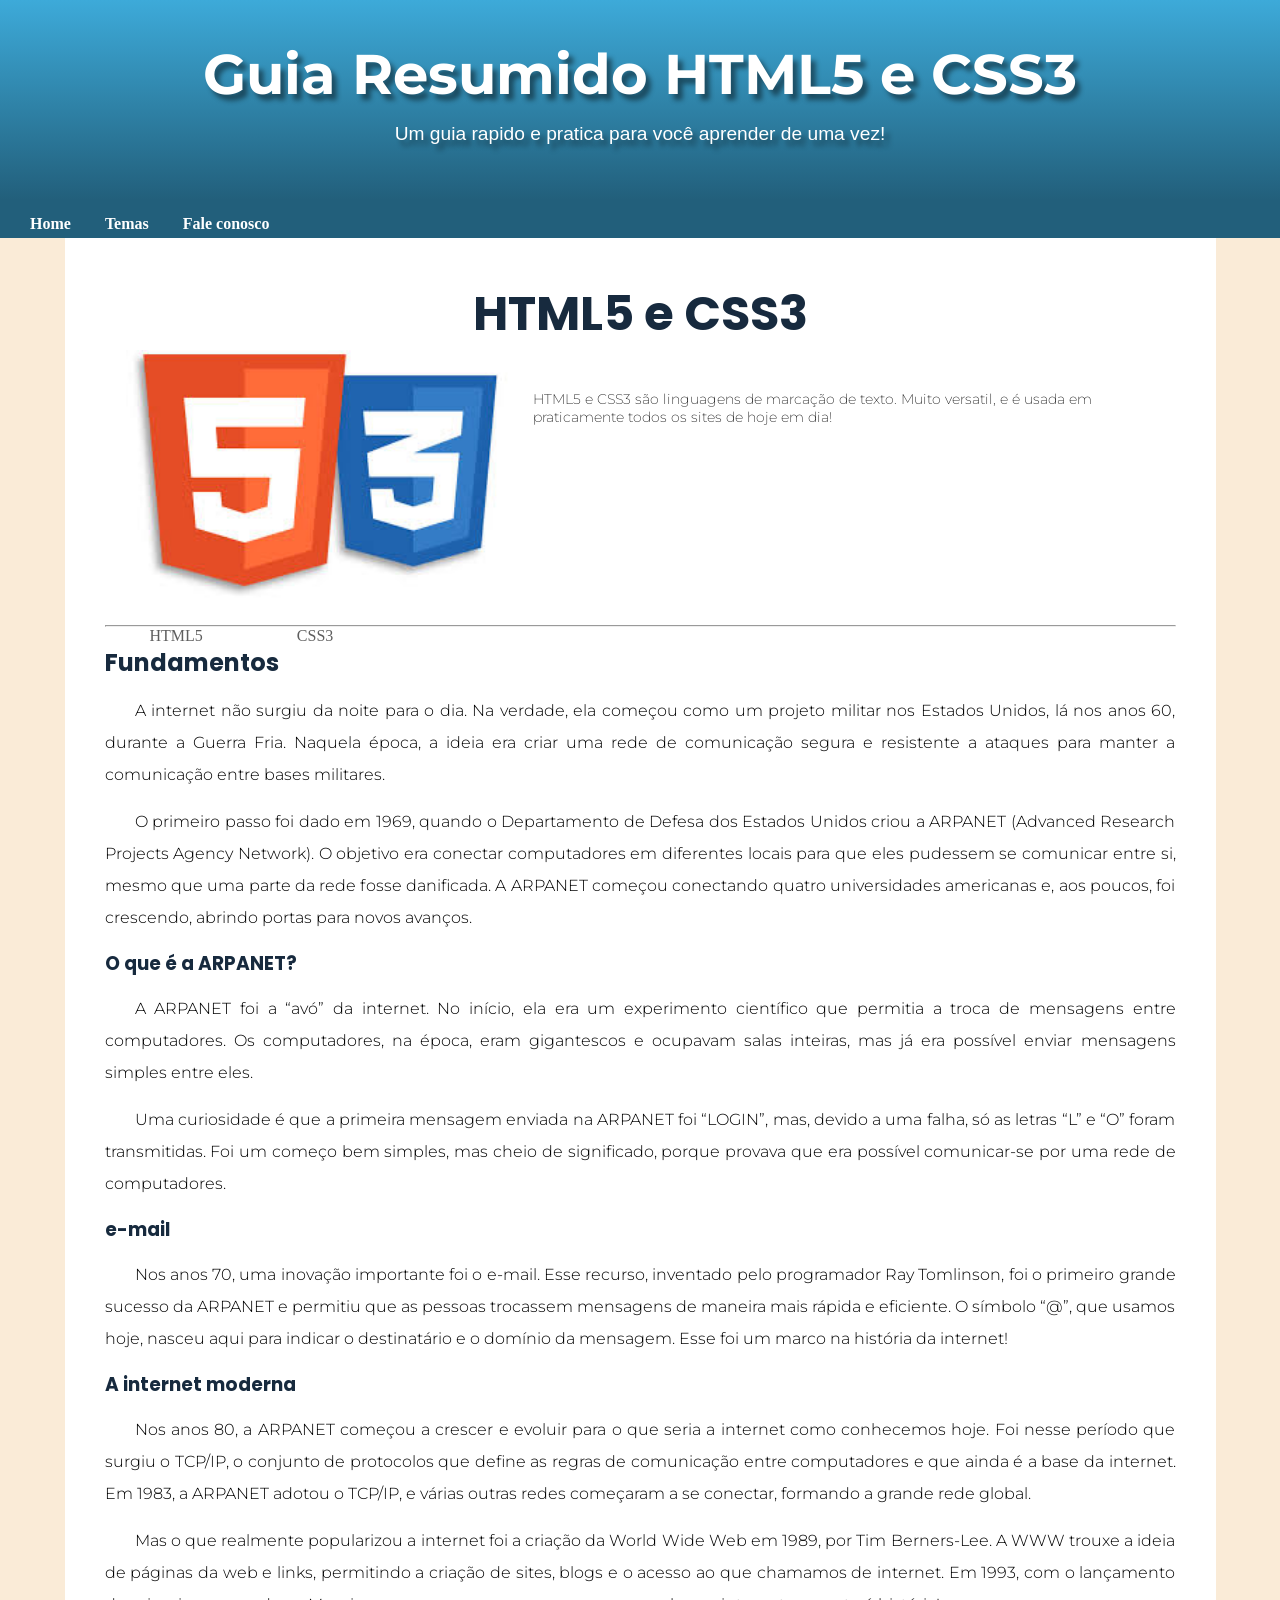
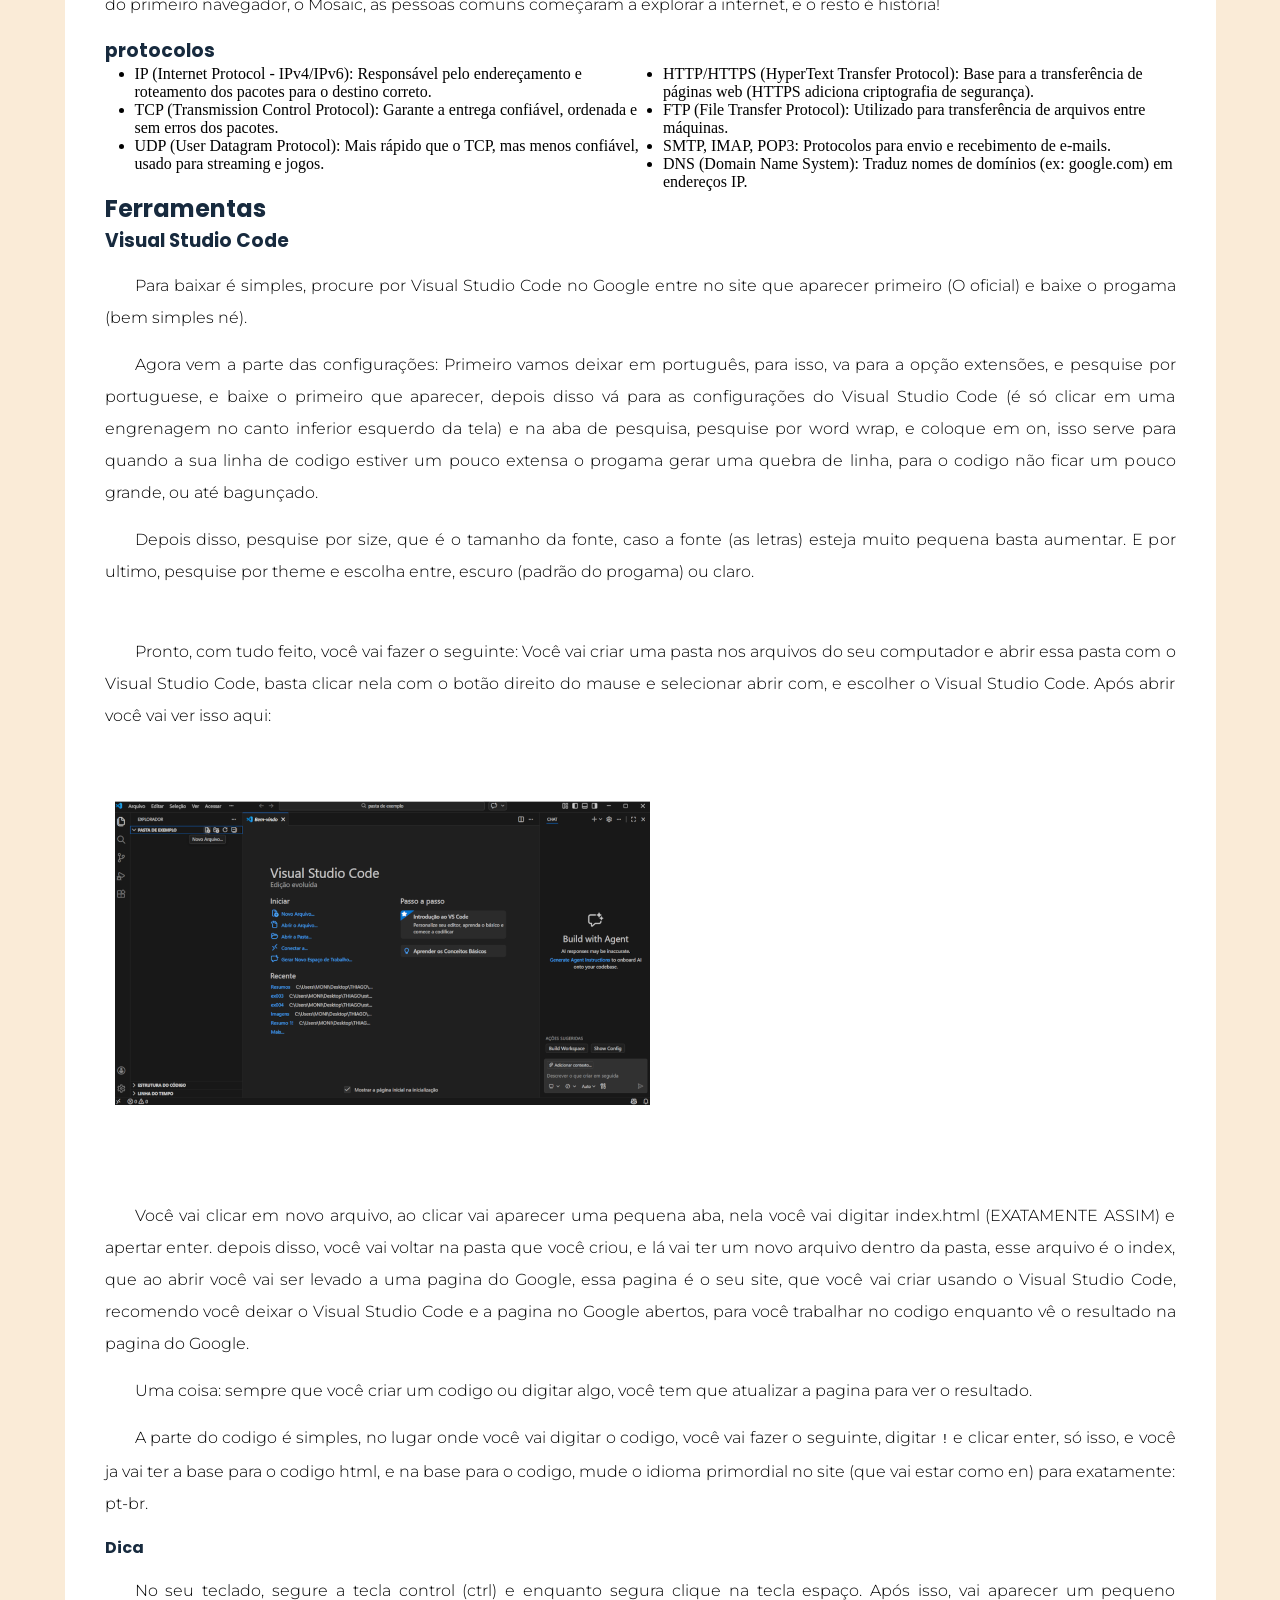
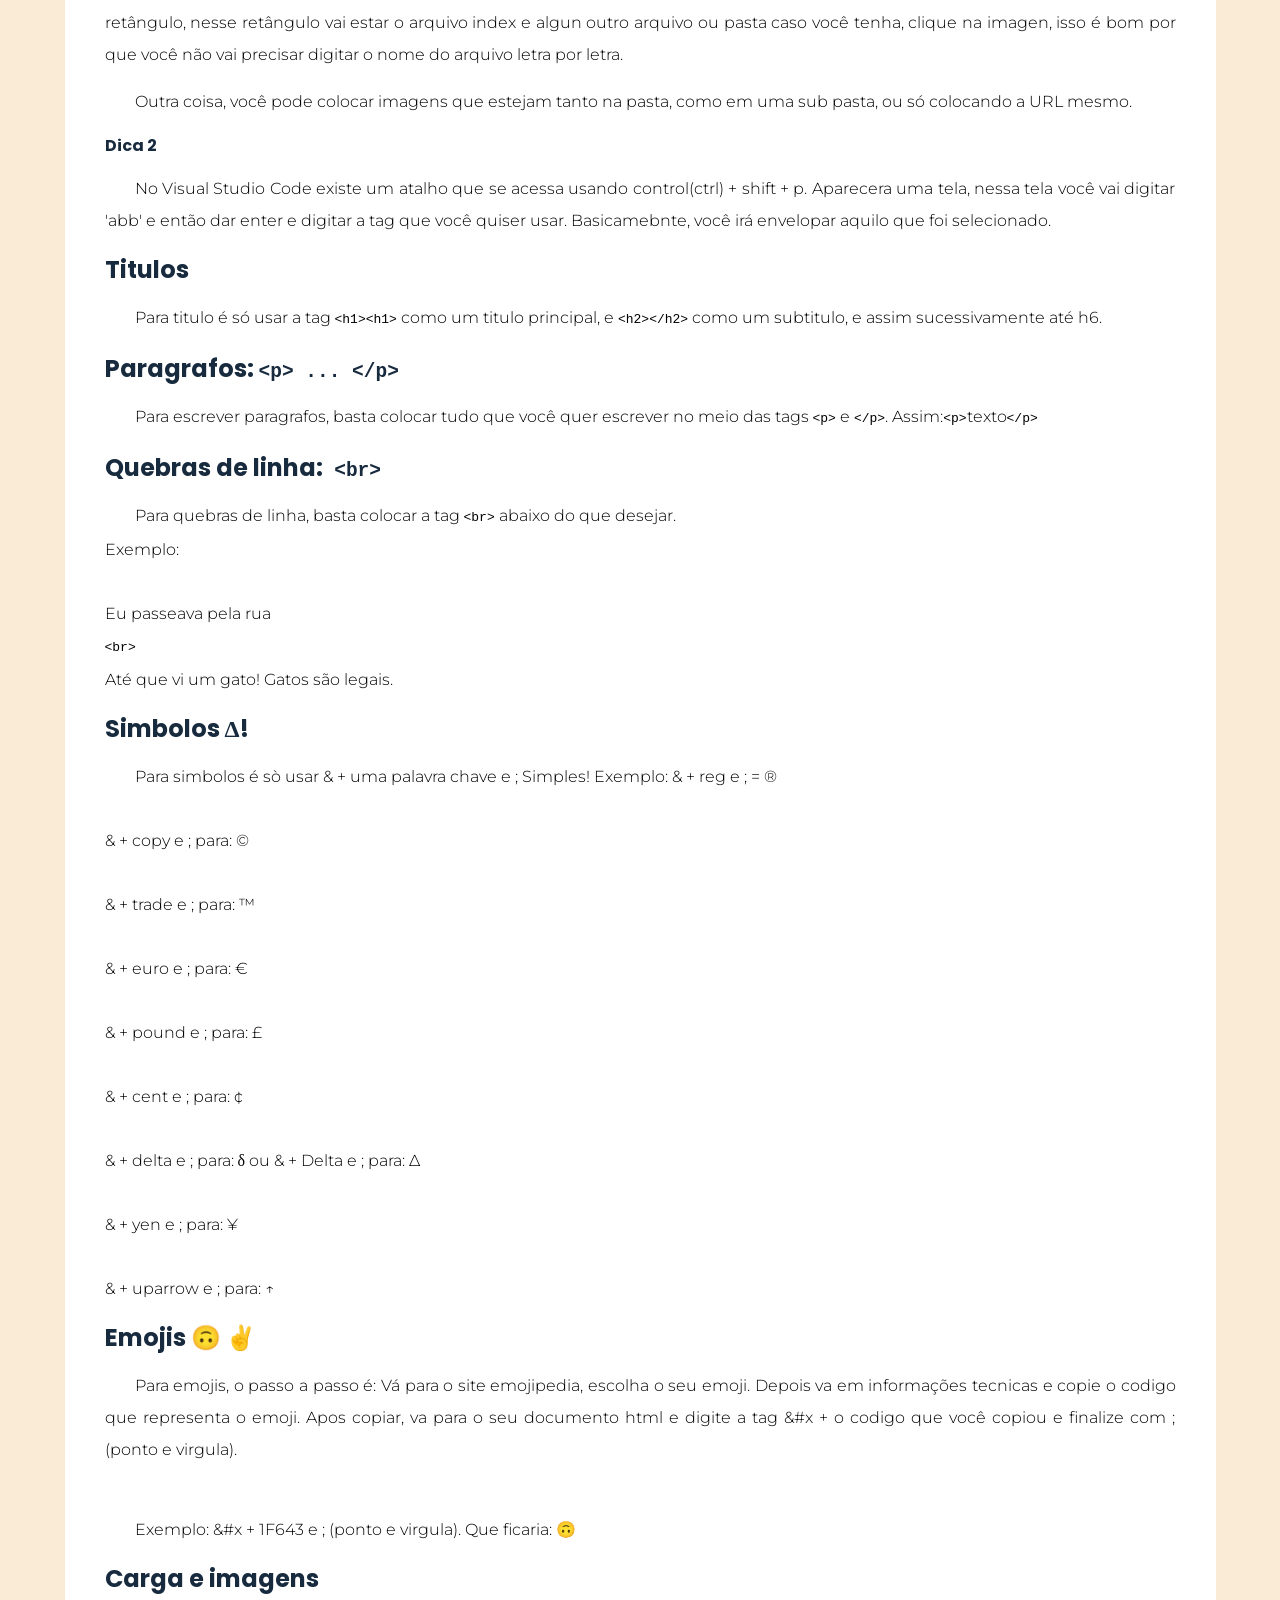
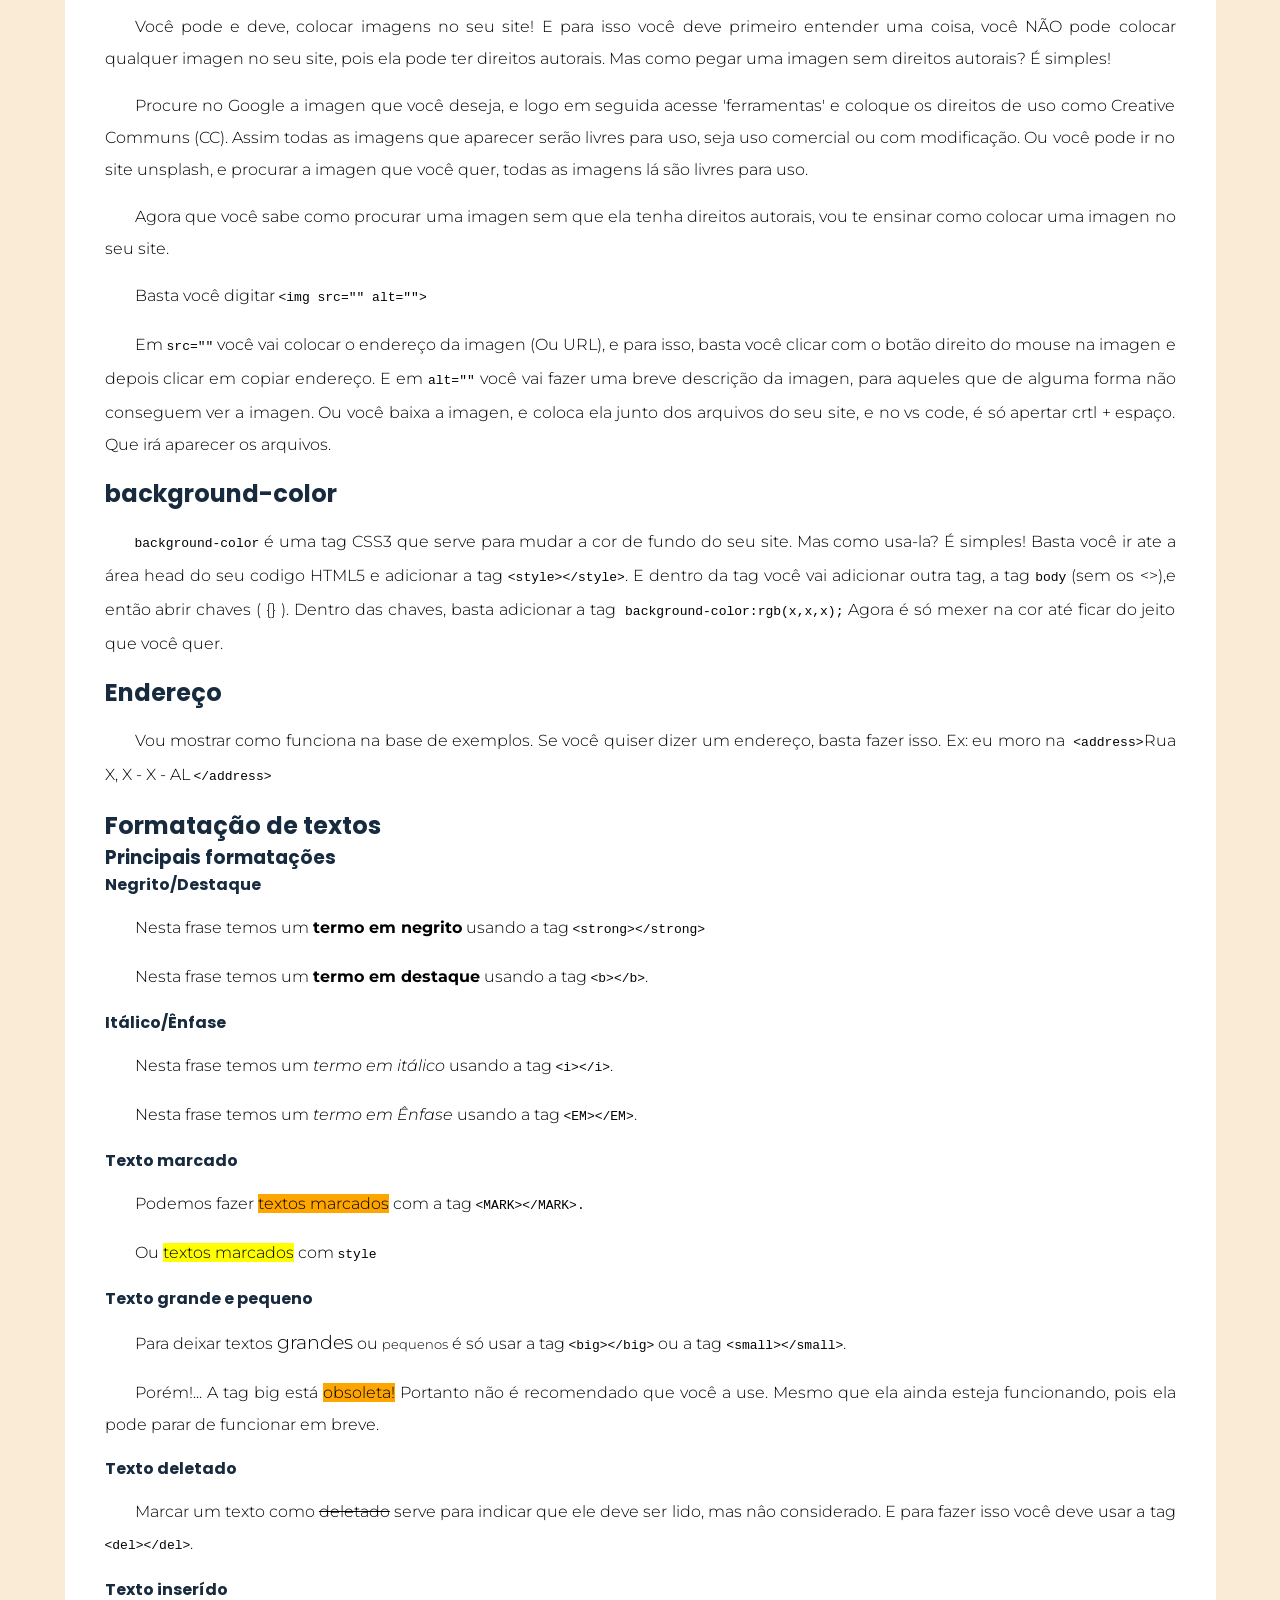
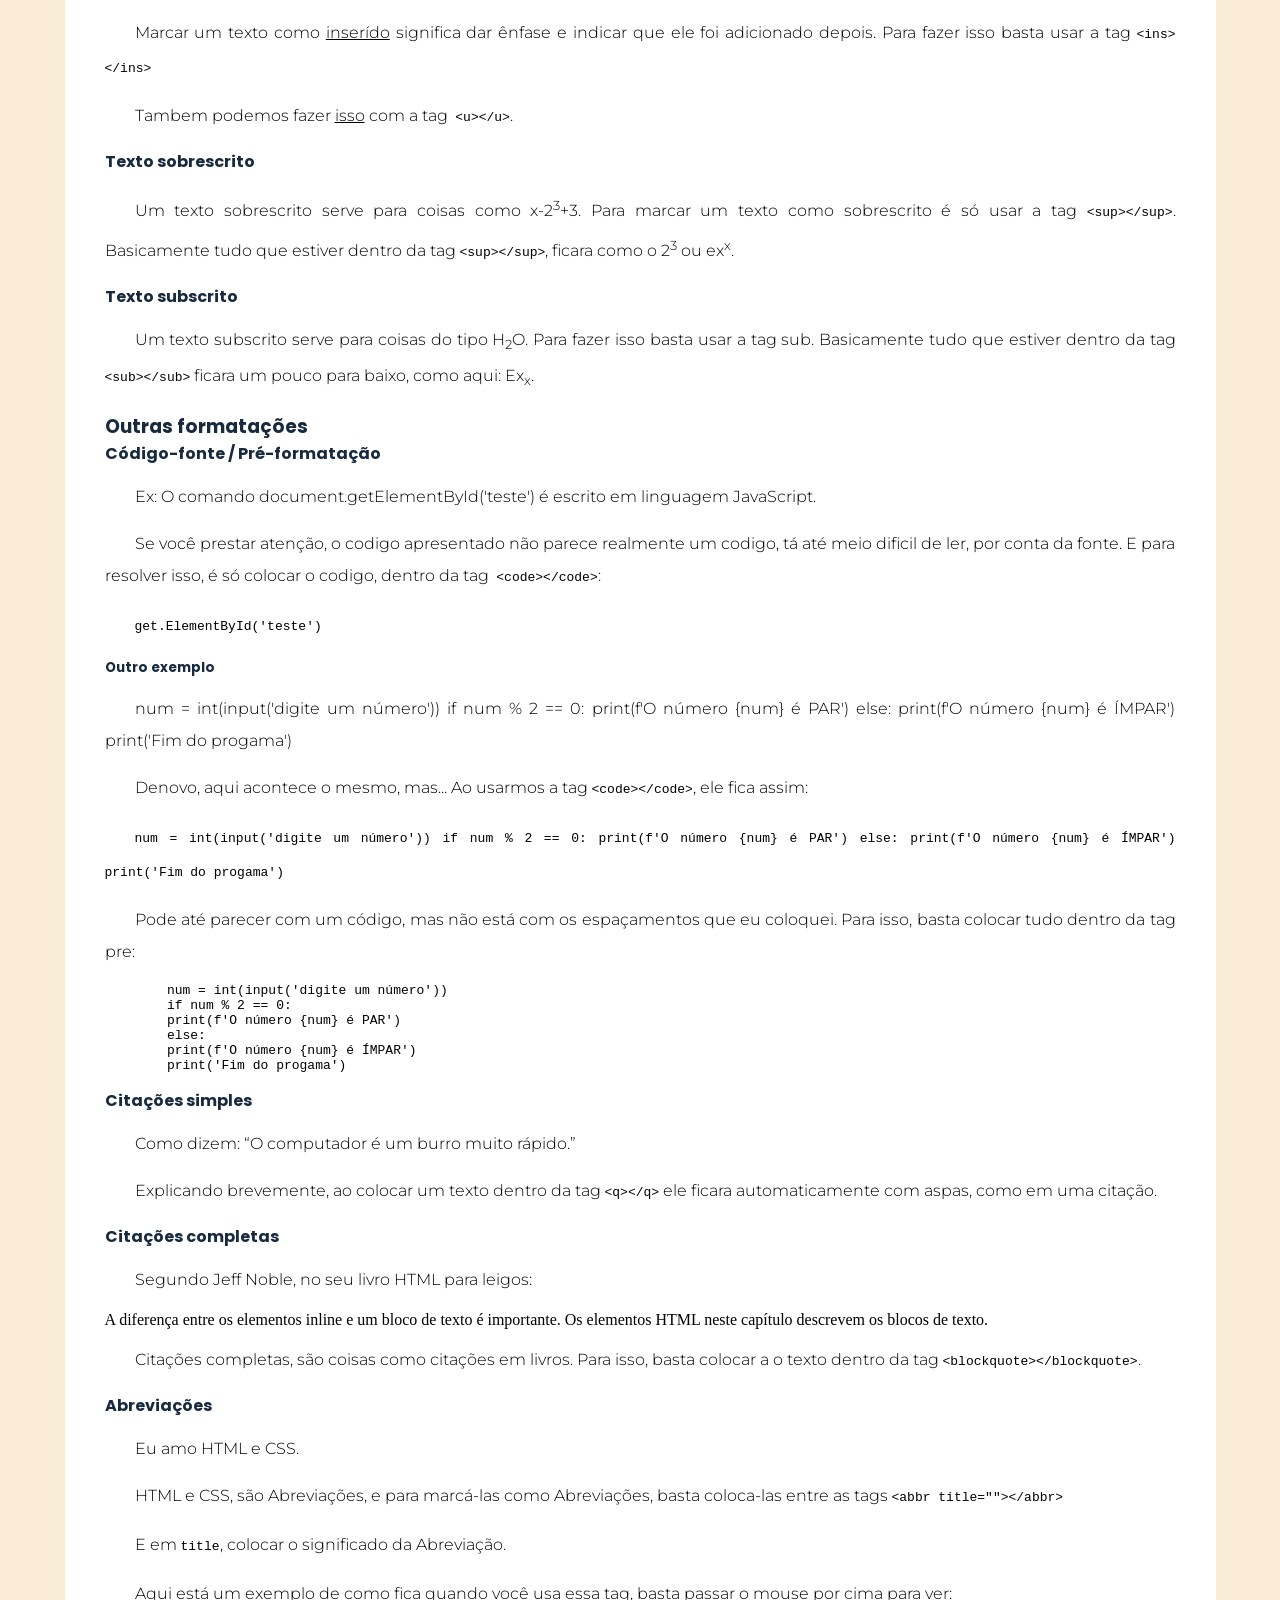
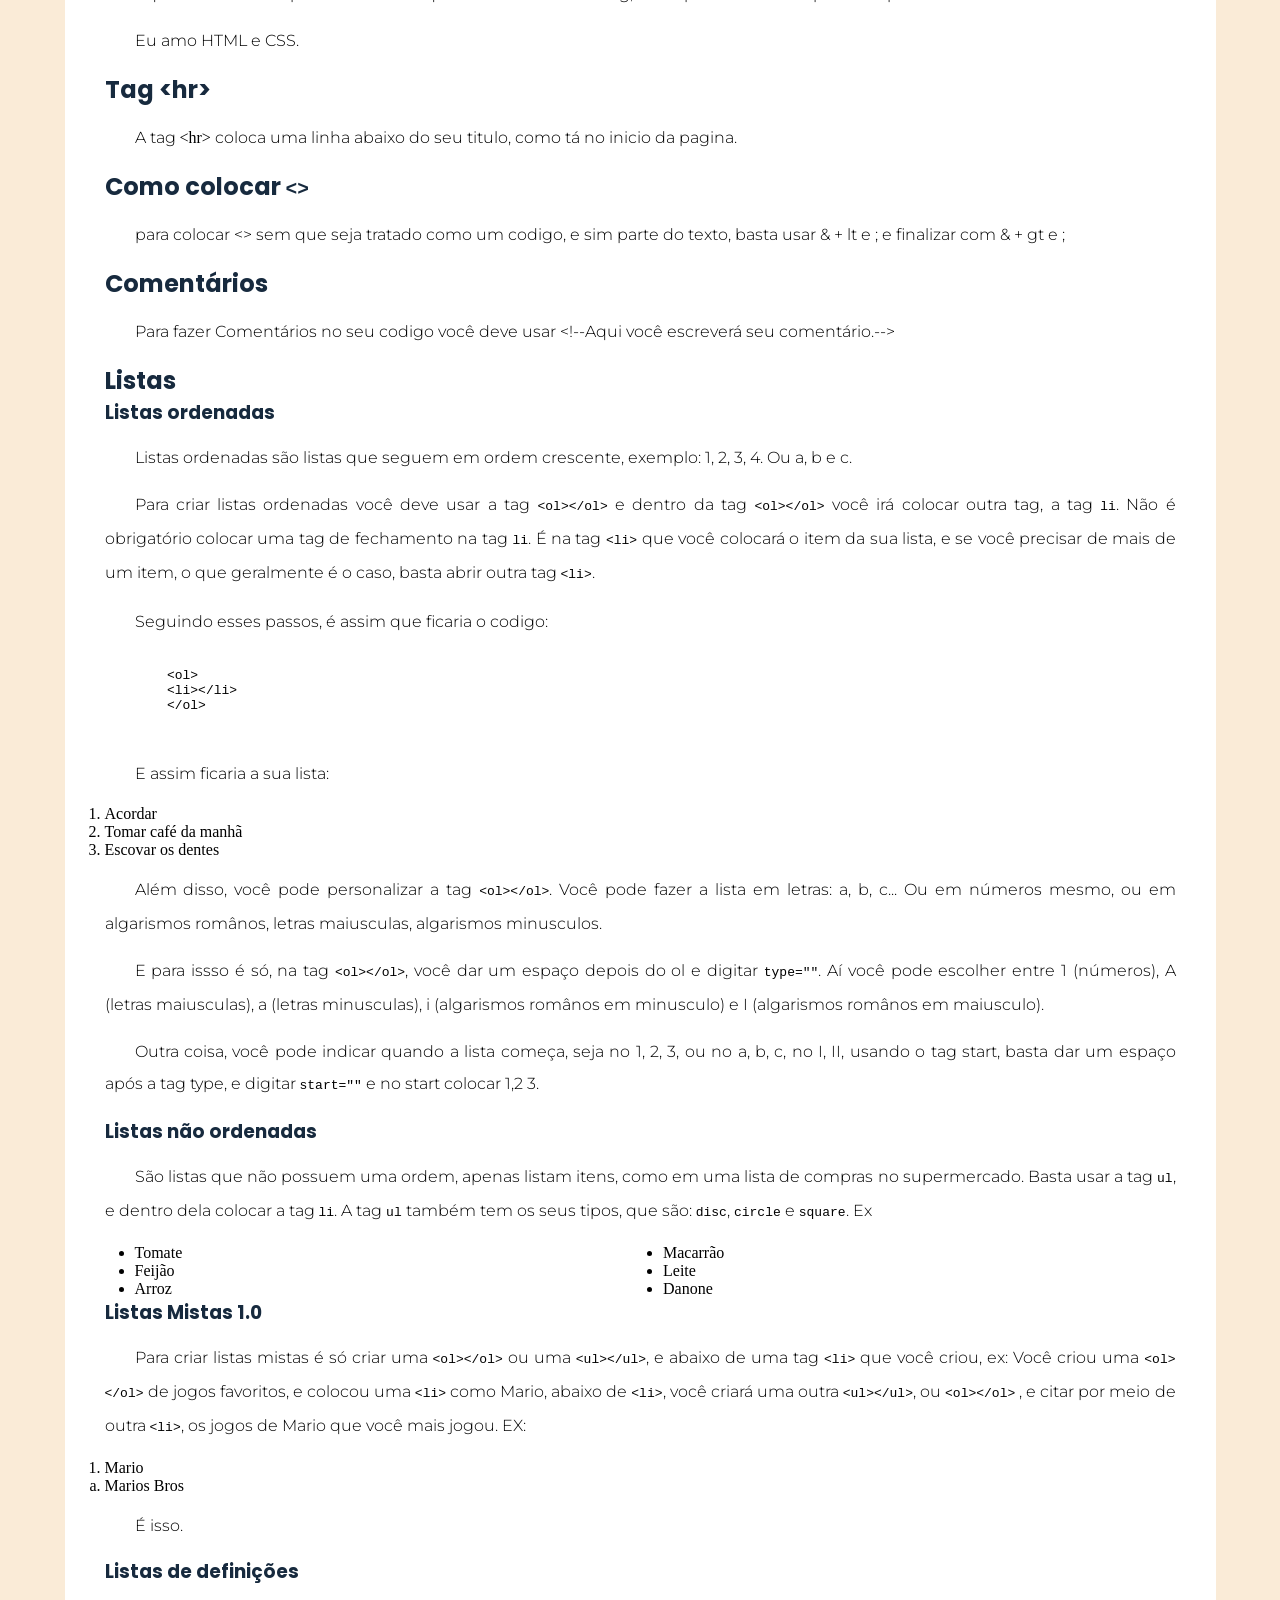
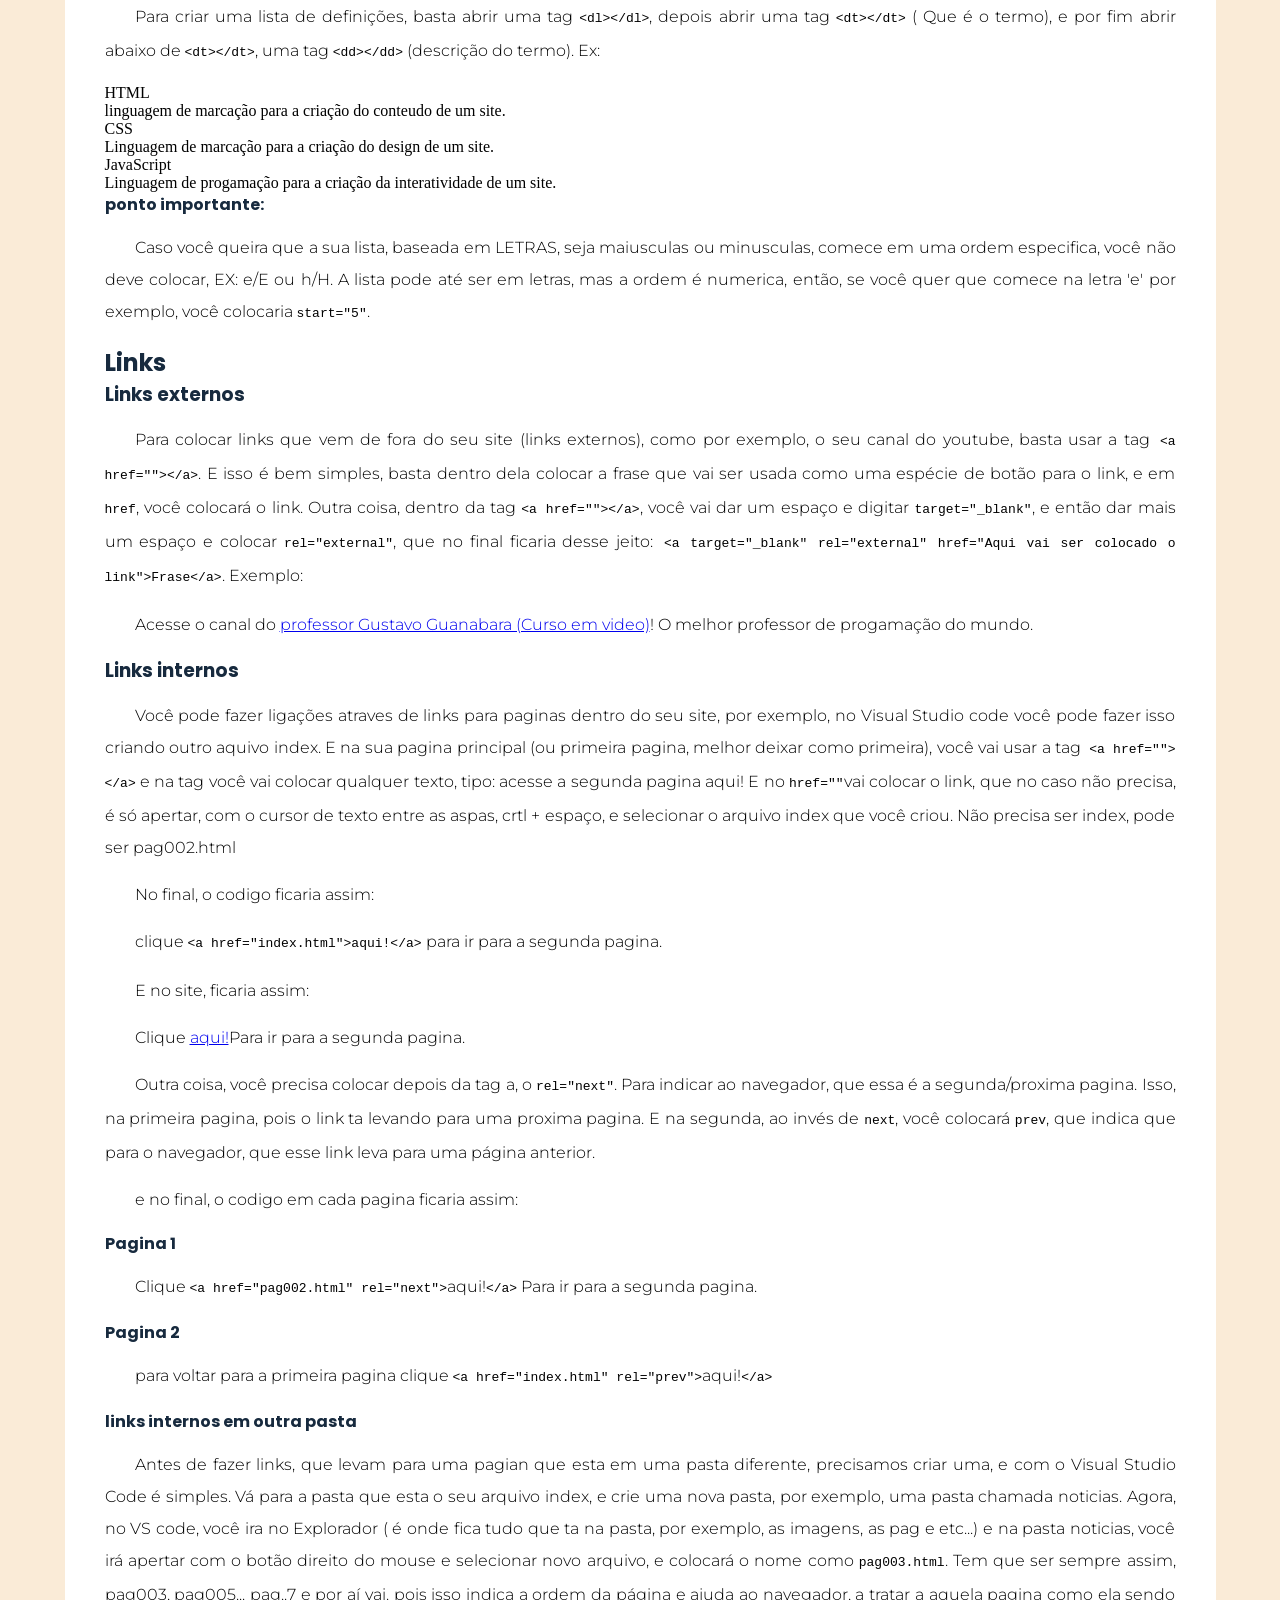
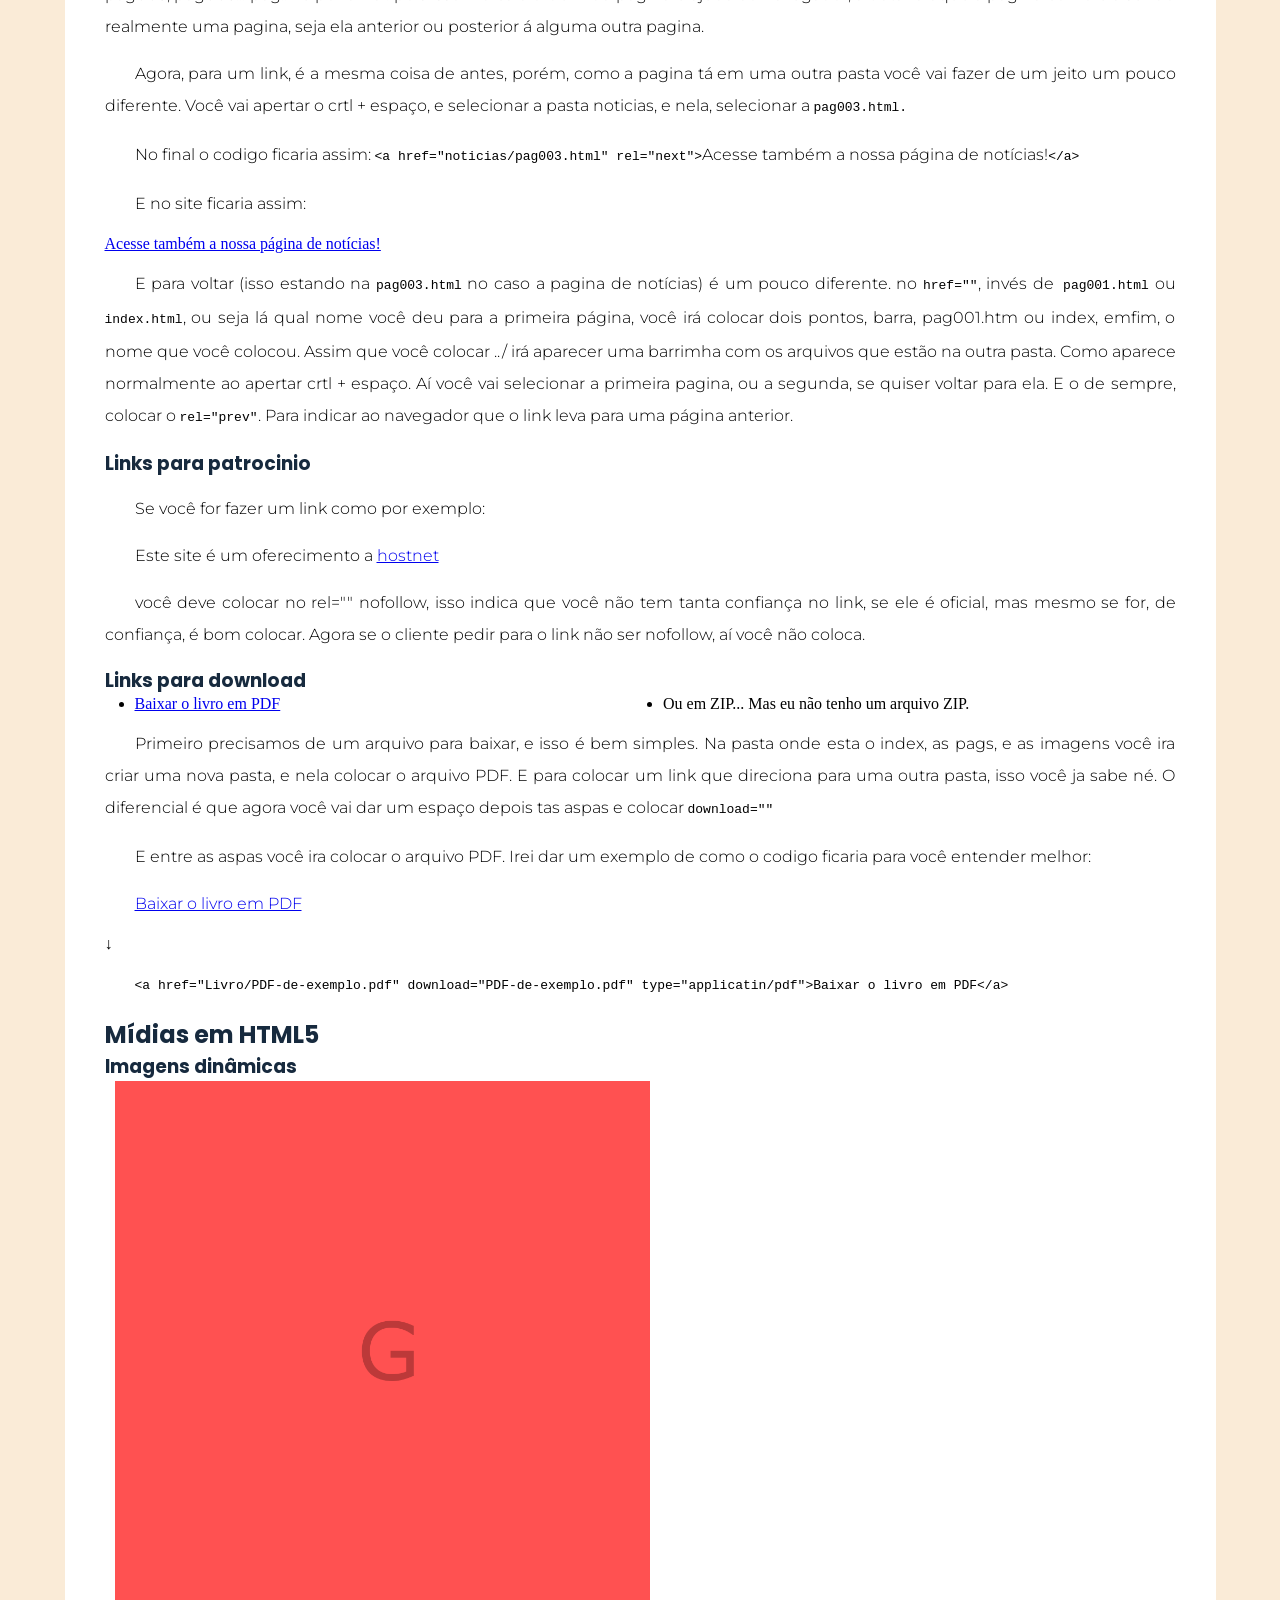
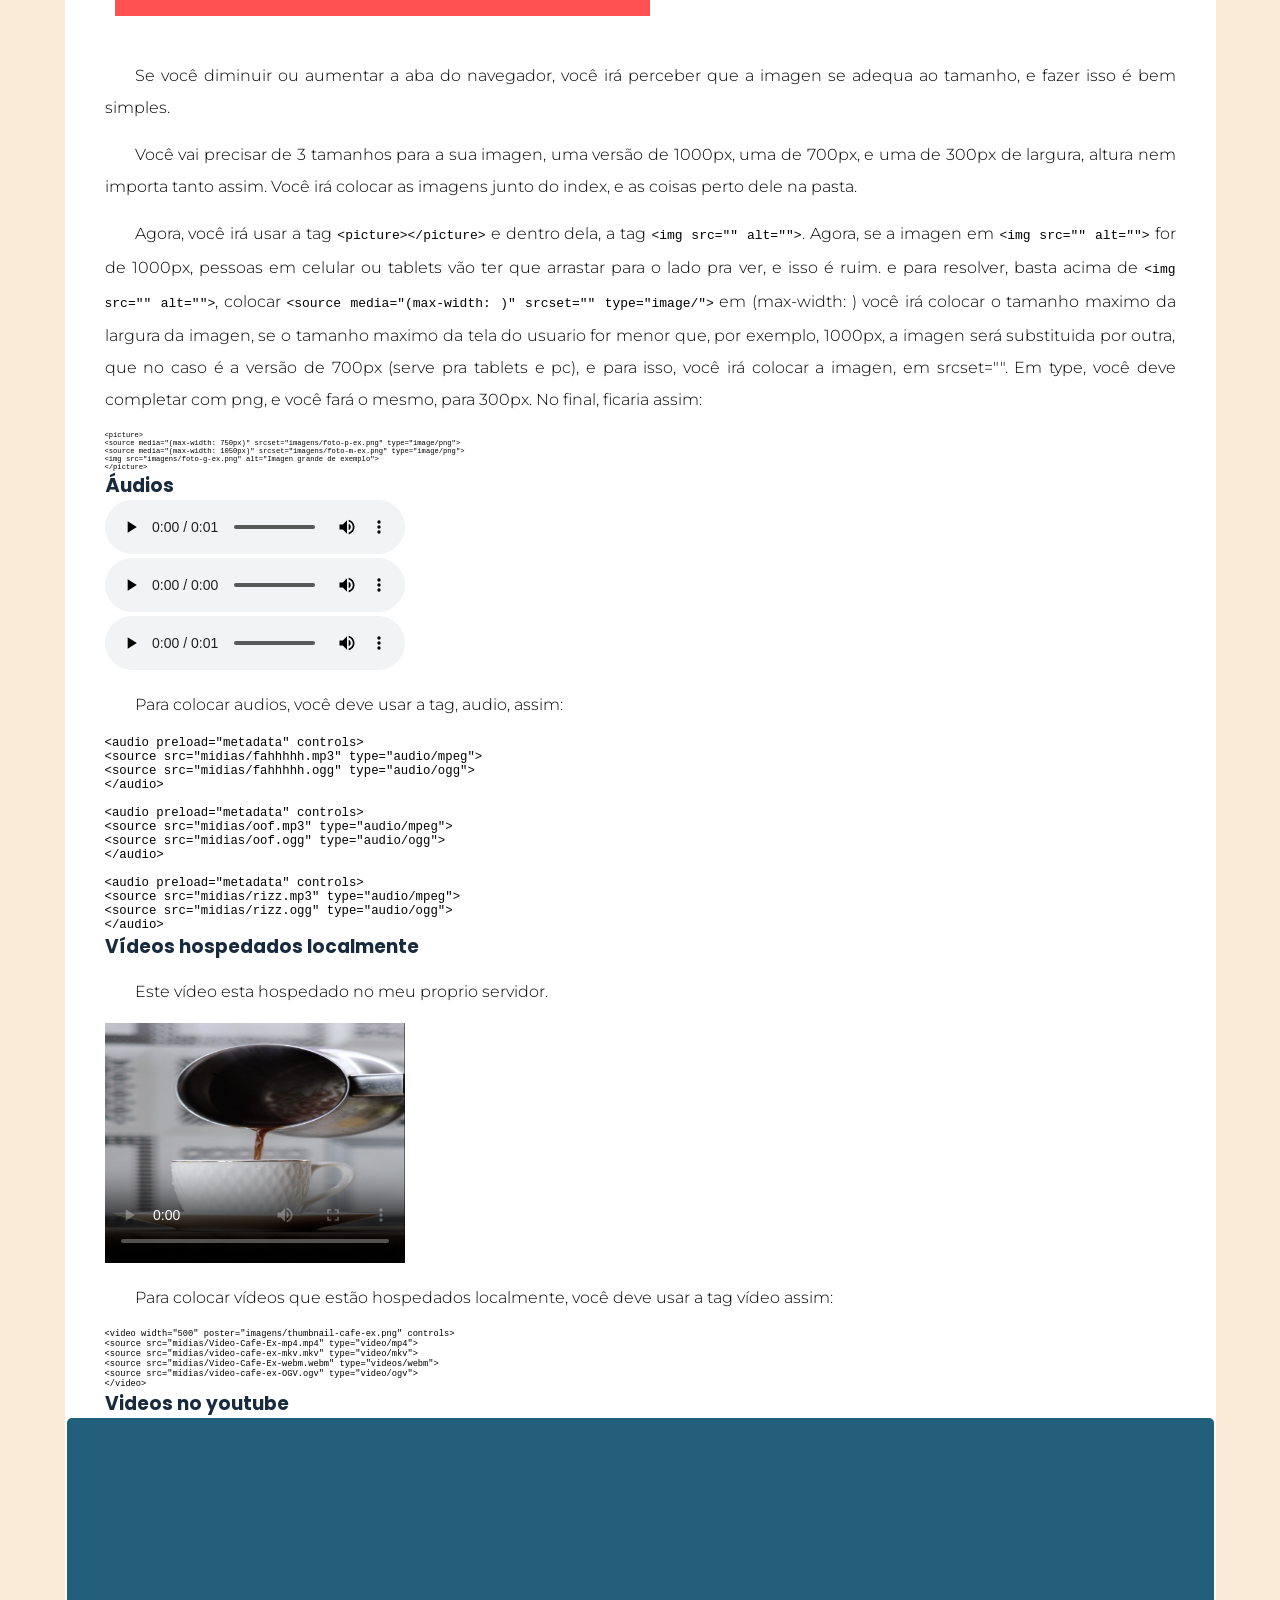
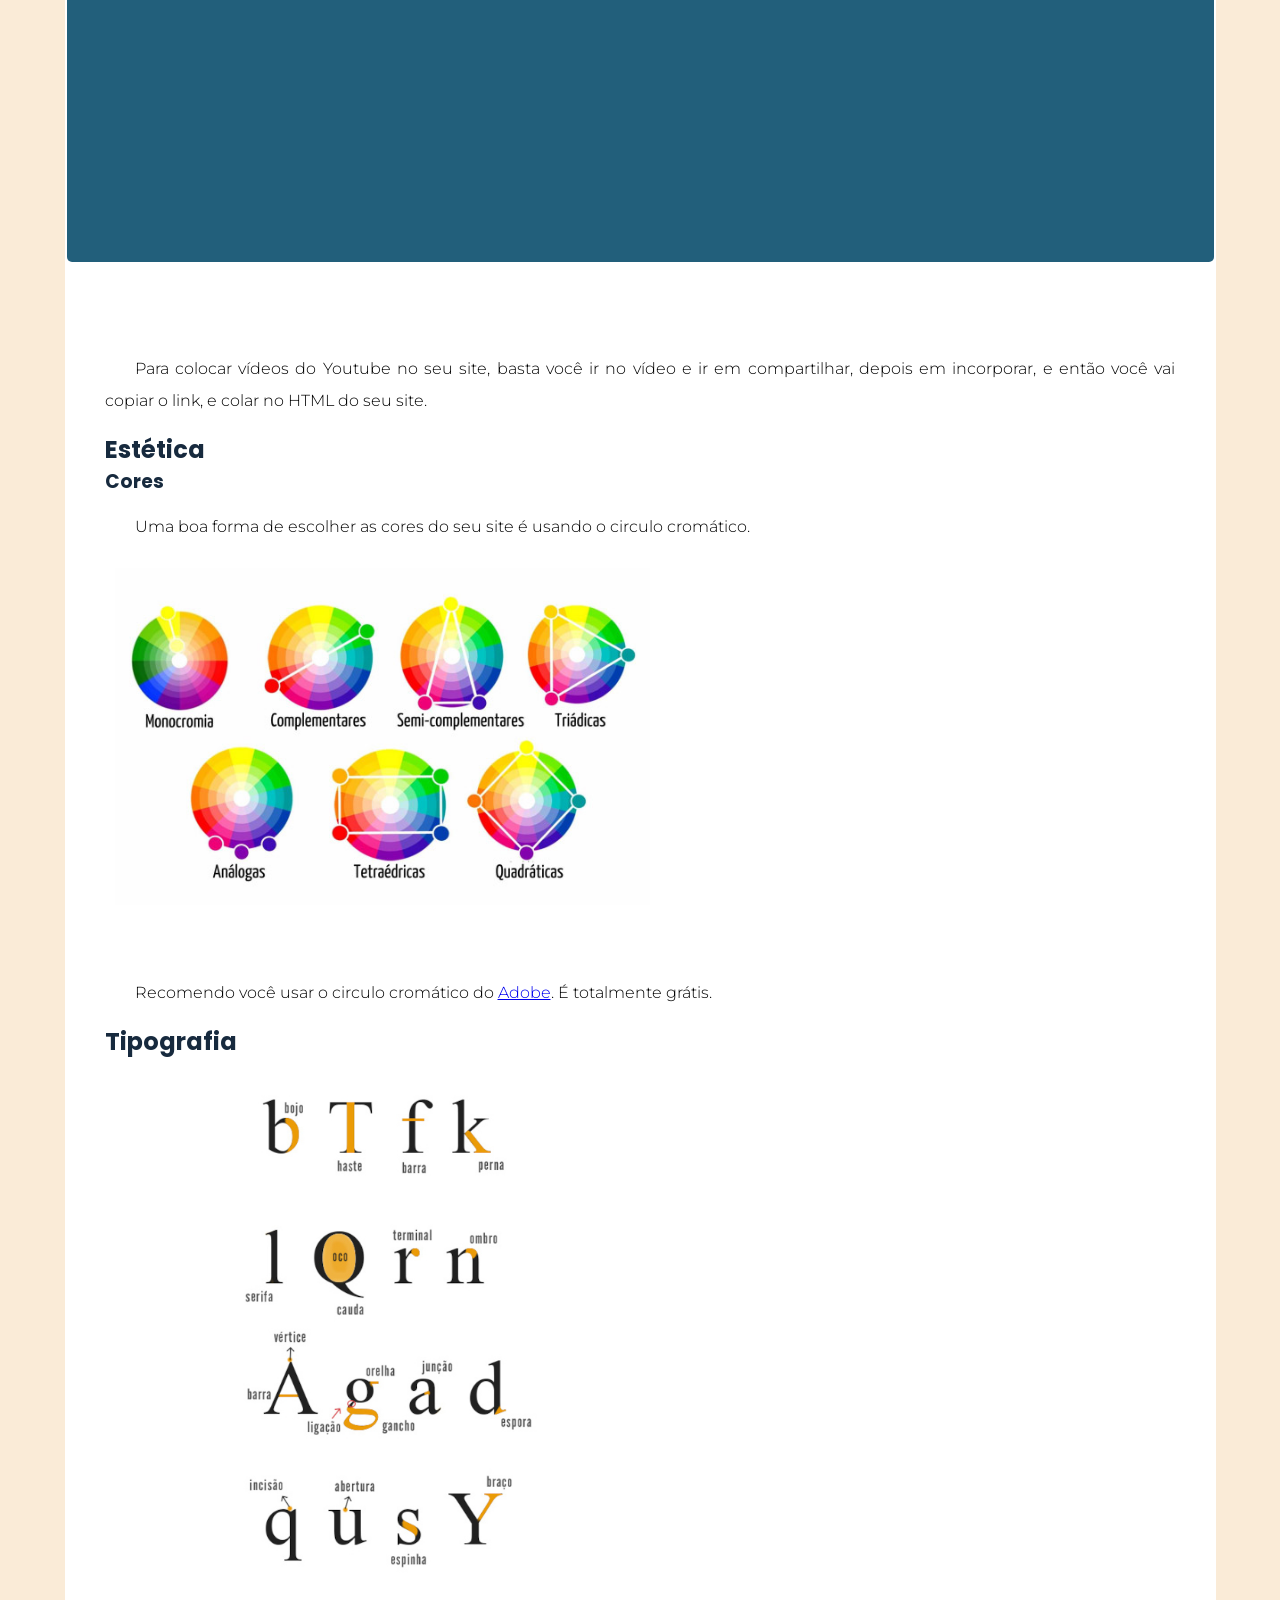
<file: index.html>
<!DOCTYPE html>
<html lang="pt-br">
<head>
    <meta charset="UTF-8">
    <meta name="viewport" content="width=device-width, initial-scale=1.0">
    <link rel="stylesheet" href="estilo/estilo.css">
    <link rel="shortcut icon" href="imagens/face_nerd_emo_emoticon_emoji_icon_209625.ico" type="image/x-icon">
    <title>Site de teste</title>
</head>
<body>
    <header>
        <h1>Guia Resumido HTML5 e CSS3</h1>
        <p>Um guia rapido e pratica para você aprender de uma vez!</p>
    </header>
    <nav>
        <a href="#">Home</a>
        <a href="#">Temas</a>
        <a href="#">Fale conosco</a>
    </nav>
    <main>
        <article>
            <h1 class="titulo-principal"><abbr title="HyperText Markup Language">HTML5</abbr> e <abbr title="Cascading style sheets">CSS3</abbr></h1>
                    
                    <div class="imagen-flex">
                        <img src="imagens/html5-e-css3.jpg" alt="Imagen da logo do html5 e css3">
                        <p>HTML5 e CSS3 são linguagens de marcação de texto. Muito versatil, e é usada em praticamente todos os sites de hoje em dia!</p>
                    </div> 
            <hr>
                     <div class="assunto-ou-tema"><a href="">HTML5</a> <a href="">CSS3</a></div>
            <h2>Fundamentos</h2>
                <p>A internet não surgiu da noite para o dia. Na verdade, ela começou como um projeto militar nos Estados Unidos, lá nos anos 60, durante a Guerra Fria. Naquela época, a ideia era criar uma rede de comunicação segura e resistente a ataques para manter a comunicação entre bases militares.</p>

            <p>O primeiro passo foi dado em 1969, quando o Departamento de Defesa dos Estados Unidos criou a ARPANET (Advanced Research Projects Agency Network). O objetivo era conectar computadores em diferentes locais para que eles pudessem se comunicar entre si, mesmo que uma parte da rede fosse danificada. A ARPANET começou conectando quatro universidades americanas e, aos poucos, foi crescendo, abrindo portas para novos avanços.</p>

            <h3>O que é a ARPANET?</h3>
            <p>A ARPANET foi a “avó” da internet. No início, ela era um experimento científico que permitia a troca de mensagens entre computadores. Os computadores, na época, eram gigantescos e ocupavam salas inteiras, mas já era possível enviar mensagens simples entre eles.</p>

            <p>Uma curiosidade é que a primeira mensagem enviada na ARPANET foi “LOGIN”, mas, devido a uma falha, só as letras “L” e “O” foram transmitidas. Foi um começo bem simples, mas cheio de significado, porque provava que era possível comunicar-se por uma rede de computadores.</p>

            <h3>e-mail</h3>
            <p>Nos anos 70, uma inovação importante foi o e-mail. Esse recurso, inventado pelo programador Ray Tomlinson, foi o primeiro grande sucesso da ARPANET e permitiu que as pessoas trocassem mensagens de maneira mais rápida e eficiente. O símbolo “@”, que usamos hoje, nasceu aqui para indicar o destinatário e o domínio da mensagem. Esse foi um marco na história da internet!</p>

            <h3>A internet moderna</h3>
            <p>Nos anos 80, a ARPANET começou a crescer e evoluir para o que seria a internet como conhecemos hoje. Foi nesse período que surgiu o TCP/IP, o conjunto de protocolos que define as regras de comunicação entre computadores e que ainda é a base da internet. Em 1983, a ARPANET adotou o TCP/IP, e várias outras redes começaram a se conectar, formando a grande rede global.</p>

            <p>Mas o que realmente popularizou a internet foi a criação da World Wide Web em 1989, por Tim Berners-Lee. A WWW trouxe a ideia de páginas da web e links, permitindo a criação de sites, blogs e o acesso ao que chamamos de internet. Em 1993, com o lançamento do primeiro navegador, o Mosaic, as pessoas comuns começaram a explorar a internet, e o resto é história!</p>

            <h3>protocolos</h3>
            <ul>
                <li>IP (Internet Protocol - IPv4/IPv6): Responsável pelo endereçamento e roteamento dos pacotes para o destino correto.</li>
                <li>TCP (Transmission Control Protocol): Garante a entrega confiável, ordenada e sem erros dos pacotes.</li>
                <li>UDP (User Datagram Protocol): Mais rápido que o TCP, mas menos confiável, usado para streaming e jogos.</li>
                <li>HTTP/HTTPS (HyperText Transfer Protocol): Base para a transferência de páginas web (HTTPS adiciona criptografia de segurança).</li>
                <li>FTP (File Transfer Protocol): Utilizado para transferência de arquivos entre máquinas.</li>
                <li>SMTP, IMAP, POP3: Protocolos para envio e recebimento de e-mails.</li>
                <li>DNS (Domain Name System): Traduz nomes de domínios (ex: google.com) em endereços IP. </li>

            </ul>
                <h2>Ferramentas</h2>
                <h3>Visual Studio Code</h3>
                <p>Para baixar é simples, procure por Visual Studio Code no Google entre no site que aparecer primeiro (O oficial) e baixe o progama (bem simples né).</p>
            <p>Agora vem a parte das configurações: Primeiro vamos deixar em português, para isso, va para a opção extensões, e pesquise por portuguese, e baixe o primeiro que aparecer, depois disso vá para as configurações do Visual Studio Code (é só clicar em uma engrenagem no canto inferior esquerdo da tela) e na aba de pesquisa, pesquise por word wrap, e coloque em on, isso serve para quando a sua linha de codigo estiver um pouco extensa o progama gerar uma quebra de linha, para o codigo não ficar um pouco grande, ou até bagunçado. </p>
            <p>Depois disso, pesquise por size, que é o tamanho da fonte, caso a fonte (as letras) esteja muito pequena basta aumentar. E por ultimo, pesquise por theme e escolha entre, escuro (padrão do progama) ou claro.</p>
            <br>
            <p> Pronto, com tudo feito, você vai fazer o seguinte: Você vai criar uma pasta nos arquivos do seu computador e abrir essa pasta com o Visual Studio Code, basta clicar nela com o botão direito do mause e selecionar abrir com, e escolher o Visual Studio Code. Após abrir você vai ver isso aqui:</p> 
            <br><br><br>                 
                        <picture>
            <source media="(max-width: 750px)" srcset="imagens/imagen-exemplo-p.png" type="image/png">
            <source media="(max-width: 1050px)" srcset="imagens/imagen-exemplo-m.png" type="image/png">
            <img src="imagens/imagen-exemplo-g.png" alt="">
            </picture></p>
                <br><br>
            <p>Você vai clicar em novo arquivo, ao clicar vai aparecer uma pequena aba, nela você vai digitar index.html (EXATAMENTE ASSIM) e apertar enter. depois disso, você vai voltar na pasta que você criou, e lá vai ter um novo arquivo dentro da pasta, esse arquivo é o index, que ao abrir você vai ser levado a uma pagina do Google, essa pagina é o seu site, que você vai criar usando o Visual Studio Code, recomendo você deixar o Visual Studio Code e a pagina no Google abertos, para você trabalhar no codigo enquanto vê o resultado na pagina do Google.</p>
            <p>Uma coisa: sempre que você criar um codigo ou digitar algo, você tem que atualizar a pagina para ver o resultado.</p>
            <p>A parte do codigo é simples, no lugar onde você vai digitar o codigo, você vai fazer o seguinte, digitar <code>!</code> e clicar enter, só isso, e você ja vai ter a base para o codigo html, e na base para o codigo, mude o idioma primordial no site (que vai estar como en) para exatamente: pt-br.</p>
        <h4>Dica</h4>
            <p> No seu teclado, segure a tecla control (ctrl) e enquanto segura clique na tecla espaço. Após isso, vai aparecer um pequeno retângulo, nesse retângulo vai estar o arquivo index e algun outro arquivo ou pasta caso você tenha, clique na imagen, isso é bom por que você não vai precisar digitar o nome do arquivo letra por letra.</p>
            <p>Outra coisa, você pode colocar imagens que estejam tanto na pasta, como em uma sub pasta, ou só colocando a URL mesmo.</p>
        <h4>Dica 2</h4>
            <p>No Visual Studio Code existe um atalho que se acessa usando control(ctrl) + shift + p. Aparecera uma tela, nessa tela você vai digitar 'abb' e então dar enter e digitar a tag que você quiser usar. Basicamebnte, você irá envelopar aquilo que foi selecionado. </p>
                <h2>Titulos</h2>
            <p>Para titulo é só usar a tag <code>&lt;h1&gt;&lt;h1&gt;</code> como um titulo principal, e <code>&lt;h2&gt;&lt;/h2&gt;</code> como um subtitulo, e assim sucessivamente até h6.</p>



        <h2>Paragrafos: <code>&lt;p&gt; ... &lt;/p&gt;</code> </h2>
            <p>Para escrever paragrafos, basta colocar tudo que você quer escrever no meio das tags <code>&lt;p&gt;</code> e <code>&lt;/p&gt;</code>. Assim:<code>&lt;p&gt;</code>texto<code>&lt;/p&gt;</code></p>



        <h2>Quebras de linha:<code> &lt;br&gt;</code></h2>
            <p>Para quebras de linha, basta colocar a tag <code>&lt;br&gt;</code> abaixo do que desejar. <br>Exemplo: <br>
            <br>
            Eu passeava pela rua
            <br>
            <code>&lt;br&gt;</code> <br>
            Até que vi um gato! Gatos são legais.</p>



        <h2>Simbolos &Delta;!</h2>
            <p>Para simbolos é sò usar & + uma palavra chave e ; Simples! Exemplo: & + reg e ; =  &reg;  <br> <br>
            & + copy e ; para: &copy;
            <br><br>
            & + trade e ; para: &trade;
            <br><br>
            & + euro e ; para: &euro;
            <br><br>
            & + pound e ; para: &pound;
            <br><br>
            & + cent e ; para: &cent;
            <br><br>
            & + delta e ; para: &delta;  ou & + Delta e ; para: &Delta;
            <br><br>
            & + yen e ; para: &yen;
            <br><br>
            & + uparrow e ; para: &uparrow;
            </p>



        <h2>Emojis &#x1F643; &#x270C;</h2>
            <p>Para emojis, o passo a passo é: Vá para o site emojipedia, escolha o seu emoji. Depois va em informações tecnicas e copie o codigo que representa o emoji. Apos copiar, va para o seu documento html e digite a tag &#x + o codigo que você copiou e finalize com ; (ponto e virgula).</p>
            <br>
            <p> Exemplo: &#x + 1F643 e ; (ponto e virgula). Que ficaria: &#x1F643;</p>



        <h2>Carga e imagens</h2>
            <p>Você pode e deve, colocar imagens no seu site! E para isso você deve primeiro entender uma coisa, você NÃO pode colocar qualquer imagen no seu site, pois ela pode ter direitos autorais. Mas como pegar uma imagen sem direitos autorais? É simples!</p>
            <p> Procure no Google a imagen que você deseja, e logo em seguida acesse 'ferramentas' e coloque os direitos de uso como Creative Communs (CC). Assim todas as imagens que aparecer serão livres para uso, seja uso comercial ou com modificação. Ou você pode ir no site unsplash, e procurar a imagen que você quer, todas as imagens lá são livres para uso.</p>
            <p>Agora que você sabe como procurar uma imagen sem que ela tenha direitos autorais, vou te ensinar como colocar uma imagen no seu site.</p>
            <p> Basta você digitar <code>&lt;img src="" alt=""&gt;</code></p>
            <p>Em <code>src=""</code> você vai colocar o endereço da imagen (Ou URL), e para isso, basta você clicar com o botão direito do mouse na imagen e depois clicar em copiar endereço. E em <code>alt=""</code> você vai fazer uma breve descrição da imagen, para aqueles que de alguma forma não conseguem ver a imagen. Ou você baixa a imagen, e coloca ela junto dos arquivos do seu site, e no vs code, é só apertar crtl + espaço. Que irá aparecer os arquivos.</p>



        <h2>background-color</h2>
            <p><code>background-color</code> é uma tag CSS3 que serve para mudar a cor de fundo do seu site. Mas como usa-la? É simples! Basta você ir ate a área head do seu codigo HTML5 e adicionar a tag <code>&lt;style&gt;&lt;/style&gt;</code>. E dentro da tag você vai adicionar outra tag, a tag <code>body</code> (sem os &lt;&gt;),e então abrir chaves ( {} ). Dentro das chaves, basta adicionar a tag<code> background-color:rgb(x,x,x);</code> Agora é só mexer na cor até ficar do jeito que você quer.
            </p>



        <h2>Endereço</h2>
            <p>Vou mostrar como funciona na base de exemplos. Se você quiser dizer um endereço, basta fazer isso. Ex: eu moro na<code> &lt;address&gt;</code>Rua X, X - X - AL <code>&lt;/address&gt;</code></p>


        <h2>Formatação de textos</h2>
        <h3>Principais formatações</h3>
            
        <h4>Negrito/Destaque</h4>
            <p>Nesta frase temos um <strong>termo em negrito</strong> usando a tag <code>&lt;strong&gt;&lt;/strong&gt;</code></p>
            <p>Nesta frase temos um <b>termo em destaque</b> usando a tag <code>&lt;b&gt;&lt;/b&gt;</code>.</p>

        <h4>Itálico/Ênfase</h4>
            <p>Nesta frase temos um <i>termo em itálico</i> usando a tag <code>&lt;i&gt;&lt;/i&gt;</code>.</p>
            <p>Nesta frase temos um <EM>termo em Ênfase</EM> usando a tag <code>&lt;EM&gt;&lt;/EM&gt;</code>.</p>

        <h4>Texto marcado</h4>
            <p>Podemos fazer <mark style="background-color: orange;">textos marcados</mark> com a tag <code>&lt;MARK&gt;&lt;/MARK&gt;.</code></p>
            <p>Ou <mark>textos marcados</mark> com <code>style</code></p>

        <h4>Texto grande e pequeno</h4>
        <p>Para deixar textos <big>grandes</big> ou <small>pequenos</small> é só usar a tag <code>&lt;big&gt;&lt;/big&gt;</code> ou a tag <code>&lt;small&gt;&lt;/small&gt;</code>.</p>
        <p>Porém!... A tag big está <MARK style="background-color: orange;">obsoleta!</MARK> Portanto não é recomendado que você a use. Mesmo que ela ainda esteja funcionando, pois ela pode parar de funcionar em breve. </p>

        <h4>Texto deletado </h4>
            <p>Marcar um texto como <del>deletado</del> serve para indicar que ele deve ser lido, mas nâo considerado. E para fazer isso você deve usar a tag <code>&lt;del&gt;&lt;/del&gt;</code>.</p>

        <h4>Texto inserído</h4>
            <p>Marcar um texto como <ins>inserído</ins> significa dar ênfase e indicar que ele foi adicionado depois. Para fazer isso basta usar a tag <code>&lt;ins&gt;&lt;/ins&gt;</code></p>
        <p>Tambem podemos fazer <u>isso</u> com a tag<code> &lt;u&gt;&lt;/u&gt;</code>.</P>

        <h4>Texto sobrescrito</h4>
        <p>Um texto sobrescrito serve para coisas como x-2<sup>3</sup>+3. Para marcar um texto como sobrescrito é só usar a tag <code>&lt;sup&gt;&lt;/sup&gt;</code>. Basicamente tudo que estiver dentro da tag <code>&lt;sup&gt;&lt;/sup&gt;</code>, ficara como o 2<sup>3</sup> ou ex<sup>x</sup>.</p>

        <h4>Texto subscrito</h4>
        <p>Um texto subscrito serve para coisas do tipo H<sub>2</sub>O. Para fazer isso basta usar a tag sub. Basicamente tudo que estiver dentro da tag <code>&lt;sub&gt;&lt;/sub&gt;</code> ficara um pouco para 
        baixo, como aqui: Ex<sub>x</sub>.</p>

        <h3>Outras formatações</h3>

        <h4>Código-fonte / Pré-formatação</h4>
            <p>Ex: O comando document.getElementById('teste') é escrito em linguagem JavaScript.</p>
            <p>Se você prestar atenção, o codigo apresentado não parece realmente um codigo, tá até meio dificil de ler, por conta da fonte. E para resolver isso, é só colocar o codigo, dentro da tag<code> &lt;code&gt;</code><code>&lt;/code&gt;</code>:</p>
            <p><code>get.ElementById('teste')</code></p>

        <h5>Outro exemplo</h5>
            <p>
        num = int(input('digite um número'))
        if num % 2 == 0:
        print(f'O número {num} é PAR')
        else:
        print(f'O número {num} é ÍMPAR')
        print('Fim do progama')
            </p>
            <p>Denovo, aqui acontece o mesmo, mas... Ao usarmos a tag <code> &lt;code&gt;</code><code>&lt;/code&gt;</code>, ele fica assim:</p>
            <p><code>
        num = int(input('digite um número'))
        if num % 2 == 0:
        print(f'O número {num} é PAR')
        else:
        print(f'O número {num} é ÍMPAR')
        print('Fim do progama')
        </code></p>
            <p>Pode até parecer com um código, mas não está com os espaçamentos que eu coloquei. Para isso, basta colocar tudo dentro da tag pre:</p>
        
        <pre>
        num = int(input('digite um número'))
        if num % 2 == 0:
        print(f'O número {num} é PAR')
        else:
        print(f'O número {num} é ÍMPAR')
        print('Fim do progama')                                              
        </pre>

        <h4>Citações simples</h4>
            <p>Como dizem: <q>O computador é um burro muito rápido.</q></p>
            <p>Explicando brevemente, ao colocar um texto dentro da tag <code>&lt;q&gt;&lt;/q&gt;</code> ele ficara automaticamente com aspas, como em uma citação.</p>
        <h4>Citações completas</h4>
            <p>Segundo Jeff Noble, no seu livro HTML para leigos:</p>
            <blockquote> <!--Dentro de blockquote, você pode colocar cite,  para mostar ao navegador, colocando a url, o livro a qual você refere.-->
            <p>A diferença entre os elementos inline e um bloco de texto é importante. Os elementos HTML neste capítulo descrevem os blocos de texto.</p>
            </blockquote>
            <p>Citações completas, são coisas como citações em livros. Para isso, basta colocar a o texto dentro da tag <code>&lt;blockquote&gt;&lt;/blockquote&gt;</code>.</p>
        <h4>Abreviações</h4>
            <p>Eu amo HTML e CSS.</p>
            <p>HTML e CSS, são Abreviações, e para marcá-las como Abreviações, basta coloca-las entre as tags <code>&lt;abbr title=""&gt;&lt;/abbr&gt;</code></p>
            <p>E em <code>title</code>, colocar o significado da Abreviação.</p>
            <p>Aqui está um exemplo de como fica quando você usa essa tag, basta passar o mouse por cima para ver:</p>
            <p>Eu amo <abbr title="HyperText Markup Language">HTML</abbr> e <abbr title="Cascading Style Sheets">CSS</abbr>.</p>

                <h2>Tag &lt;hr&gt;</h2>
            <p>A tag<code style="font-family: 'Times New Roman', Times, serif;"> &lt;hr&gt;</code> coloca uma linha abaixo do seu titulo, como tá no inicio da pagina.</p>
        <h2>Como colocar <code>&lt;&gt;</code></h2>
            <p>para colocar &lt;&gt; sem que seja tratado como um codigo, e sim parte do texto, basta usar & + lt e ; e finalizar com & + gt e ;</p>
        <h2>Comentários</h2>
            <p>Para fazer Comentários no seu codigo você deve usar
            &lt;!--Aqui você escreverá seu comentário.--&gt;
            </p>
        <h2>Listas</h2>
        <h3>Listas ordenadas</h3>
            <p>Listas ordenadas são listas que seguem em ordem crescente, exemplo: 1, 2, 3, 4. Ou a, b e c.</p>
            <p>Para criar listas ordenadas você deve usar a tag <code>&lt;ol&gt;&lt;/ol&gt;</code> e dentro da tag <code>&lt;ol&gt;&lt;/ol&gt;</code> você irá colocar outra tag, a tag <code>li</code>. Não é obrigatório colocar uma tag de fechamento na tag <code>li</code>. É na tag <code>&lt;li&gt;</code> que você colocará o item da sua lista, e se você precisar de mais de um item, o que geralmente é o caso, basta abrir outra tag <code>&lt;li&gt;</code>.</p>
            <p>Seguindo esses passos, é assim que ficaria o codigo:</p>
        
        <pre>
        <code>
        &lt;ol&gt;
        &lt;li&gt;&lt;/li&gt;
        &lt;/ol&gt;
        </code>
        </pre>
            <p>E assim ficaria a sua lista:</p>
                <ol type="" start="1">
                <li>Acordar</li>
                <li>Tomar café da manhã</li>
                <li>Escovar os dentes</li>
                </ol>
            <p>Além disso, você pode personalizar a tag <code>&lt;ol&gt;&lt;/ol&gt;</code>. Você pode fazer a lista em letras: a, b, c... Ou em números mesmo, ou em algarismos românos, letras maiusculas, algarismos minusculos.</p>
            <p>E para issso é só, na tag <code>&lt;ol&gt;&lt;/ol&gt;</code>, você dar um espaço depois do ol e digitar <code>type=""</code>. Aí você pode escolher entre 1 (números), A (letras maiusculas), a (letras minusculas), i (algarismos românos em minusculo) e I (algarismos românos em maiusculo).</p>
            <p>Outra coisa, você pode indicar quando a lista começa, seja no 1, 2, 3, ou no a, b, c, no I, II, usando o tag start, basta dar um espaço após a tag type, e digitar <code>start=""</code> e no start colocar 1,2 3.</p>
        <h3>Listas não ordenadas</h3>
                <p>São listas que não possuem uma ordem, apenas listam itens, como em uma lista de compras no supermercado. Basta usar a tag <code>ul</code>, e dentro dela colocar a tag <code>li</code>. A tag <code>ul</code> também tem os seus tipos, que são: <code>disc</code>, <code>circle</code> e <code>square</code>. Ex</p>
                <ul>
                <li>Tomate</li>
                <li>Feijão</li>
                <li>Arroz</li>
                <li>Macarrão</li>
                <li>Leite</li>
                <li>Danone</li>
                </ul>
            <h3>Listas Mistas 1.0</h3>
                <p>Para criar listas mistas é só criar uma <code>&lt;ol&gt;&lt;/ol&gt;</code> ou uma <code>&lt;ul&gt;&lt;/ul&gt;</code>, e abaixo de uma tag <code>&lt;li&gt;</code> que você criou, ex: Você criou uma <code>&lt;ol&gt;&lt;/ol&gt;</code> de jogos favoritos, e colocou uma <code>&lt;li&gt;</code> como Mario, abaixo de <code>&lt;li&gt;</code>, você criará uma outra <code>&lt;ul&gt;&lt;/ul&gt;</code>, ou <code>&lt;ol&gt;&lt;/ol&gt;</code> , e citar por meio de outra <code>&lt;li&gt;</code>, os jogos de Mario que você mais jogou. EX:</p>
                <ol>
                <li>Mario</li>
                <ol type="a">
                <li>Marios Bros</li>
                </ol>
                </ol>
                <p>É isso.</p>
            <h3>Listas de definições</h3>  
            <p>Para criar uma lista de definições, basta abrir uma tag <code>&lt;dl&gt;&lt;/dl&gt;</code>, depois abrir uma tag <code>&lt;dt&gt;&lt;/dt&gt;</code> ( Que é o termo), e por fim abrir abaixo de <code>&lt;dt&gt;&lt;/dt&gt;</code>, uma tag <code>&lt;dd&gt;&lt;/dd&gt;</code> (descrição do termo). Ex:</p>
                <dl>
                    <dt>HTML</dt>
                        <dd>linguagem de marcação para a criação do conteudo de um site.</dd>
                    <dt>CSS</dt>
    <dd>Linguagem de marcação para a criação do design de um site.</dd>
                    <dt>JavaScript</dt>
                        <dd>Linguagem de progamação para a criação da interatividade de um site.</dd>
                </dl>
        <h4>ponto importante:</h4>
            <p>Caso você queira que a sua lista, baseada em LETRAS, seja maiusculas ou minusculas, comece em uma ordem especifica, você não deve colocar, EX: e/E ou h/H. A lista pode até ser em letras, mas a ordem é numerica, então, se você quer que comece na letra 'e' por exemplo, você colocaria <code>start="5"</code>.
            </p> 
                <h2>Links</h2>
                <h3>Links externos</h3>
            <p>Para colocar links que vem de fora do seu site (links externos), como por exemplo, o seu canal do youtube, basta usar a tag<code> &lt;a href=""&gt;&lt;/a&gt;</code>. E isso é bem simples, basta dentro dela colocar a frase que vai ser usada como uma espécie de botão para o link, e em <code>href</code>, você colocará o link. Outra coisa, dentro da tag <code> &lt;a href=""&gt;&lt;/a&gt;</code>, você vai dar um espaço e digitar <code>target="_blank"</code>, e então dar mais um espaço e colocar <code>rel="external"</code>, que no final ficaria desse jeito:<code> &lt;a target="_blank" rel="external" href="Aqui vai ser colocado o link"&gt;Frase&lt;/a&gt;</code>. Exemplo:</p>
            <p>Acesse o canal do <a target="_blank" rel="external" href="https://www.youtube.com/@cursoemvideo" class="progamaçao">professor Gustavo Guanabara (Curso em video)</a>! O melhor professor de progamação do mundo.</p>
        <h3>Links internos</h3>
            <p>Você pode fazer ligações atraves de links para paginas dentro do seu site, por exemplo, no Visual Studio code você pode fazer isso criando outro aquivo index. E na sua pagina principal (ou primeira pagina, melhor deixar como primeira), você vai usar a tag<code> &lt;a href=""&gt;&lt;/a&gt;</code> e na tag você vai colocar qualquer texto, tipo: acesse a segunda pagina aqui! E no <code>href=""</code>vai colocar o link, que no caso não precisa, é só apertar, com o cursor de texto entre as aspas, crtl + espaço, e selecionar o arquivo index que você criou. Não precisa ser index, pode ser pag002.html</p>
            <p>No final, o codigo ficaria assim:</p>
            <p>clique <code>&lt;a href="index.html"&gt;aqui!&lt;/a&gt;</code> para ir para a segunda pagina.</p>
            <P>E no site, ficaria assim:</P>
            <p>Clique <a href="pag002.html" rel="next">aqui!</a>Para ir para a segunda pagina.</p>
            <P>Outra coisa, você precisa colocar depois da tag a, o <code>rel="next"</code>. Para indicar ao navegador, que essa é a segunda/proxima pagina. Isso, na primeira pagina, pois o link ta levando para uma proxima pagina. E na segunda, ao invés de <code>next</code>, você colocará <code>prev</code>, que indica que para o navegador, que esse link leva para uma página anterior.</P>
            <p>e no final, o codigo em cada pagina ficaria assim:</p>
        <h4>Pagina 1</h4>
            <p>Clique <code>&lt;a href="pag002.html" rel="next"&gt;</code>aqui!<code>&lt;/a&gt;</code> Para ir para a segunda pagina.</p>
        <h4>Pagina 2</h4>
            <p>para voltar para a primeira pagina clique <code>&lt;a href="index.html" rel="prev"&gt;</code>aqui!<code>&lt;/a&gt;</code></p>
        <h4>links internos em outra pasta</h4>
            <p>Antes de fazer links, que levam para uma pagian que esta em uma pasta diferente, precisamos criar uma, e com o Visual Studio Code é simples. Vá para a pasta que esta o seu arquivo index, e crie uma nova pasta, por exemplo, uma pasta chamada noticias. Agora, no VS code, você ira no Explorador ( é onde fica tudo que ta na pasta, por exemplo, as imagens, as pag e etc...) e na pasta noticias, você irá apertar com o botão direito do mouse e selecionar novo arquivo, e colocará o nome como <code>pag003.html</code>. Tem que ser sempre assim, pag003, pag005... pag..7 e por aí vai. pois isso indica a ordem da página e ajuda ao navegador, a tratar a aquela pagina como ela sendo realmente uma pagina, seja ela anterior ou posterior á alguma outra pagina.</p>
            <p>Agora, para um link, é a mesma coisa de antes, porém, como a pagina tá em uma outra pasta você vai fazer de um jeito um pouco diferente. Você vai apertar o crtl + espaço, e selecionar a pasta noticias, e nela, selecionar a <code>pag003.html.</code></p>
            <p>No final o codigo ficaria assim: <code>&lt;a href="noticias/pag003.html" rel="next"&gt;</code>Acesse também a nossa página de notícias!<code>&lt;/a&gt;</p></code>
            <p>E no site ficaria assim:</p>
            <a href="noticias/pag003.html" rel="next" class="noticias">Acesse também a nossa página de notícias!</a>
            <p>E para voltar (isso estando na <code>pag003.html</code> no caso a pagina de notícias) é um pouco diferente. no <code>href=""</code>, invés de<code> pag001.html</code> ou <code>index.html</code>, ou seja lá qual nome você deu para a primeira página, você irá colocar dois pontos, barra, pag001.htm ou index, emfim, o nome que você colocou. Assim que você colocar ../ irá aparecer uma barrimha com os arquivos que estão na outra pasta. Como aparece normalmente ao apertar crtl + espaço. Aí você vai selecionar a primeira pagina, ou a segunda, se quiser voltar para ela. E o de sempre, colocar o <code>rel="prev"</code>. Para indicar ao navegador que o link leva para uma página anterior.</p>
        <h3>Links para patrocinio</h3>
            <p>Se você for fazer um link como por exemplo:</p>
            <p>Este site é um oferecimento a <a href="https://www.hostnet.com.br" rel="nofollow" target="_blank" class="links-externos-ou-nao">hostnet</a></p>
            <p>você deve colocar no rel="" nofollow, isso indica que você não tem tanta confiança no link, se ele é oficial, mas mesmo se for, de confiança, é bom colocar. Agora se o cliente pedir para o link não ser nofollow, aí você não coloca.</p>
        <h3>Links para download</h3>
                <ul>
                <li><a href="Livro/PDF-de-exemplo.pdf" target="_blank" download="PDF-de-exemplo.pdf" type="application/pdf" class="download">Baixar o livro em PDF</a></li>
                <li>Ou em ZIP... Mas eu não tenho um arquivo ZIP.</li>
                </ul>
            <p>Primeiro precisamos de um arquivo para baixar, e isso é bem simples. Na pasta onde esta o index, as pags, e as imagens você ira criar uma nova pasta, e nela colocar o arquivo PDF. E para colocar um link que direciona para uma outra pasta, isso você ja sabe né. O diferencial é que agora você vai dar um espaço depois tas aspas e colocar <code>download=""</code> </p>
            <p> E entre as aspas você ira colocar o arquivo PDF. Irei dar um exemplo de como o codigo ficaria para você entender melhor:</p>
            <p><a href="Livro/PDF-de-exemplo.pdf" download="PDF-de-exemplo.pdf" type="application/pdf" class="download">Baixar o livro em PDF</a></p>
            &DownArrow;
            <p><code>&lt;a href="Livro/PDF-de-exemplo.pdf" download="PDF-de-exemplo.pdf" type="applicatin/pdf"&gt;Baixar o livro em PDF&lt;/a&gt;</code></p>
                <h2>Mídias em HTML5</h2>
        <h3>Imagens dinâmicas</h3>
            <picture>
                <source media="(max-width: 800px)" srcset="/imagens/foto-p-ex.png" type="image/png">
                <source media="(max-width: 1100px)" srcset="/imagens/foto-m-ex.png" type="image/png">
                <img src="imagens/foto-g-ex.png" alt="Imagen grande de exemplo">
            </picture>
            <p>Se você diminuir ou aumentar a aba do navegador, você irá perceber que a imagen se adequa ao tamanho, e fazer isso é bem simples.</p>
            <p>Você vai precisar de 3 tamanhos para a sua imagen, uma versão de 1000px, uma de 700px, e uma de 300px de largura, altura nem importa tanto assim. Você irá colocar as imagens junto do index, e as coisas perto dele na pasta.</p>
            <p>Agora, você irá usar a tag <code>&lt;picture&gt;&lt;/picture&gt;</code> e dentro dela, a tag <code>&lt;img src="" alt=""&gt;</code>. Agora, se a imagen em <code>&lt;img src="" alt=""&gt;</code> for de 1000px, pessoas em celular ou tablets vão ter que arrastar para o lado pra ver, e isso é ruim. e para resolver, basta acima de <code>&lt;img src="" alt=""&gt;</code>, colocar <code>&lt;source media="(max-width: )" srcset="" type="image/"&gt;</code> em (max-width: ) você irá colocar o tamanho maximo da largura da imagen, se o tamanho maximo da tela do usuario for menor que, por exemplo, 1000px, a imagen será substituida por outra, que no caso é a versão de 700px (serve pra tablets e pc), e para isso, você irá colocar a imagen, em srcset="". Em type, você deve completar com png, e você fará o mesmo, para 300px. No final, ficaria assim:  </p>
<pre style="font-size: 0.55em;">
&lt;picture&gt;
&lt;source media="(max-width: 750px)" srcset="imagens/foto-p-ex.png" type="image/png"&gt;
&lt;source media="(max-width: 1050px)" srcset="imagens/foto-m-ex.png" type="image/png"&gt;
&lt;img src="imagens/foto-g-ex.png" alt="Imagen grande de exemplo"&gt;
&lt;/picture&gt;
</pre>
        <h3>Áudios</h3>
            <audio preload="metadata" controls>
                <source src="midias/fahhhhh.mp3" type="audio/mpeg">
                <source src="midias/fahhhhh.ogg" type="audio/ogg">
            </audio>
                <br>
            <audio preload="metadata" controls>
                <source src="midias/oof.mp3" type="audio/mpeg">      <!--você pode colocar o loop, depois de controls, para tocar em loop-->
                <source src="midias/oof.ogg" type="audio/ogg">
            </audio>
                <br>
            <audio preload="metadata" controls>
                <source src="midias/rizz.mp3" type="audio/mpeg">
                <source src="midias/rizz.ogg" type="audio/ogg">
            </audio>
            <p>Para colocar audios, você deve usar a tag, audio, assim:</p>
<pre style="font-size: 0.95em;">
&lt;audio preload="metadata" controls&gt;
&lt;source src="midias/fahhhhh.mp3" type="audio/mpeg"&gt;
&lt;source src="midias/fahhhhh.ogg" type="audio/ogg"&gt;
&lt;/audio&gt;
        
&lt;audio preload="metadata" controls&gt;
&lt;source src="midias/oof.mp3" type="audio/mpeg"&gt;
&lt;source src="midias/oof.ogg" type="audio/ogg"&gt;
&lt;/audio&gt;
        
&lt;audio preload="metadata" controls&gt;
&lt;source src="midias/rizz.mp3" type="audio/mpeg"&gt;
&lt;source src="midias/rizz.ogg" type="audio/ogg"&gt;
&lt;/audio&gt;
</pre>
        <h3>Vídeos hospedados localmente</h3>
            <p>Este vídeo esta hospedado no meu proprio servidor.</p>
            <video preload="metadata" width="300px" poster="../imagens/thumbnail-cafe-ex.png" controls>
                <source src="midias/Video-Cafe-Ex-mp4.mp4" type="video/mp4">
                <source src="midias/Video-Cafe-Ex-webm.webm" type="videos/webm">
                <source src="midias/video-cafe-ex-OGV.ogv" type="video/ogv">
            </video>
            <p>Para colocar vídeos que estão hospedados localmente, você deve usar a tag vídeo assim:</p>
<pre style="font-size: 0.67em;">
&lt;video width="500" poster="imagens/thumbnail-cafe-ex.png" controls&gt;
&lt;source src="midias/Video-Cafe-Ex-mp4.mp4" type="video/mp4"&gt;
&lt;source src="midias/video-cafe-ex-mkv.mkv" type="video/mkv"&gt;
&lt;source src="midias/Video-Cafe-Ex-webm.webm" type="videos/webm"&gt;
&lt;source src="midias/video-cafe-ex-OGV.ogv" type="video/ogv"&gt;
&lt;/video&gt;
</pre>
        <h3>Videos no youtube</h3>
            <div class="video"><iframe width="700" height="400" src="https://www.youtube.com/embed/XstzCMoG0Sk?si=gspe6PTMhA9x2PPt" title="YouTube video player" frameborder="0" allow="accelerometer; autoplay; clipboard-write; encrypted-media; gyroscope; picture-in-picture; web-share" referrerpolicy="strict-origin-when-cross-origin" allowfullscreen></iframe></div>
          
                <br><br>
            <p>Para colocar vídeos do Youtube no seu site, basta você ir no vídeo e ir em compartilhar, depois em incorporar, e então você vai copiar o link, e colar no HTML do seu site.</p>
                <h2>Estética</h2>
                <h3>Cores</h3>
            <p>Uma boa forma de escolher as cores do seu site é usando o circulo cromático.</p>
            <picture>
                <source media="(max-width: 700px)" srcset="imagens/CIRCULO-CROMATICO-14-300.jpg" type="image/jpg">
                <img src="imagens/CIRCULO-CROMATICO-14-original.jpg" alt="">
            </picture>
            <br><br>
            <p>Recomendo você usar o circulo cromático do <a href="https://color.adobe.com/pt/create/color-wheel" rel="external" target="_blank" >Adobe</a>. É totalmente grátis.</p>
        
        
        <h2>Tipografia</h2>
            <picture>
                <source media="(max-width: 780px)" srcset="imagens/tipografia-anatomia-01-300.jpg" type="image/jpg">
                <img src="imagens/tipografia-anatomia-01-700.jpg" alt="">
            </picture>
        <h4>Fontes</h4>
        <p>Fontes são muito importantes no seu site, e devem ser escolhidas com bastante atenção. Pois não adianta ter um site com um ótimo conteudo, mas ter uma apresentação que deixa a desejar. Então, na minha atual opnião, eu recomendo você utilizar a fonte Arial, Helvetica, sans-serif para tiltulos e subtitulos, e a fonte 'Times New Roman', Times, serif para paragráfos. Para colocar fontes é só você usar a tag <code>font-family</code>.</p>
                <h2>Shorthand</h2>
                <p>Shorthand é uma tecnica que ajuda você a encurtar o seu codigo css. Por exemplo, para usa-la em fontes (caso você tenha varias tags fontes) você deve usar a tag <code>font:</code>, e nela, colocar as suas tags font nesta ordem: font-style &rightarrow; font-weight &rightarrow; font-size &rightarrow; font-family. Se você tem, por exemplo, em um h1 tags font assim:</p>
<pre style="font-size: 1em;">
h1{
 font-style: italic;
 font-size: 3em;
 font-weight: bolder
 font-family: Arial, Helvetica, sans-serif;
}
</pre>
        
        <p>Encurtando ficaria assim:</p>
<pre style="font-size: 1em;">
font: italic bolder 3em Arial, Helvetica, sans-serif;
</pre>
        <h3>Border, Padding, Margin e Outline</h3>
        <p>Para simplificar o <code>padding</code> e o <code>margin</code> você vai utilizar um padrão, que é top, right, bottom e left. Exemplo</p>
<pre style="font-size: 1em;">
h1 {
    border-width: 5px; 
    border-style: solid; 
    border-color: black;

    padding-top: 6px; 
    padding-right: 6px; 
    padding-bottom: 6px; 
    padding-left: 6px;

    margin-top: 20px; 
    margin-right: 20px; 
    margin-bottom: 40px; 
    margin-left: 20px; 

    outline-width: 5px; 
    outline-style: dashed; 
    outline-color: gray;
}
</pre>
            <p>Simplificando ficaria assim:</p>
<pre style="font-size: 1em;">
h1 {
    border: 5px solid black;

    padding: 6px 6px 6px 6px; ou padding: 6px;

    margin: 20px 20px 40px 20px;

    outline: 5px dashed gray;

}
</pre>
                <h3>Alinhamento de texto</h3>
            <p>Existem 4 tipos de alinhamento de texto usando css, justify, right, center, left. Que podem ser usados em diferentes textos (p, h1...).  Por exemplo, se você tem uma tag h1 e que colocar ela no centro no seu site, como um titulo mesmo, é só você ir no css do seu site e colocar o h1 como text-align: center;</p>
            <p> O mesmo vale para justify, right e left.</p>

                <h2>Identificações, pseudo-classes e pseudo-elementos</h2>
                <h3>id</h3>
            <p>Os id são uma forma de você identificar um elemento no HTML do seu site, para possibilitar uma personificação mais complexa dele no css. Para aplicar uma id á uma tag html basta você ir nela, por exemplo, uma tag h1, dar um espaço e color car id="". Dentro de id é que você irá colocar a identificação dela, por exemplo id="Titulo-principal". E na área de css do seu site você irá colocar # e a id que você colocou: </p>
        <pre>
            #Titulo-principal

        </pre>
            <p>Alem disso, você não pode colocar mais de um elemento com a mesma id. Isso é o papel da Class</p>

        <h3>Class</h3>
        <p>As class servem como uma forma de identificação de um elemento, porém, diferente do id ela pode ser utilizada mais de uma vez em um elemento. E para usa-la você deve colocar . (ponto) e o nome da Class.</p>
        

        <h3>Pseudo-classes</h3>
        <p>Pseudo-classes servem para você personalizar também, porém elas precisam estar relacionadas a um elemento ou uma classe. As Pseudo-classes estão relacionadas a o estado de um determinado elemento, se ele esta active, empty, entre outros. E para usa-la você vai usar : (dois pontos). Se eu por exemplo, criar uma div e quiser atribuir a ela o hover basta eu digitar:</p>
        <pre>
             div:hover{

             }
        </pre>
        
        <p>Ao colocar hover eu estou dizendo que se o usuario passar o mouse por cima daquela div, algo irá acontecer. E podemos definir o que irá acontecer de uma forma bem simples, por exemplo, colocando a tag background-color. Logo se o usuario passar o mouse por cima o background da div irá mudar. Exemplo:</p>

        <div id="d1" class="exemplo">01</div>
        <div id="d2" class="exemplo">01</div>
        <div id="d3" class="exemplo">03</div>
        
        <h3>Elementos dentro de uma div</h3>
            <p>Se você colocar uma <code>div</code> no seu style e adicionar > e algum outro elemento, esse elemento que foi colocado depois de <code>></code> será afetado pelo que estiver escrito dentro dele, por exemplo: <code>div > p {...}</code>. O <code>p</code> que estiver dentro da div irá sofrer as alterações que você colocou. Exemplo:</p>
            <p>Passe o mause neste quadrado</p>

            <div id="div-de-exemplo-em-elementos-dentro-de-uma-div">
                passe o mouse aqui.
                <p>Escondido</p>
                <p>Escondido também</p>
                <p>Escondido</p>
            </div>
            
<pre>
    #div-de-exemplo-em-elementos-dentro-de-uma-div{
  display: inline-block;
  background-color: #f7ffa5ab;
  border: 1px solid black;
  text-align: center;
  height: 200px;
  width: 200px;
}


#div-de-exemplo-em-elementos-dentro-de-uma-div > p{
  display: none;
}


#div-de-exemplo-em-elementos-dentro-de-uma-div:hover > p{
  display: block;
  color: #11ff00;
  border: 1px solid black;

}
</pre>
            <p>Neste style eu personalizei a div e depois eu indiquei que o <code>p</code> que esta dentro da <code>div</code> terá o <code>display: none;</code>, ou seja, o <code>p</code> ficará invisível. Porém se eu passar o mouse por cima ( como está nas ultimas declarações) o <code>p</code> terá o <code>display: block;</code>, ou seja ficará visivel, e terá como eu coloquei, <code>color</code> e <code>border</code> personalizados.</p>
        
            <p>Você pode também atribuir a Pseudo-classe <code>visited</code> a um link. O que indica que, todo link que ja foi visitado será alterado de acordo com o que estiver dentro de <code>a: active{}</code>. Por exemplo, se eu colocar <code>color: green</code>., todo link que ja foi visitado ficará verde.</p>


            <h3>Pseudo-elementos</h3>
            <p>Os Pseudo-elementos interferem diretamente com o conteudo do seu site, que para representa-lo usa-se :: (2x dois pontos). Por exemplo, se você colocar <code>a::after{ content: '\2B05' }</code> os links ficaram com uma seta, que é representada pelo codigo entre aspas. O mesmo serve para <code>a::before{ content: '\27A1' }</code>.</p>
                <h2>Caixa</h2>
                <h3>Tipos de caixa</h3>
            <picture>
                <source media="(max-width:800px )" srcset="imagens/tipos-de-caixa-300.png" type="image/png">
                <source media="(max-width:970px )" srcset="imagens/tipos-de-caixa-700.png" type="image/png">
                <source media="(max-width:1100px )" srcset="imagens/tipos-de-caixa.png" type="image/png">
                <img src="imagens/tipos-de-caixa-1000.png" alt="">
            </picture>
        
            <h3>Modelo de caixa</h3>
            <picture>
                <source media="(max-width:610px )" srcset="imagens/modelo-de-caixa-300.png" type="image/png">
                <source media="(max-width:812px )" srcset="imagens/modelo-de-caixa-500.png" type="image/png">
                <source media="(max-width:1000px )" srcset="imagens/modelo-de-caixa-700.png" type="image/png">
                <source media="(max-width:1100px )" srcset="imagens/modelo-de-caixa-900.png" type="image/png">
                <img src="imagens/modelo-de-caixa-1000.png" alt="">
            </picture>
            <br>
            <p>A partir do modelo de caixa você pode personalizar a vontade as box do seu site, seja ela em <code>&lt;h1&gt; - &lt;h6&gt;</code> ou <code> &lt;p&gt;</code>, entre outros.</p>
            <br>
            <br>
            <h1>Este é o fim do Guia Resumido de HTML5 e CSS3</h1>
            <br><br><br>
        </article>
    </main>
      <aside>
        <p>Acesse também:</p>
        <ul>
            <li><a href="testes/index.html">A minha página de testes!</a></li>
        </ul>
        <hr>
    </aside>
    <footer>
        <p>Site desenvolvido por Thiago César Brunes Medeiros</p>
    </footer>
</body>
</html>
</file>
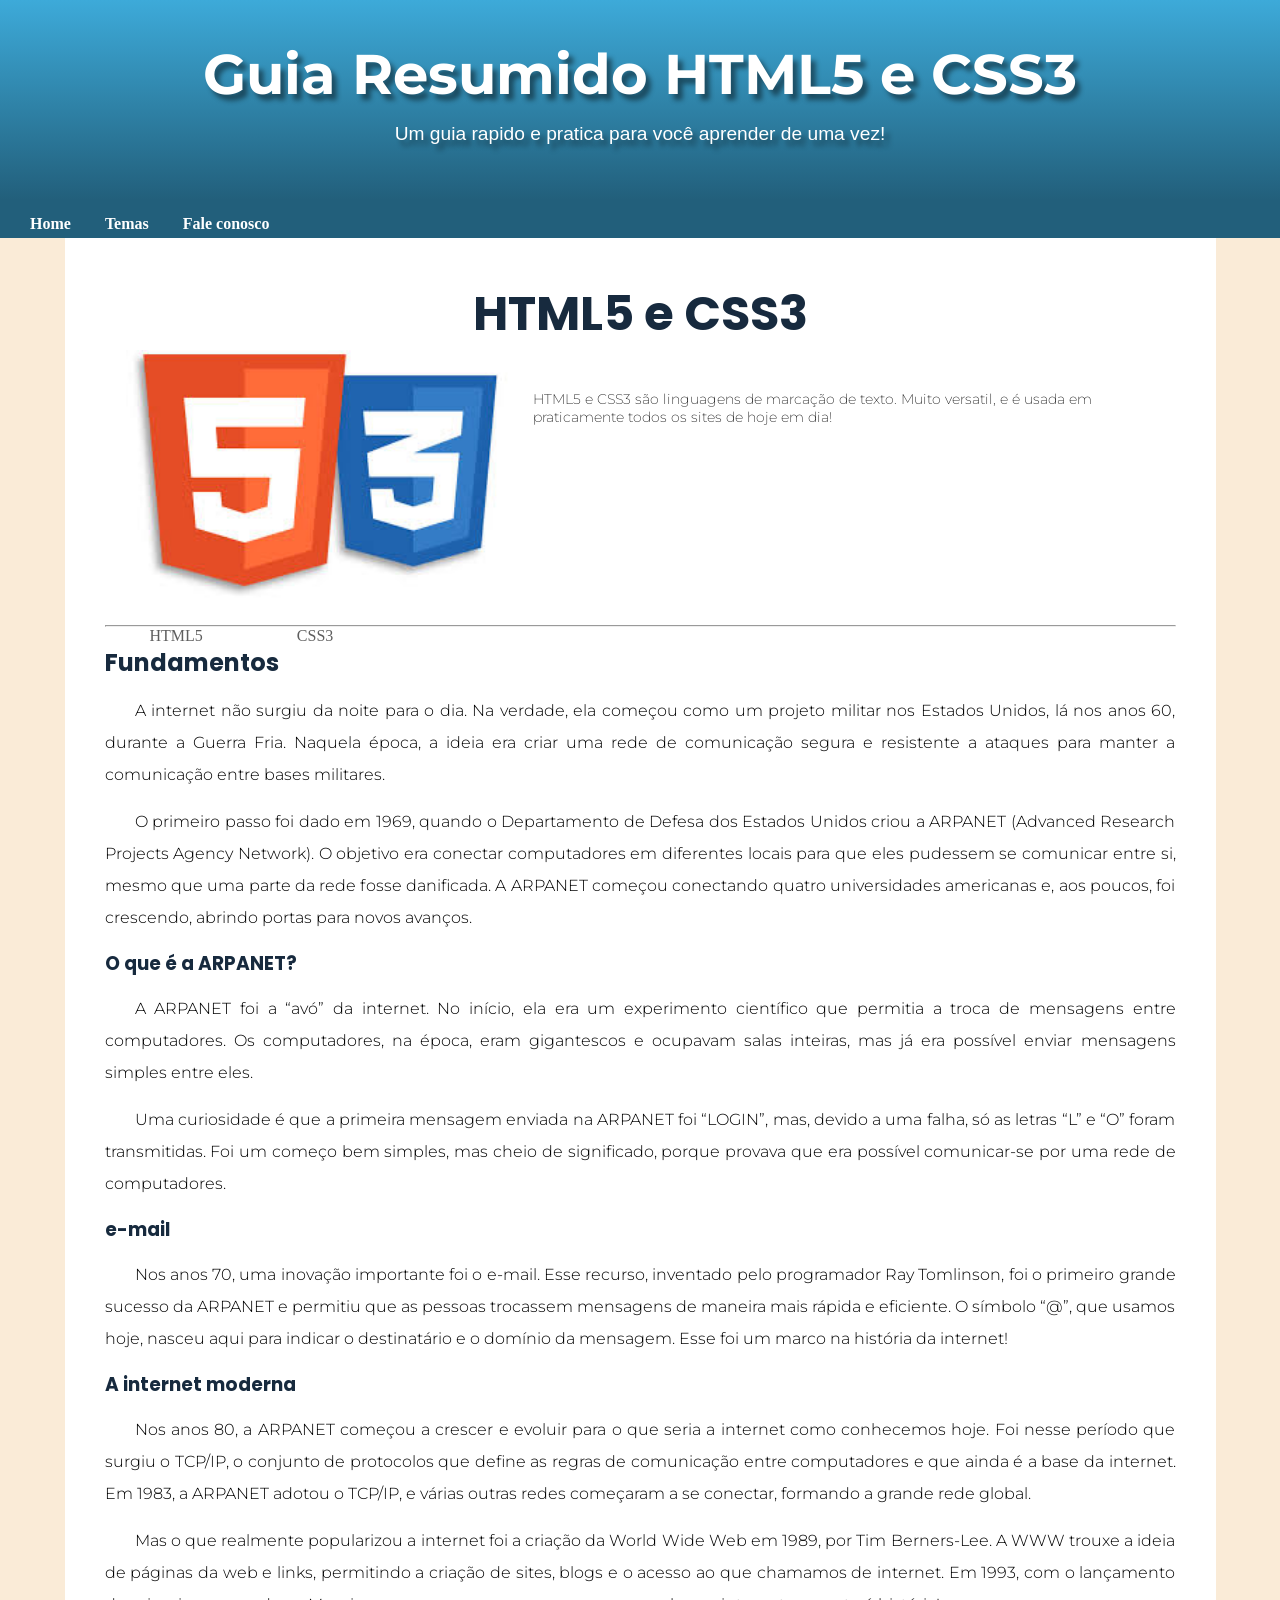
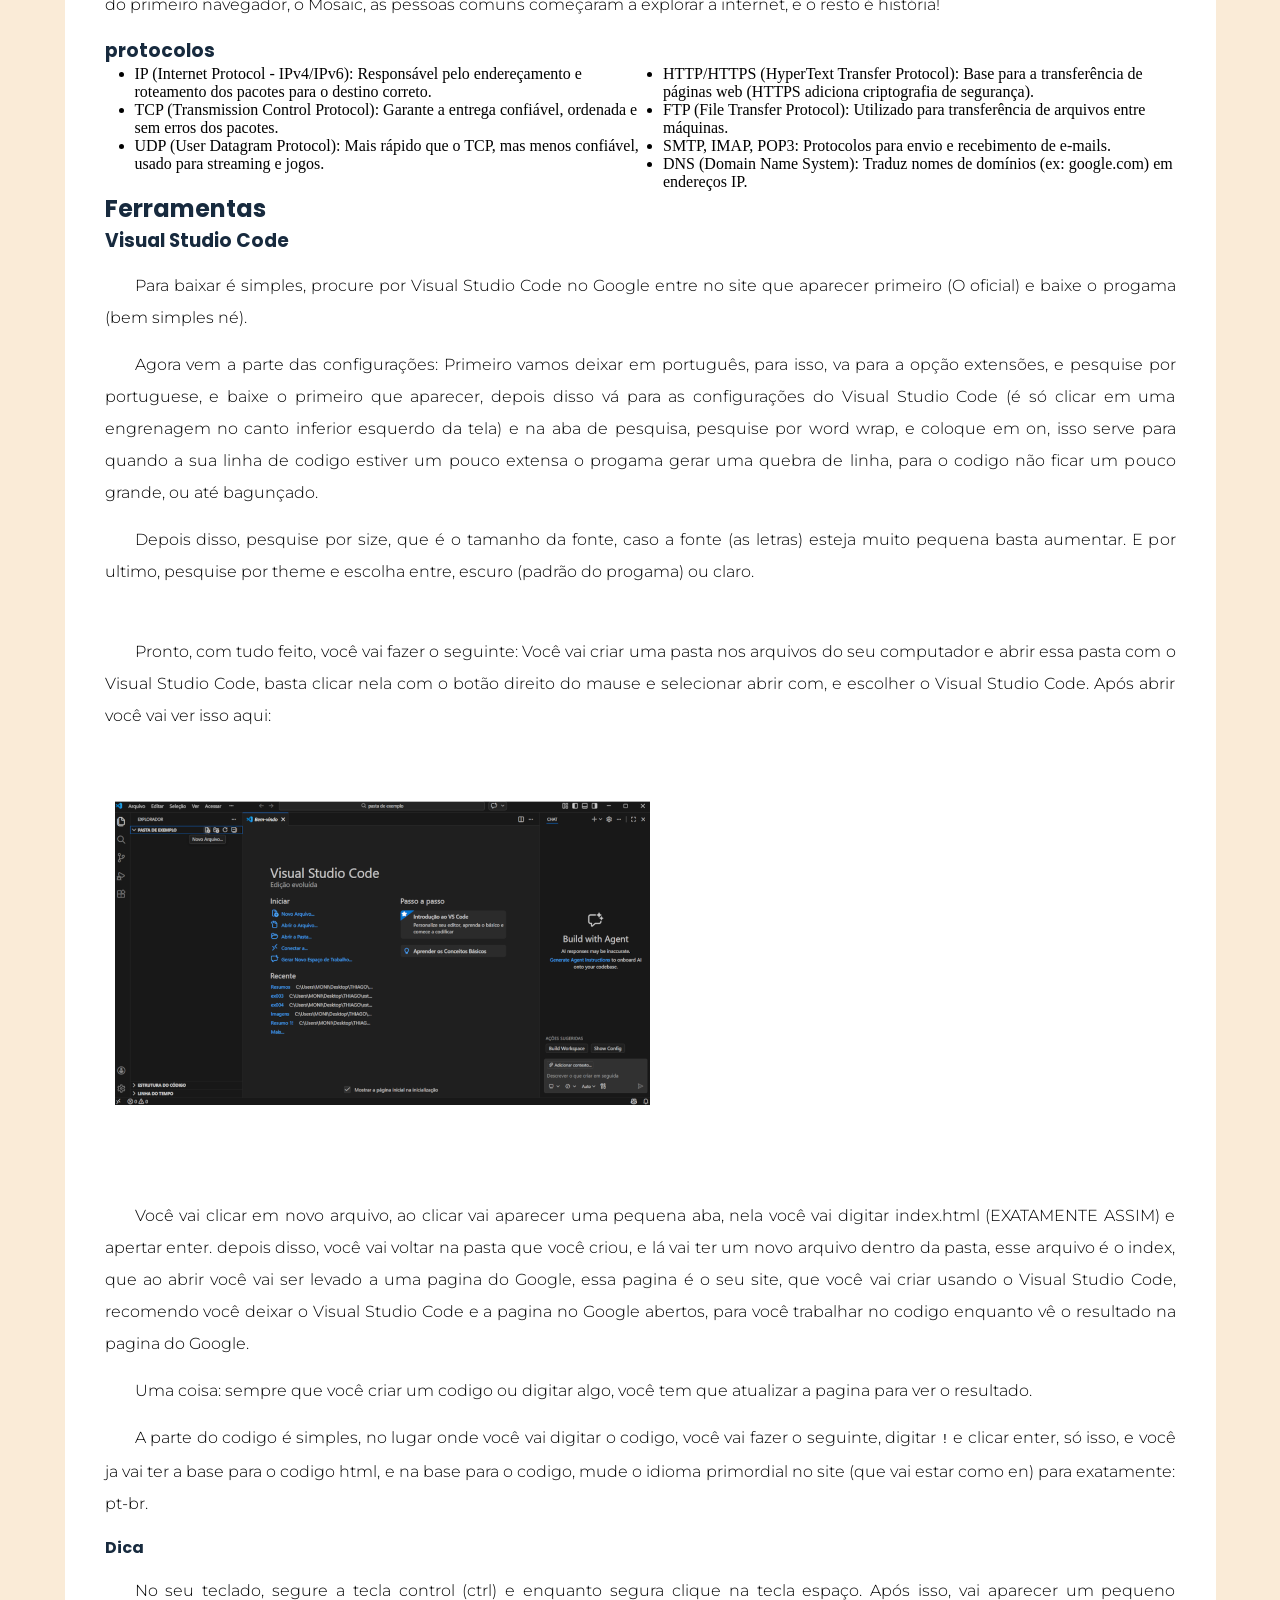
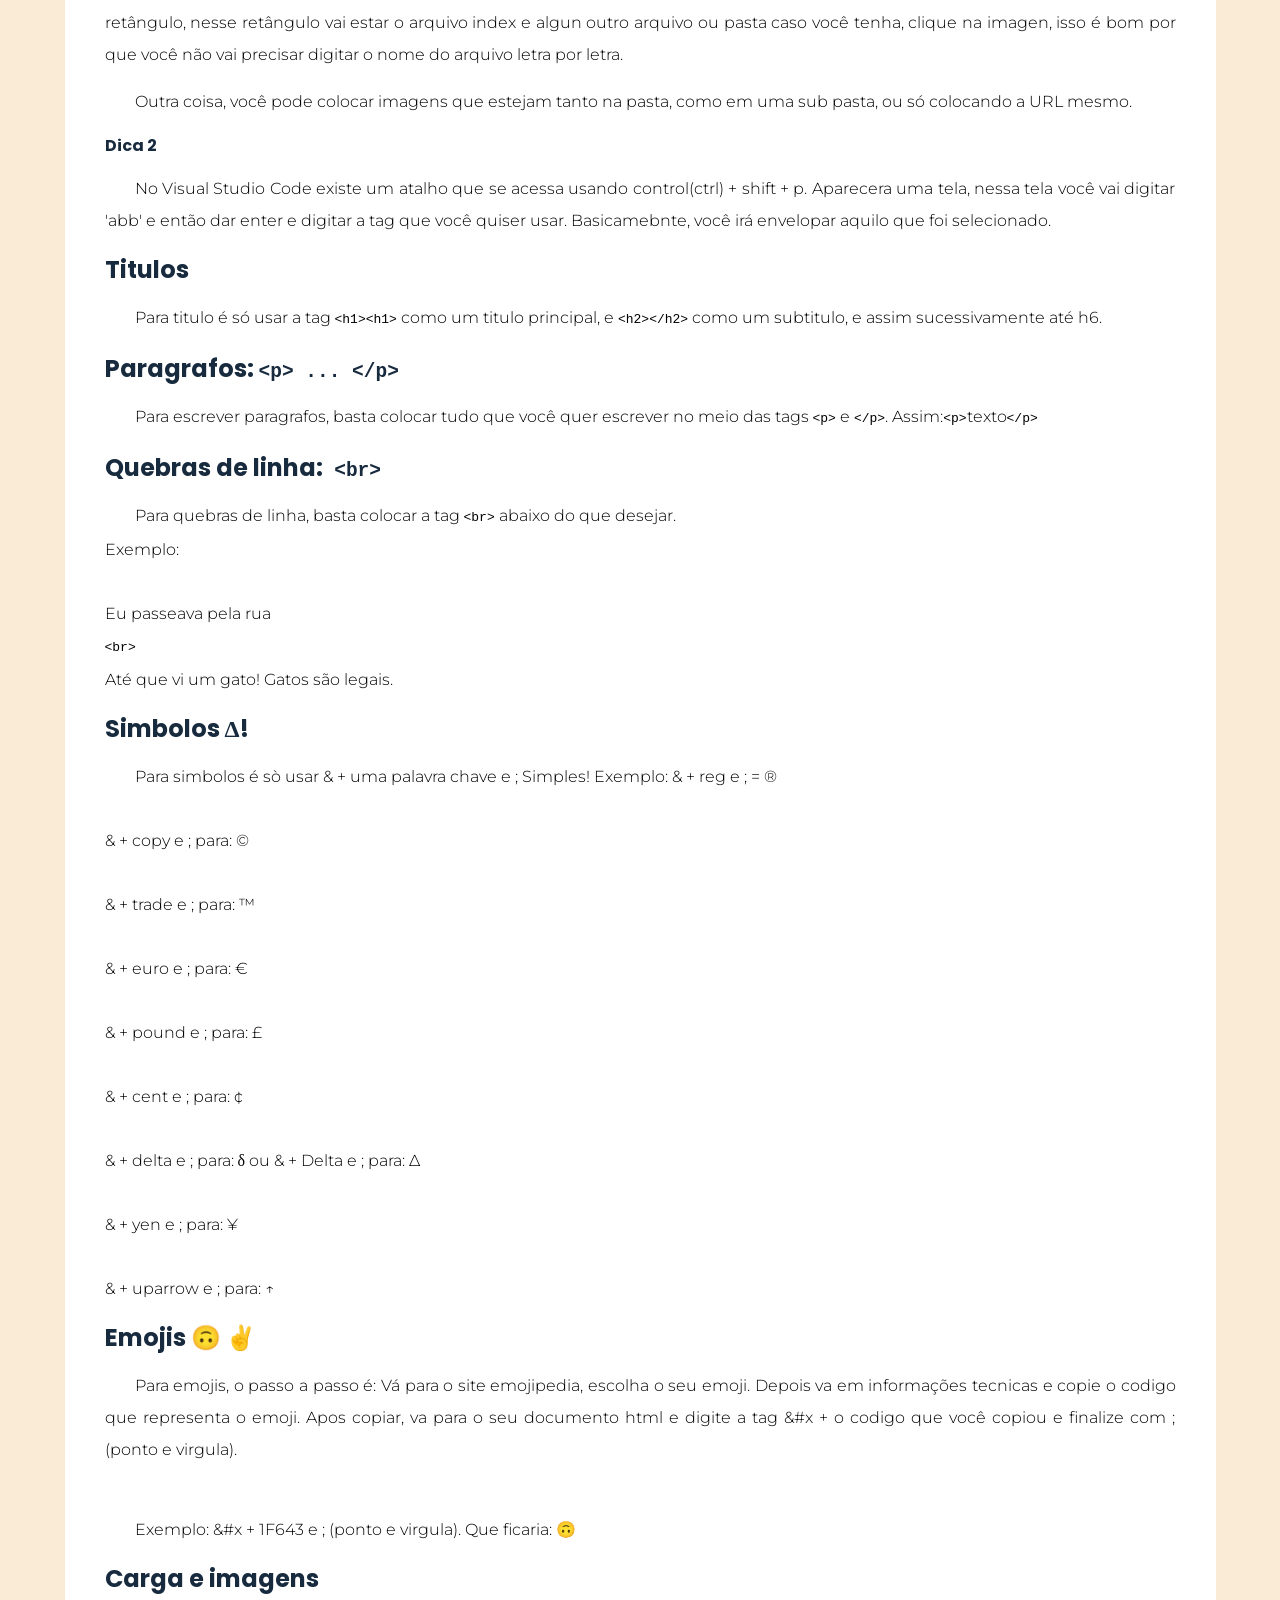
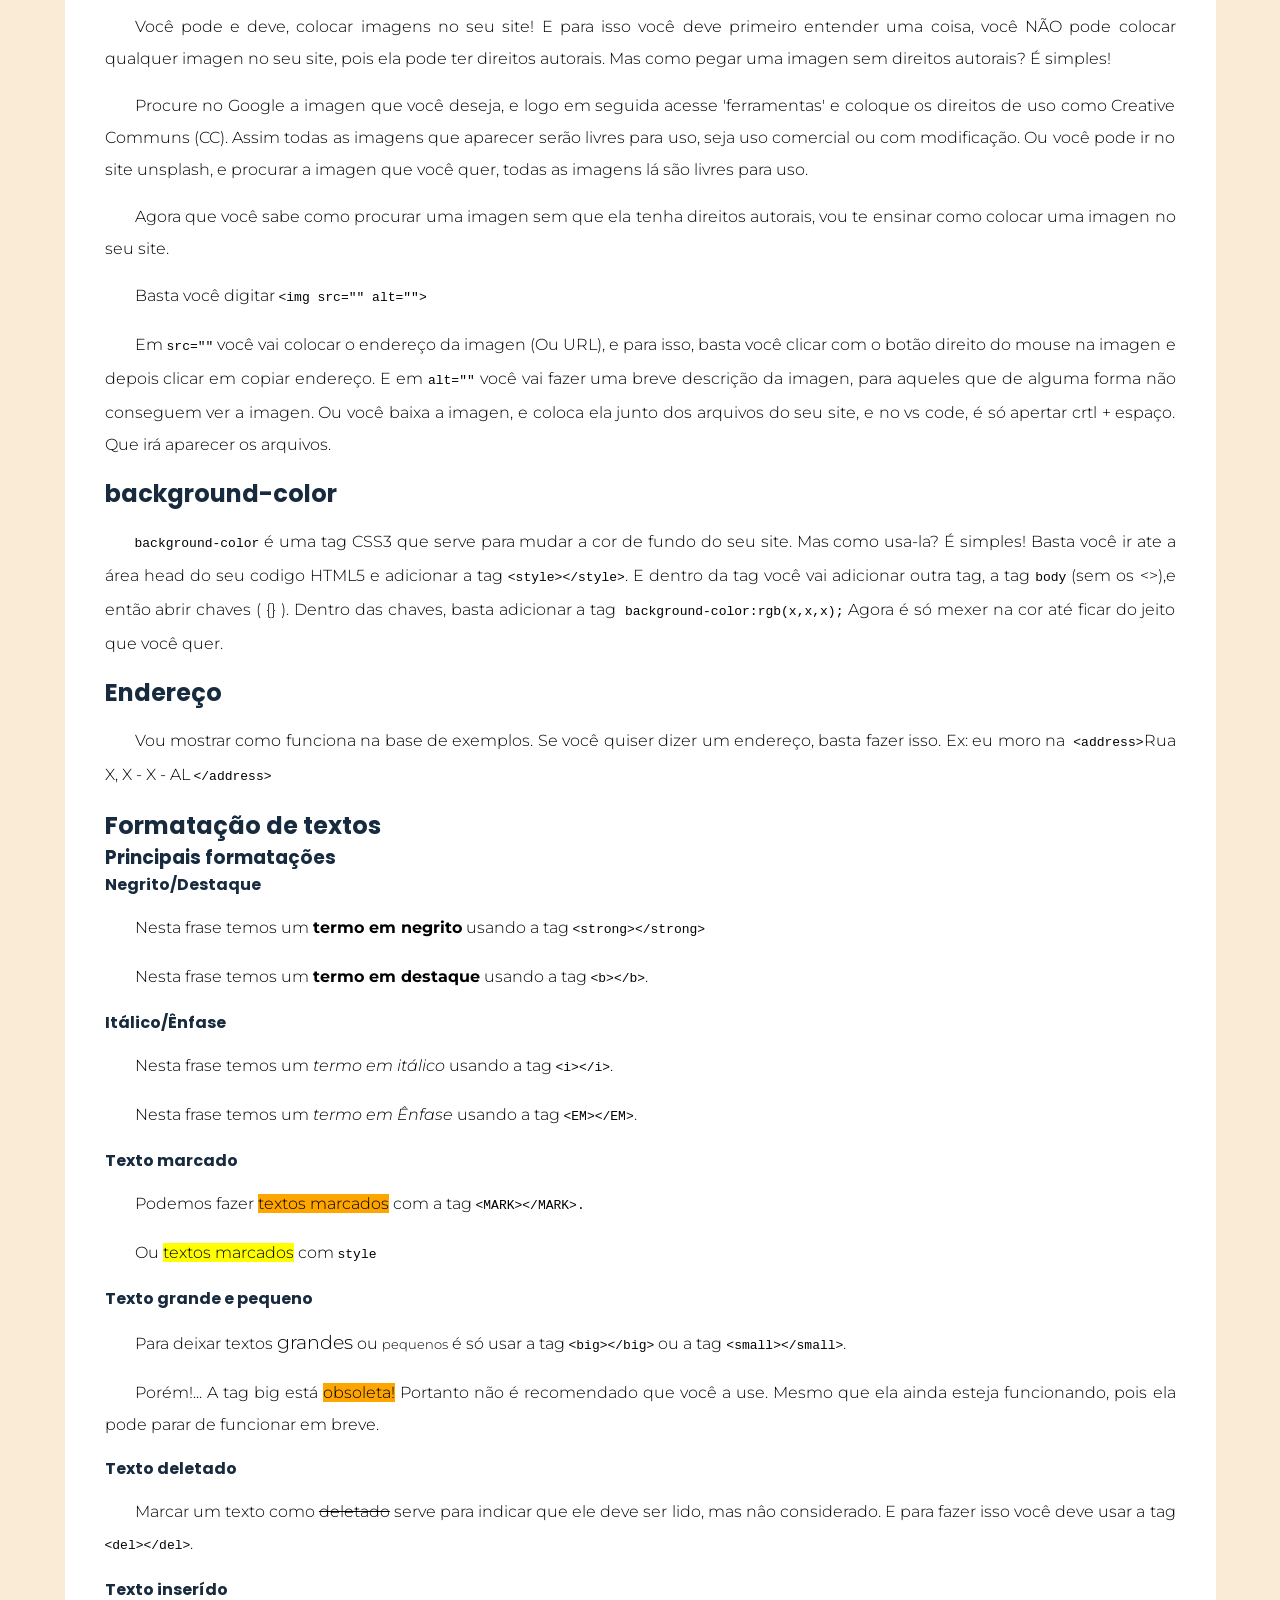
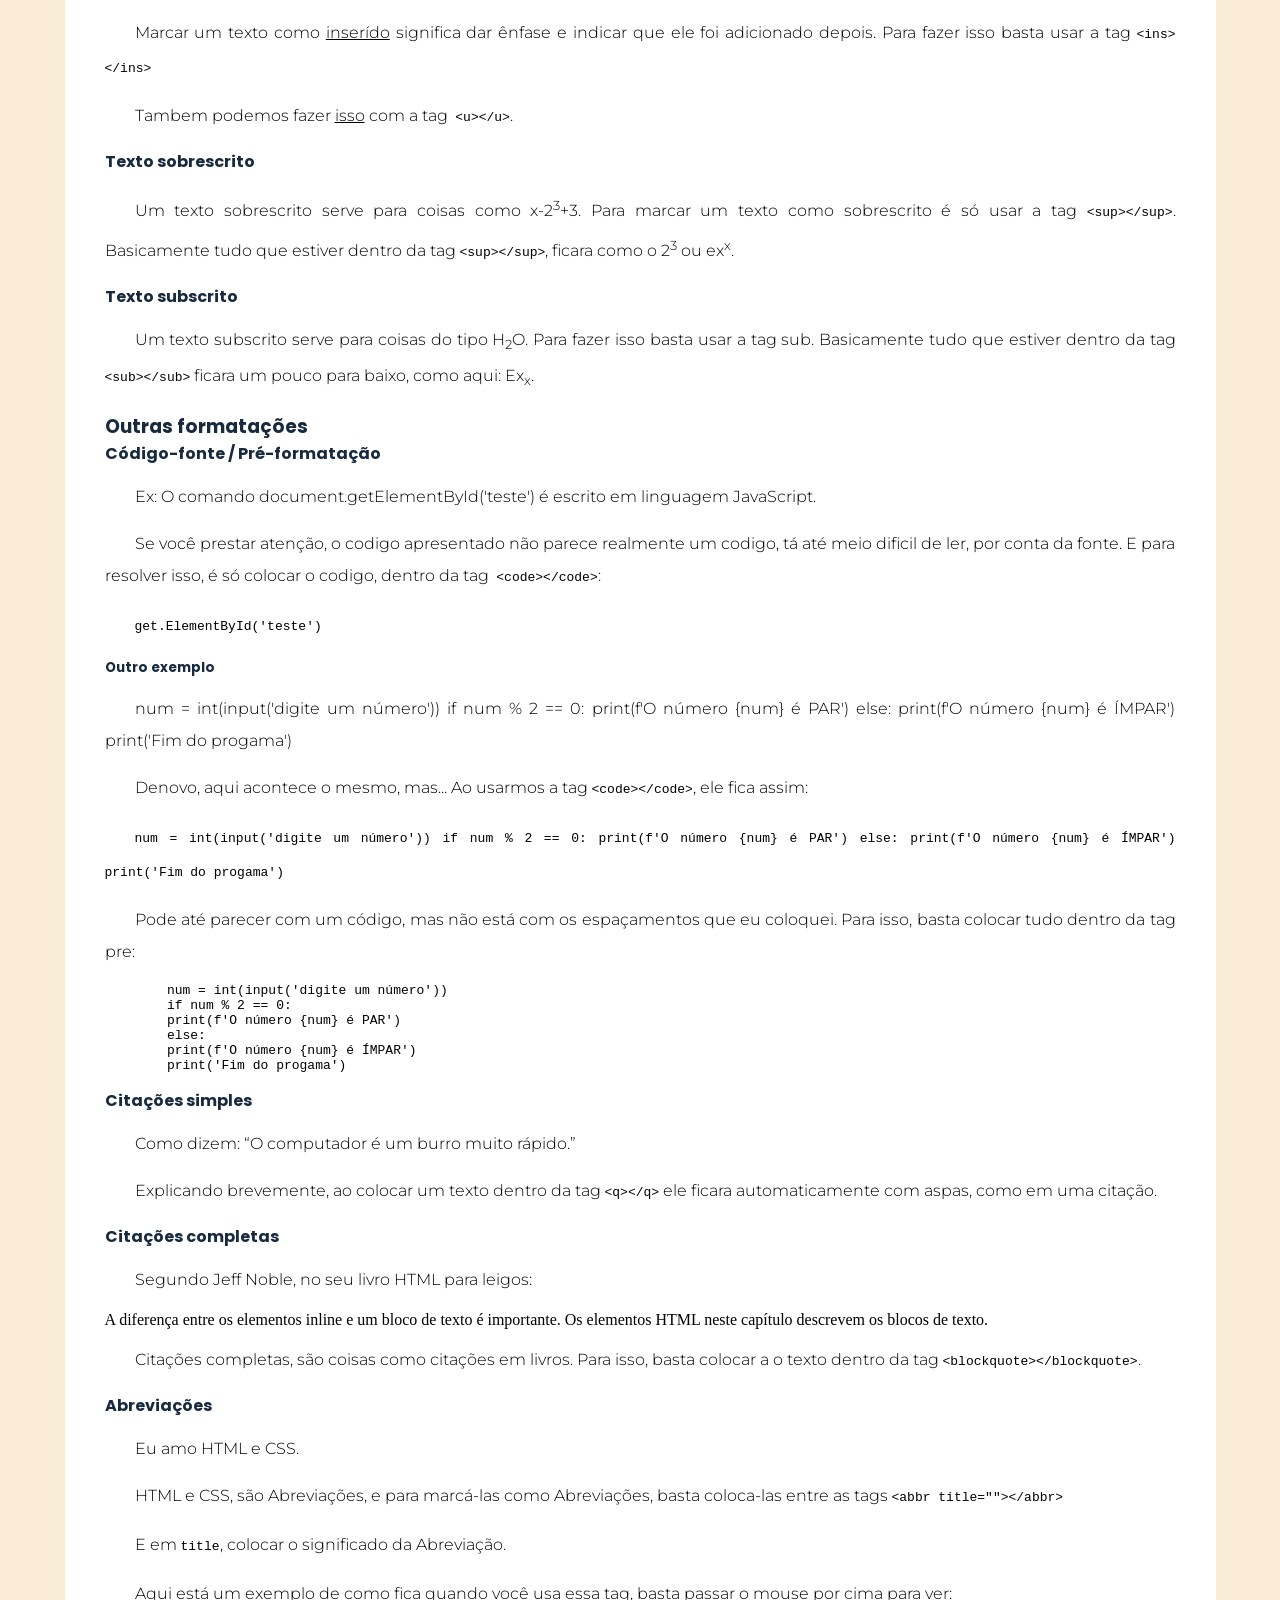
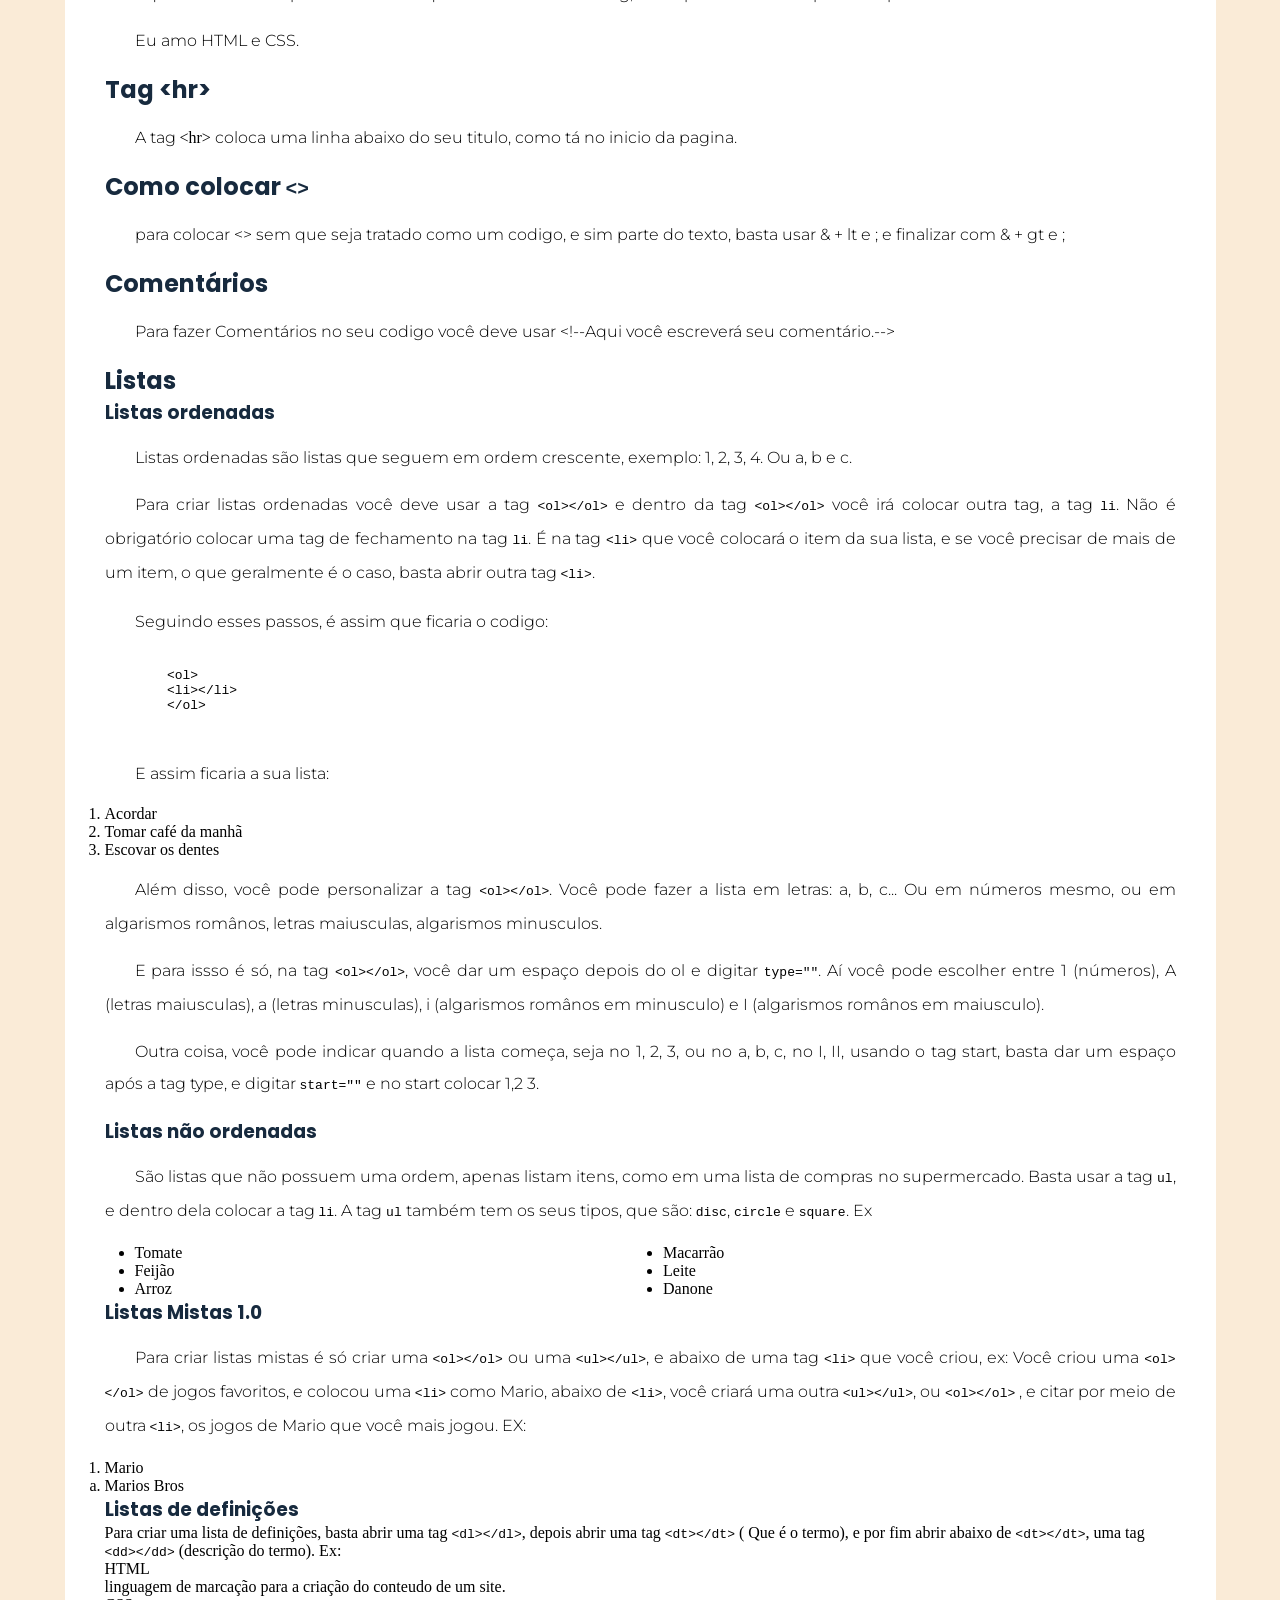
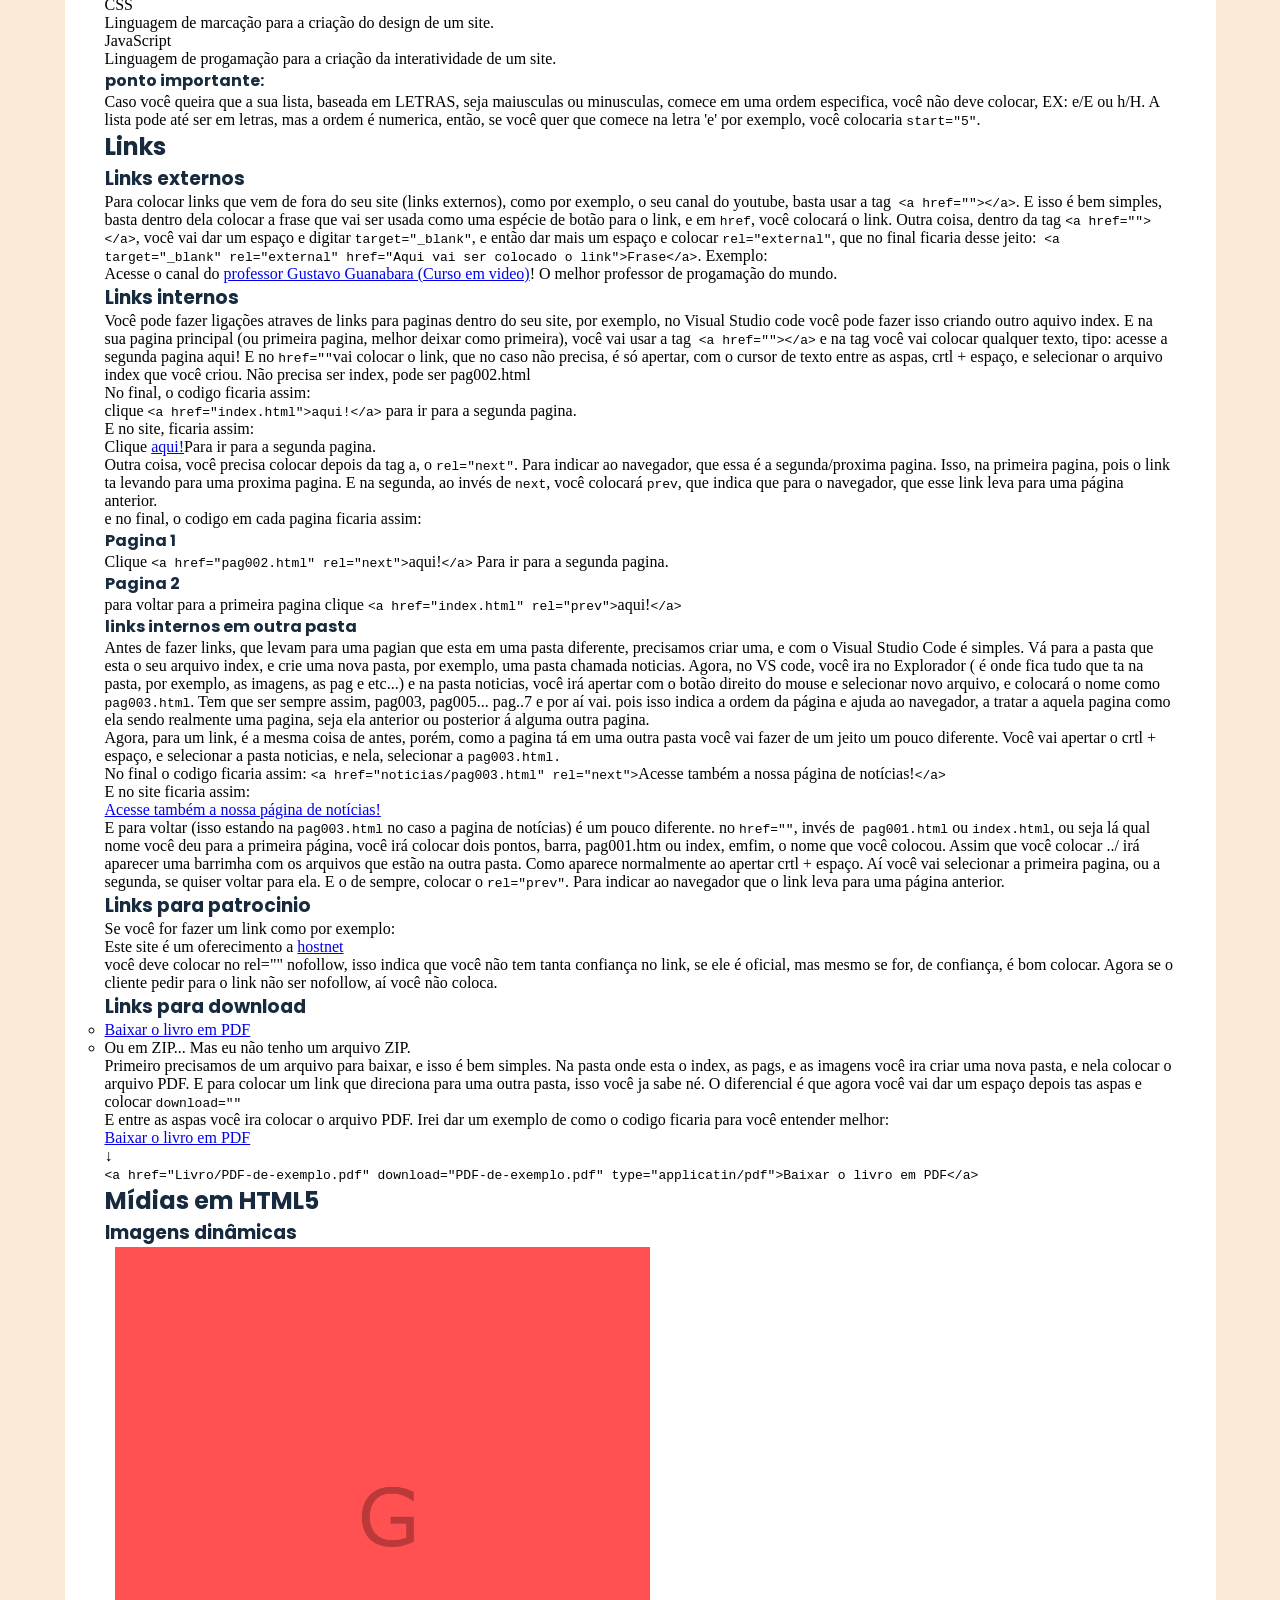
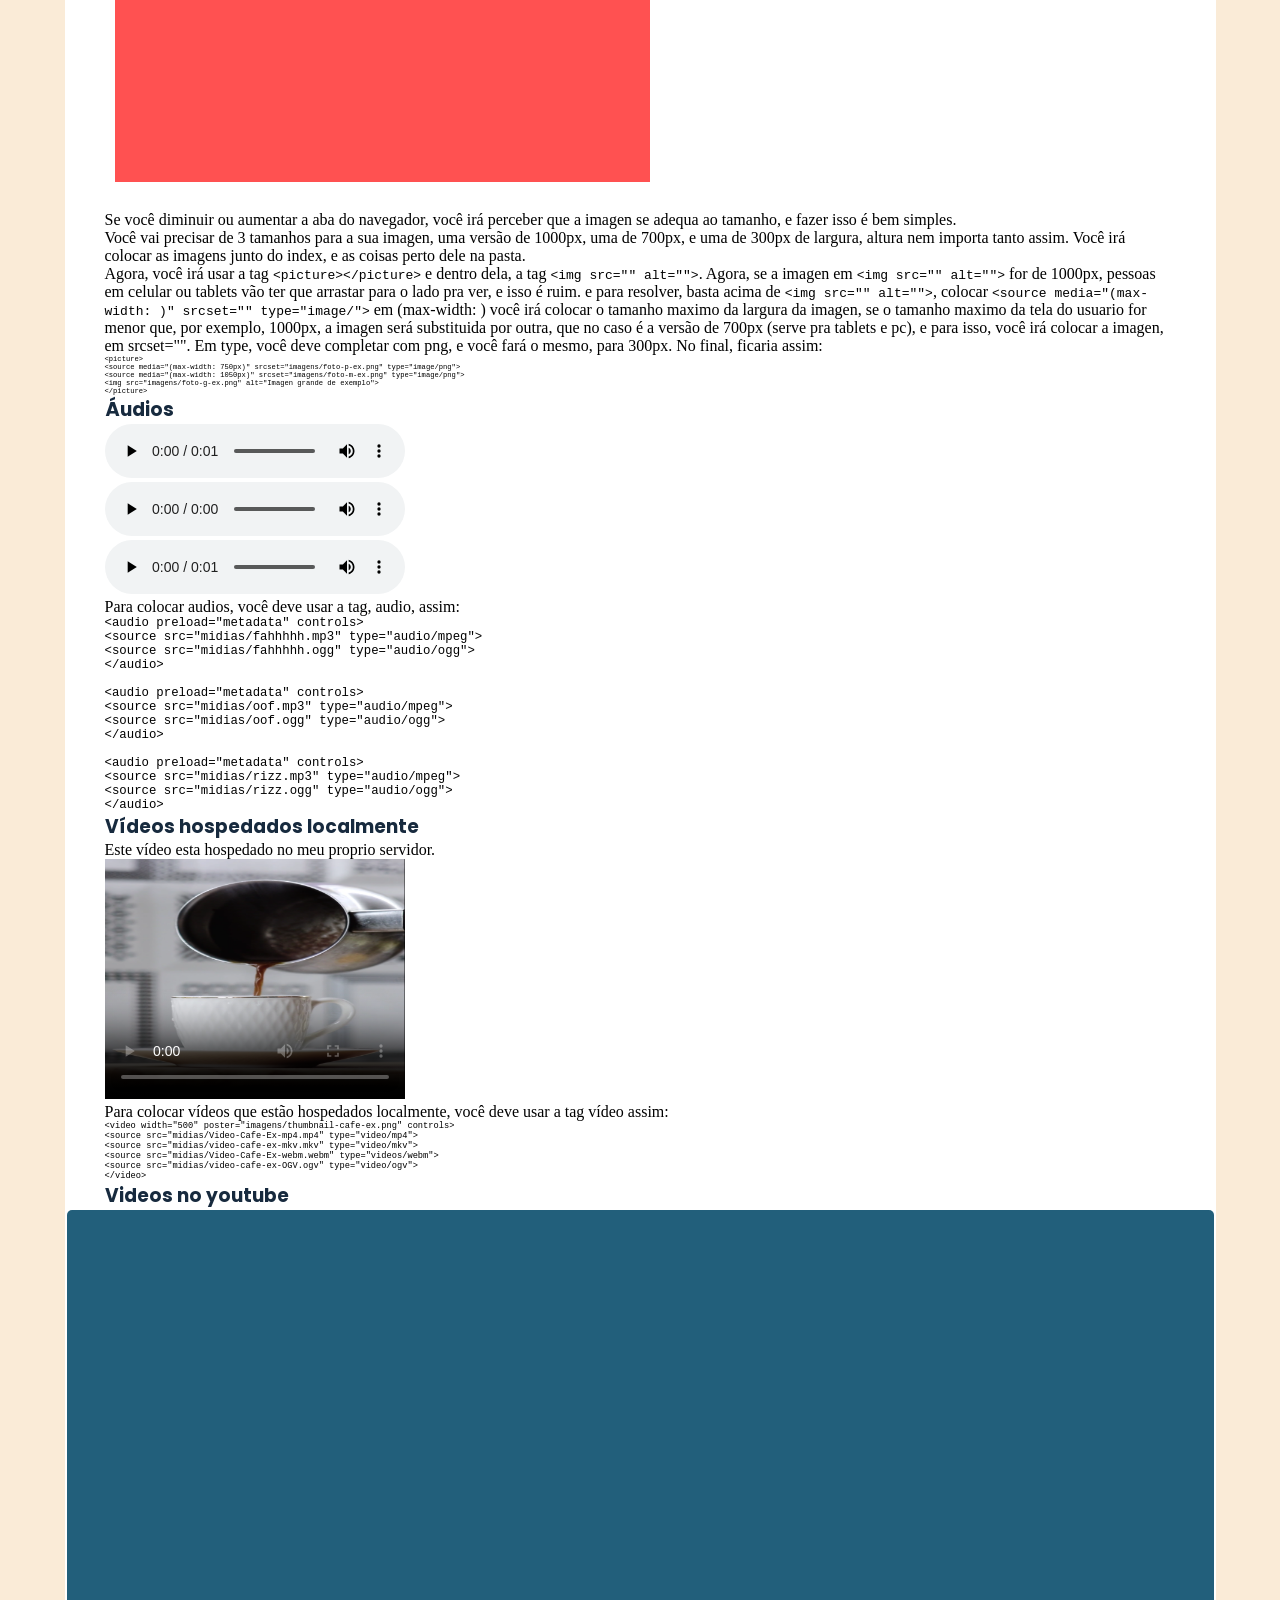
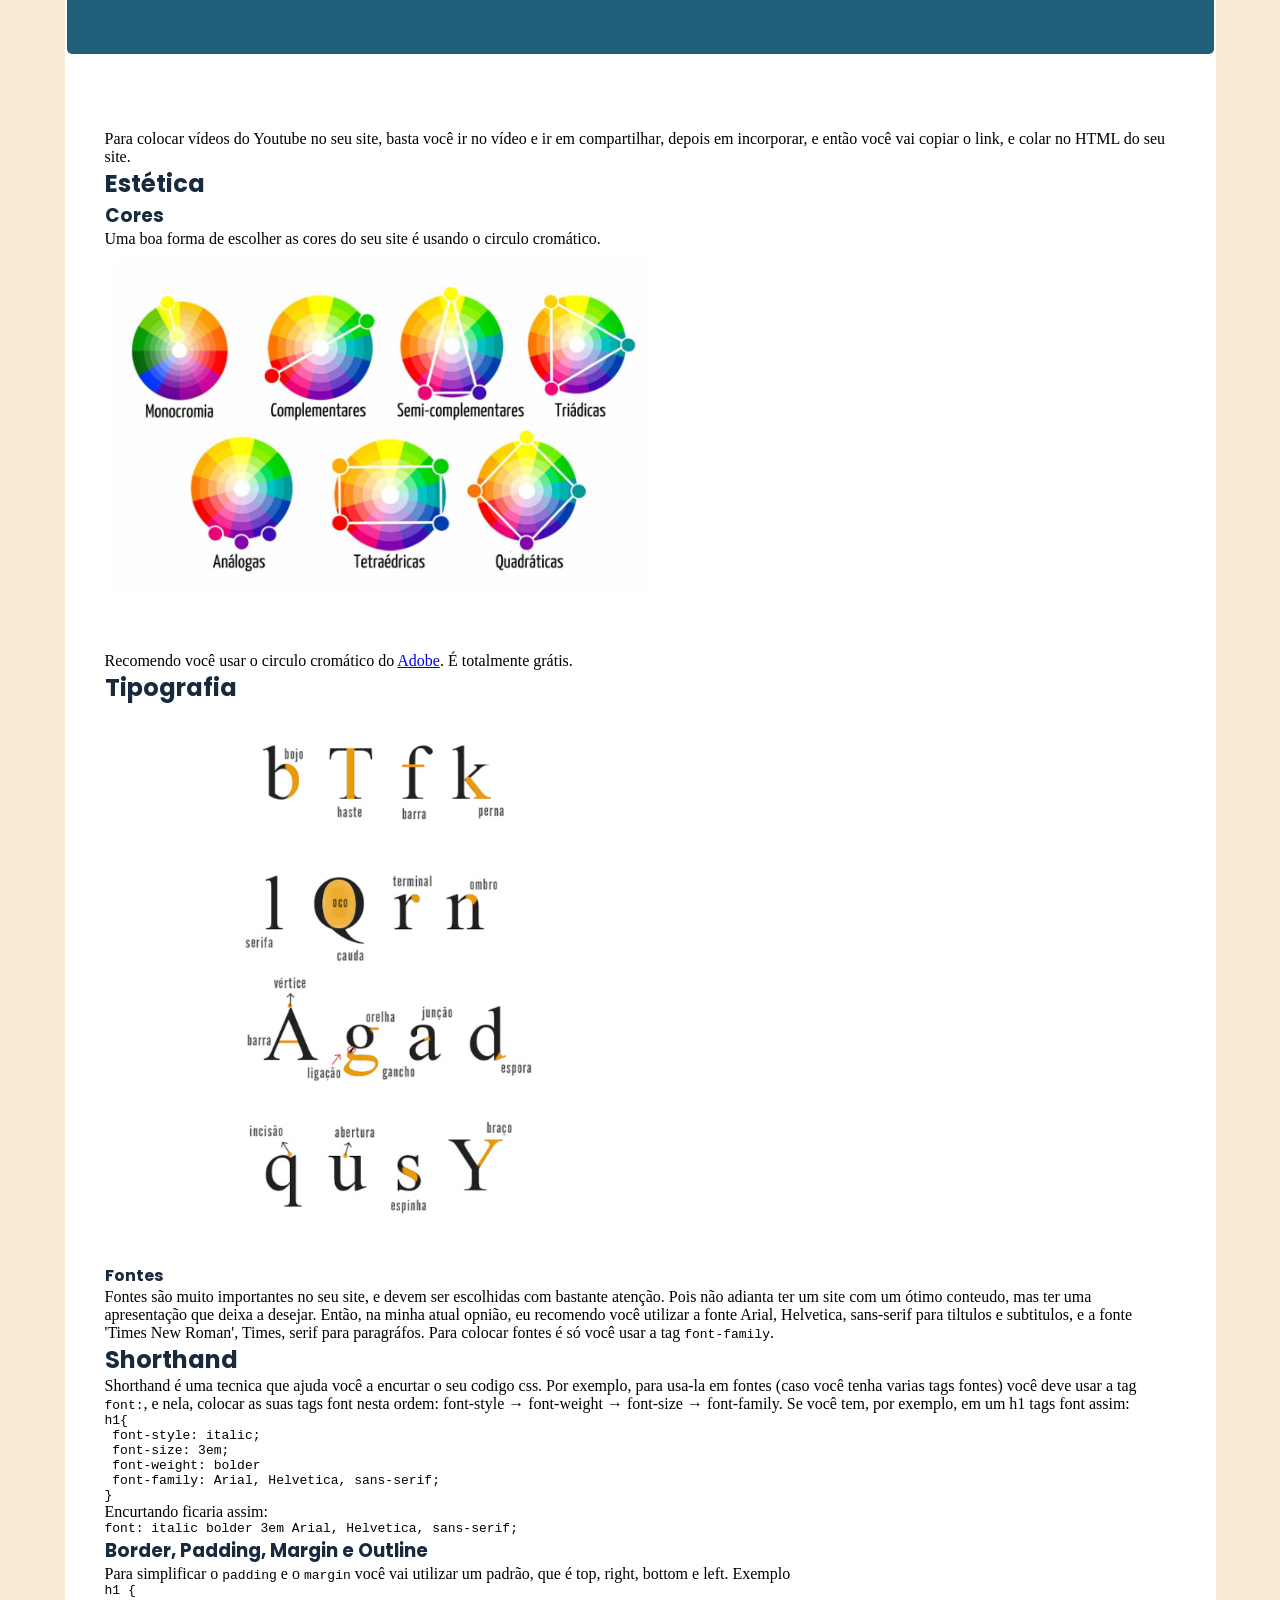
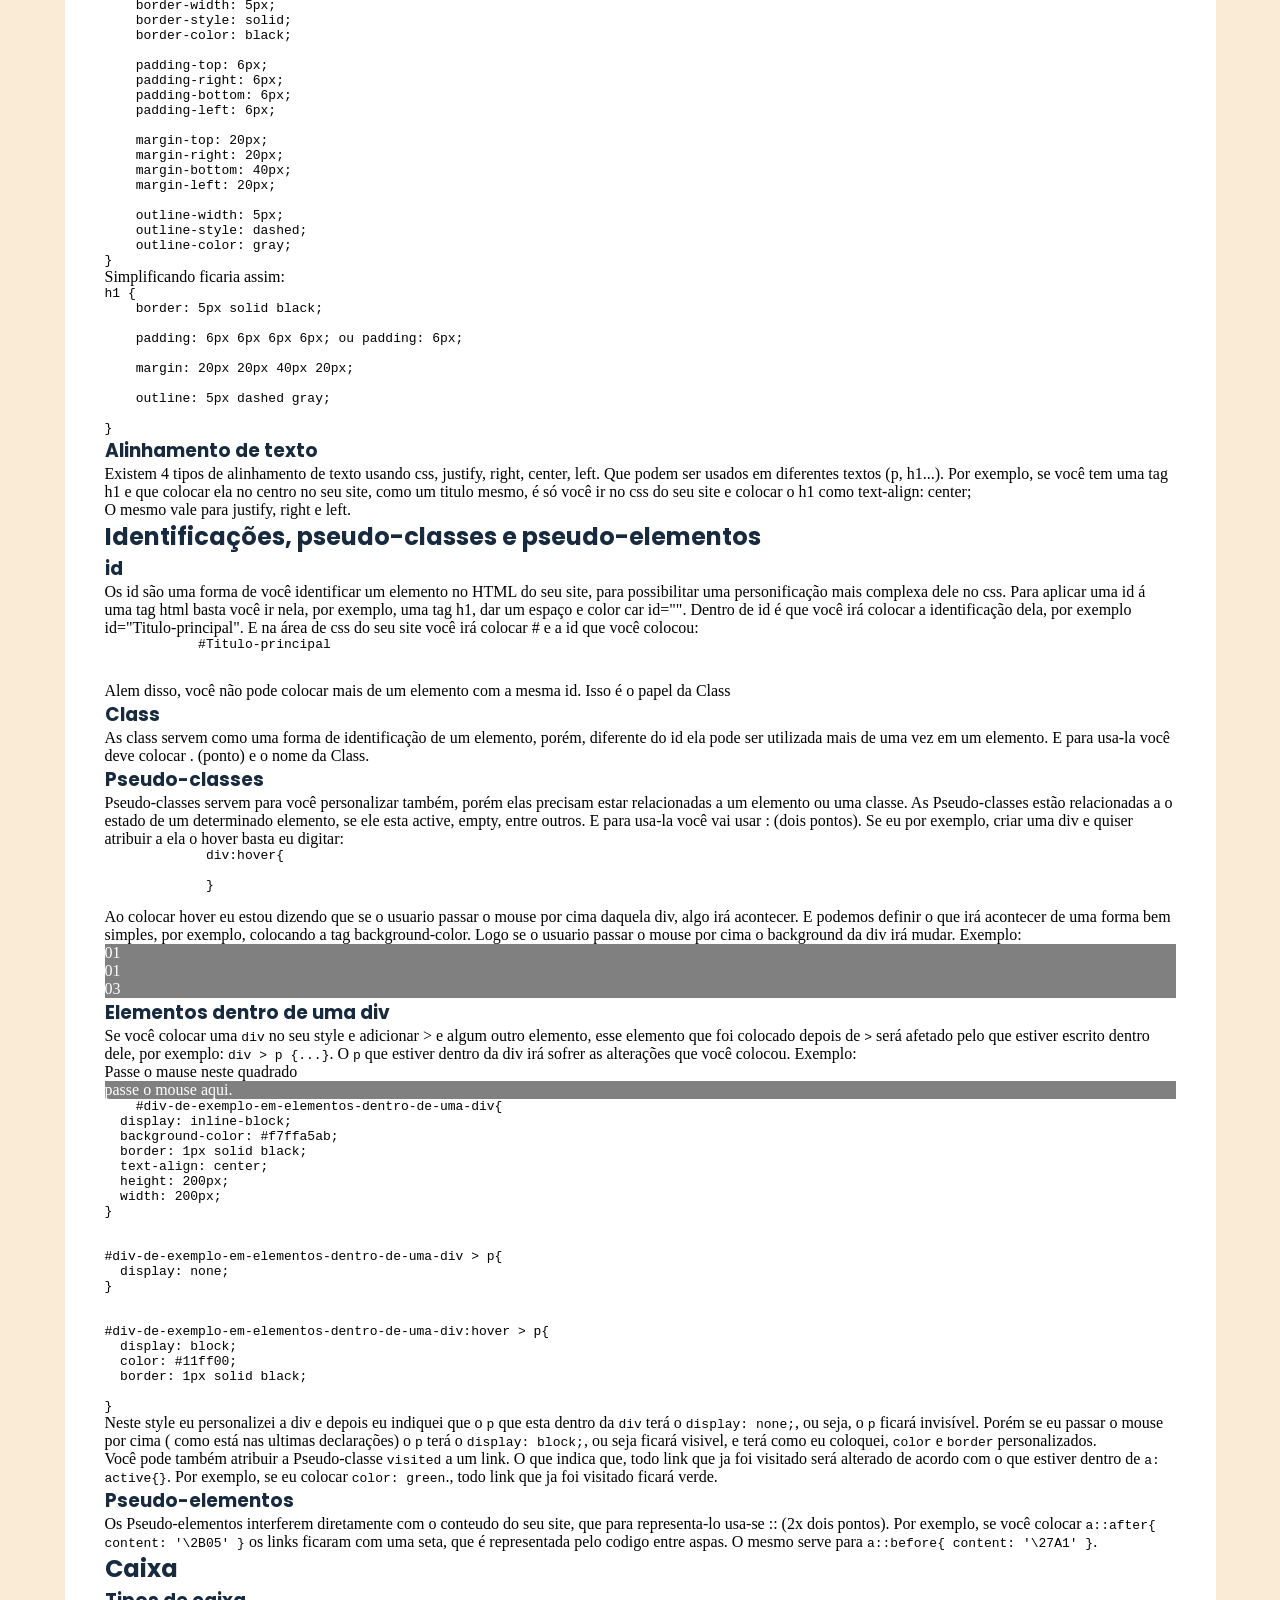
<file: Guia de HTML5 e CSS3 3.0/index.html>
<!DOCTYPE html>
<html lang="pt-br">
<head>
    <meta charset="UTF-8">
    <meta name="viewport" content="width=device-width, initial-scale=1.0">
    <link rel="stylesheet" href="../estilo/estilo.css">
    <title>Site de teste</title>
</head>
<body>
    <header>
        <h1>Guia Resumido HTML5 e CSS3</h1>
        <p>Um guia rapido e pratica para você aprender de uma vez!</p>
    </header>
    <nav>
        <a href="#">Home</a>
        <a href="#">Temas</a>
        <a href="#">Fale conosco</a>
    </nav>
    <main>
        <article>
            <h1 class="titulo-principal"><abbr title="HyperText Markup Language">HTML5</abbr> e <abbr title="Cascading style sheets">CSS3</abbr></h1>
                    
                    <div class="imagen-flex">
                        <img src="imagens/html5-e-css3.jpg" alt="Imagen da logo do html5 e css3">
                        <p>HTML5 e CSS3 são linguagens de marcação de texto. Muito versatil, e é usada em praticamente todos os sites de hoje em dia!</p>
                    </div> 
            <hr>
                     <div class="assunto-ou-tema"><a href="">HTML5</a> <a href="">CSS3</a></div>
            <h2>Fundamentos</h2>
                <p>A internet não surgiu da noite para o dia. Na verdade, ela começou como um projeto militar nos Estados Unidos, lá nos anos 60, durante a Guerra Fria. Naquela época, a ideia era criar uma rede de comunicação segura e resistente a ataques para manter a comunicação entre bases militares.</p>

            <p>O primeiro passo foi dado em 1969, quando o Departamento de Defesa dos Estados Unidos criou a ARPANET (Advanced Research Projects Agency Network). O objetivo era conectar computadores em diferentes locais para que eles pudessem se comunicar entre si, mesmo que uma parte da rede fosse danificada. A ARPANET começou conectando quatro universidades americanas e, aos poucos, foi crescendo, abrindo portas para novos avanços.</p>

            <h3>O que é a ARPANET?</h3>
            <p>A ARPANET foi a “avó” da internet. No início, ela era um experimento científico que permitia a troca de mensagens entre computadores. Os computadores, na época, eram gigantescos e ocupavam salas inteiras, mas já era possível enviar mensagens simples entre eles.</p>

            <p>Uma curiosidade é que a primeira mensagem enviada na ARPANET foi “LOGIN”, mas, devido a uma falha, só as letras “L” e “O” foram transmitidas. Foi um começo bem simples, mas cheio de significado, porque provava que era possível comunicar-se por uma rede de computadores.</p>

            <h3>e-mail</h3>
            <p>Nos anos 70, uma inovação importante foi o e-mail. Esse recurso, inventado pelo programador Ray Tomlinson, foi o primeiro grande sucesso da ARPANET e permitiu que as pessoas trocassem mensagens de maneira mais rápida e eficiente. O símbolo “@”, que usamos hoje, nasceu aqui para indicar o destinatário e o domínio da mensagem. Esse foi um marco na história da internet!</p>

            <h3>A internet moderna</h3>
            <p>Nos anos 80, a ARPANET começou a crescer e evoluir para o que seria a internet como conhecemos hoje. Foi nesse período que surgiu o TCP/IP, o conjunto de protocolos que define as regras de comunicação entre computadores e que ainda é a base da internet. Em 1983, a ARPANET adotou o TCP/IP, e várias outras redes começaram a se conectar, formando a grande rede global.</p>

            <p>Mas o que realmente popularizou a internet foi a criação da World Wide Web em 1989, por Tim Berners-Lee. A WWW trouxe a ideia de páginas da web e links, permitindo a criação de sites, blogs e o acesso ao que chamamos de internet. Em 1993, com o lançamento do primeiro navegador, o Mosaic, as pessoas comuns começaram a explorar a internet, e o resto é história!</p>

            <h3>protocolos</h3>
            <ul>
                <li>IP (Internet Protocol - IPv4/IPv6): Responsável pelo endereçamento e roteamento dos pacotes para o destino correto.</li>
                <li>TCP (Transmission Control Protocol): Garante a entrega confiável, ordenada e sem erros dos pacotes.</li>
                <li>UDP (User Datagram Protocol): Mais rápido que o TCP, mas menos confiável, usado para streaming e jogos.</li>
                <li>HTTP/HTTPS (HyperText Transfer Protocol): Base para a transferência de páginas web (HTTPS adiciona criptografia de segurança).</li>
                <li>FTP (File Transfer Protocol): Utilizado para transferência de arquivos entre máquinas.</li>
                <li>SMTP, IMAP, POP3: Protocolos para envio e recebimento de e-mails.</li>
                <li>DNS (Domain Name System): Traduz nomes de domínios (ex: google.com) em endereços IP. </li>

            </ul>
                <h2>Ferramentas</h2>
                <h3>Visual Studio Code</h3>
                <p>Para baixar é simples, procure por Visual Studio Code no Google entre no site que aparecer primeiro (O oficial) e baixe o progama (bem simples né).</p>
            <p>Agora vem a parte das configurações: Primeiro vamos deixar em português, para isso, va para a opção extensões, e pesquise por portuguese, e baixe o primeiro que aparecer, depois disso vá para as configurações do Visual Studio Code (é só clicar em uma engrenagem no canto inferior esquerdo da tela) e na aba de pesquisa, pesquise por word wrap, e coloque em on, isso serve para quando a sua linha de codigo estiver um pouco extensa o progama gerar uma quebra de linha, para o codigo não ficar um pouco grande, ou até bagunçado. </p>
            <p>Depois disso, pesquise por size, que é o tamanho da fonte, caso a fonte (as letras) esteja muito pequena basta aumentar. E por ultimo, pesquise por theme e escolha entre, escuro (padrão do progama) ou claro.</p>
            <br>
            <p> Pronto, com tudo feito, você vai fazer o seguinte: Você vai criar uma pasta nos arquivos do seu computador e abrir essa pasta com o Visual Studio Code, basta clicar nela com o botão direito do mause e selecionar abrir com, e escolher o Visual Studio Code. Após abrir você vai ver isso aqui:</p> 
            <br><br><br>                 
                        <picture>
            <source media="(max-width: 750px)" srcset="../imagens/imagen-exemplo-p.png" type="image/png">
            <source media="(max-width: 1050px)" srcset="../imagens/imagen-exemplo-m.png" type="image/png">
            <img src="/imagens/imagen-exemplo-g.png" alt="">
            </picture></p>
                <br><br>
            <p>Você vai clicar em novo arquivo, ao clicar vai aparecer uma pequena aba, nela você vai digitar index.html (EXATAMENTE ASSIM) e apertar enter. depois disso, você vai voltar na pasta que você criou, e lá vai ter um novo arquivo dentro da pasta, esse arquivo é o index, que ao abrir você vai ser levado a uma pagina do Google, essa pagina é o seu site, que você vai criar usando o Visual Studio Code, recomendo você deixar o Visual Studio Code e a pagina no Google abertos, para você trabalhar no codigo enquanto vê o resultado na pagina do Google.</p>
            <p>Uma coisa: sempre que você criar um codigo ou digitar algo, você tem que atualizar a pagina para ver o resultado.</p>
            <p>A parte do codigo é simples, no lugar onde você vai digitar o codigo, você vai fazer o seguinte, digitar <code>!</code> e clicar enter, só isso, e você ja vai ter a base para o codigo html, e na base para o codigo, mude o idioma primordial no site (que vai estar como en) para exatamente: pt-br.</p>
        <h4>Dica</h4>
            <p> No seu teclado, segure a tecla control (ctrl) e enquanto segura clique na tecla espaço. Após isso, vai aparecer um pequeno retângulo, nesse retângulo vai estar o arquivo index e algun outro arquivo ou pasta caso você tenha, clique na imagen, isso é bom por que você não vai precisar digitar o nome do arquivo letra por letra.</p>
            <p>Outra coisa, você pode colocar imagens que estejam tanto na pasta, como em uma sub pasta, ou só colocando a URL mesmo.</p>
        <h4>Dica 2</h4>
            <p>No Visual Studio Code existe um atalho que se acessa usando control(ctrl) + shift + p. Aparecera uma tela, nessa tela você vai digitar 'abb' e então dar enter e digitar a tag que você quiser usar. Basicamebnte, você irá envelopar aquilo que foi selecionado. </p>
                <h2>Titulos</h2>
            <p>Para titulo é só usar a tag <code>&lt;h1&gt;&lt;h1&gt;</code> como um titulo principal, e <code>&lt;h2&gt;&lt;/h2&gt;</code> como um subtitulo, e assim sucessivamente até h6.</p>



        <h2>Paragrafos: <code>&lt;p&gt; ... &lt;/p&gt;</code> </h2>
            <p>Para escrever paragrafos, basta colocar tudo que você quer escrever no meio das tags <code>&lt;p&gt;</code> e <code>&lt;/p&gt;</code>. Assim:<code>&lt;p&gt;</code>texto<code>&lt;/p&gt;</code></p>



        <h2>Quebras de linha:<code> &lt;br&gt;</code></h2>
            <p>Para quebras de linha, basta colocar a tag <code>&lt;br&gt;</code> abaixo do que desejar. <br>Exemplo: <br>
            <br>
            Eu passeava pela rua
            <br>
            <code>&lt;br&gt;</code> <br>
            Até que vi um gato! Gatos são legais.</p>



        <h2>Simbolos &Delta;!</h2>
            <p>Para simbolos é sò usar & + uma palavra chave e ; Simples! Exemplo: & + reg e ; =  &reg;  <br> <br>
            & + copy e ; para: &copy;
            <br><br>
            & + trade e ; para: &trade;
            <br><br>
            & + euro e ; para: &euro;
            <br><br>
            & + pound e ; para: &pound;
            <br><br>
            & + cent e ; para: &cent;
            <br><br>
            & + delta e ; para: &delta;  ou & + Delta e ; para: &Delta;
            <br><br>
            & + yen e ; para: &yen;
            <br><br>
            & + uparrow e ; para: &uparrow;
            </p>



        <h2>Emojis &#x1F643; &#x270C;</h2>
            <p>Para emojis, o passo a passo é: Vá para o site emojipedia, escolha o seu emoji. Depois va em informações tecnicas e copie o codigo que representa o emoji. Apos copiar, va para o seu documento html e digite a tag &#x + o codigo que você copiou e finalize com ; (ponto e virgula).</p>
            <br>
            <p> Exemplo: &#x + 1F643 e ; (ponto e virgula). Que ficaria: &#x1F643;</p>



        <h2>Carga e imagens</h2>
            <p>Você pode e deve, colocar imagens no seu site! E para isso você deve primeiro entender uma coisa, você NÃO pode colocar qualquer imagen no seu site, pois ela pode ter direitos autorais. Mas como pegar uma imagen sem direitos autorais? É simples!</p>
            <p> Procure no Google a imagen que você deseja, e logo em seguida acesse 'ferramentas' e coloque os direitos de uso como Creative Communs (CC). Assim todas as imagens que aparecer serão livres para uso, seja uso comercial ou com modificação. Ou você pode ir no site unsplash, e procurar a imagen que você quer, todas as imagens lá são livres para uso.</p>
            <p>Agora que você sabe como procurar uma imagen sem que ela tenha direitos autorais, vou te ensinar como colocar uma imagen no seu site.</p>
            <p> Basta você digitar <code>&lt;img src="" alt=""&gt;</code></p>
            <p>Em <code>src=""</code> você vai colocar o endereço da imagen (Ou URL), e para isso, basta você clicar com o botão direito do mouse na imagen e depois clicar em copiar endereço. E em <code>alt=""</code> você vai fazer uma breve descrição da imagen, para aqueles que de alguma forma não conseguem ver a imagen. Ou você baixa a imagen, e coloca ela junto dos arquivos do seu site, e no vs code, é só apertar crtl + espaço. Que irá aparecer os arquivos.</p>



        <h2>background-color</h2>
            <p><code>background-color</code> é uma tag CSS3 que serve para mudar a cor de fundo do seu site. Mas como usa-la? É simples! Basta você ir ate a área head do seu codigo HTML5 e adicionar a tag <code>&lt;style&gt;&lt;/style&gt;</code>. E dentro da tag você vai adicionar outra tag, a tag <code>body</code> (sem os &lt;&gt;),e então abrir chaves ( {} ). Dentro das chaves, basta adicionar a tag<code> background-color:rgb(x,x,x);</code> Agora é só mexer na cor até ficar do jeito que você quer.
            </p>



        <h2>Endereço</h2>
            <p>Vou mostrar como funciona na base de exemplos. Se você quiser dizer um endereço, basta fazer isso. Ex: eu moro na<code> &lt;address&gt;</code>Rua X, X - X - AL <code>&lt;/address&gt;</code></p>


        <h2>Formatação de textos</h2>
        <h3>Principais formatações</h3>
            
        <h4>Negrito/Destaque</h4>
            <p>Nesta frase temos um <strong>termo em negrito</strong> usando a tag <code>&lt;strong&gt;&lt;/strong&gt;</code></p>
            <p>Nesta frase temos um <b>termo em destaque</b> usando a tag <code>&lt;b&gt;&lt;/b&gt;</code>.</p>

        <h4>Itálico/Ênfase</h4>
            <p>Nesta frase temos um <i>termo em itálico</i> usando a tag <code>&lt;i&gt;&lt;/i&gt;</code>.</p>
            <p>Nesta frase temos um <EM>termo em Ênfase</EM> usando a tag <code>&lt;EM&gt;&lt;/EM&gt;</code>.</p>

        <h4>Texto marcado</h4>
            <p>Podemos fazer <mark style="background-color: orange;">textos marcados</mark> com a tag <code>&lt;MARK&gt;&lt;/MARK&gt;.</code></p>
            <p>Ou <mark>textos marcados</mark> com <code>style</code></p>

        <h4>Texto grande e pequeno</h4>
        <p>Para deixar textos <big>grandes</big> ou <small>pequenos</small> é só usar a tag <code>&lt;big&gt;&lt;/big&gt;</code> ou a tag <code>&lt;small&gt;&lt;/small&gt;</code>.</p>
        <p>Porém!... A tag big está <MARK style="background-color: orange;">obsoleta!</MARK> Portanto não é recomendado que você a use. Mesmo que ela ainda esteja funcionando, pois ela pode parar de funcionar em breve. </p>

        <h4>Texto deletado </h4>
            <p>Marcar um texto como <del>deletado</del> serve para indicar que ele deve ser lido, mas nâo considerado. E para fazer isso você deve usar a tag <code>&lt;del&gt;&lt;/del&gt;</code>.</p>

        <h4>Texto inserído</h4>
            <p>Marcar um texto como <ins>inserído</ins> significa dar ênfase e indicar que ele foi adicionado depois. Para fazer isso basta usar a tag <code>&lt;ins&gt;&lt;/ins&gt;</code></p>
        <p>Tambem podemos fazer <u>isso</u> com a tag<code> &lt;u&gt;&lt;/u&gt;</code>.</P>

        <h4>Texto sobrescrito</h4>
        <p>Um texto sobrescrito serve para coisas como x-2<sup>3</sup>+3. Para marcar um texto como sobrescrito é só usar a tag <code>&lt;sup&gt;&lt;/sup&gt;</code>. Basicamente tudo que estiver dentro da tag <code>&lt;sup&gt;&lt;/sup&gt;</code>, ficara como o 2<sup>3</sup> ou ex<sup>x</sup>.</p>

        <h4>Texto subscrito</h4>
        <p>Um texto subscrito serve para coisas do tipo H<sub>2</sub>O. Para fazer isso basta usar a tag sub. Basicamente tudo que estiver dentro da tag <code>&lt;sub&gt;&lt;/sub&gt;</code> ficara um pouco para 
        baixo, como aqui: Ex<sub>x</sub>.</p>

        <h3>Outras formatações</h3>

        <h4>Código-fonte / Pré-formatação</h4>
            <p>Ex: O comando document.getElementById('teste') é escrito em linguagem JavaScript.</p>
            <p>Se você prestar atenção, o codigo apresentado não parece realmente um codigo, tá até meio dificil de ler, por conta da fonte. E para resolver isso, é só colocar o codigo, dentro da tag<code> &lt;code&gt;</code><code>&lt;/code&gt;</code>:</p>
            <p><code>get.ElementById('teste')</code></p>

        <h5>Outro exemplo</h5>
            <p>
        num = int(input('digite um número'))
        if num % 2 == 0:
        print(f'O número {num} é PAR')
        else:
        print(f'O número {num} é ÍMPAR')
        print('Fim do progama')
            </p>
            <p>Denovo, aqui acontece o mesmo, mas... Ao usarmos a tag <code> &lt;code&gt;</code><code>&lt;/code&gt;</code>, ele fica assim:</p>
            <p><code>
        num = int(input('digite um número'))
        if num % 2 == 0:
        print(f'O número {num} é PAR')
        else:
        print(f'O número {num} é ÍMPAR')
        print('Fim do progama')
        </code></p>
            <p>Pode até parecer com um código, mas não está com os espaçamentos que eu coloquei. Para isso, basta colocar tudo dentro da tag pre:</p>
        
        <pre>
        num = int(input('digite um número'))
        if num % 2 == 0:
        print(f'O número {num} é PAR')
        else:
        print(f'O número {num} é ÍMPAR')
        print('Fim do progama')                                              
        </pre>

        <h4>Citações simples</h4>
            <p>Como dizem: <q>O computador é um burro muito rápido.</q></p>
            <p>Explicando brevemente, ao colocar um texto dentro da tag <code>&lt;q&gt;&lt;/q&gt;</code> ele ficara automaticamente com aspas, como em uma citação.</p>
        <h4>Citações completas</h4>
            <p>Segundo Jeff Noble, no seu livro HTML para leigos:</p>
            <blockquote> <!--Dentro de blockquote, você pode colocar cite,  para mostar ao navegador, colocando a url, o livro a qual você refere.-->
            <p>A diferença entre os elementos inline e um bloco de texto é importante. Os elementos HTML neste capítulo descrevem os blocos de texto.</p>
            </blockquote>
            <p>Citações completas, são coisas como citações em livros. Para isso, basta colocar a o texto dentro da tag <code>&lt;blockquote&gt;&lt;/blockquote&gt;</code>.</p>
        <h4>Abreviações</h4>
            <p>Eu amo HTML e CSS.</p>
            <p>HTML e CSS, são Abreviações, e para marcá-las como Abreviações, basta coloca-las entre as tags <code>&lt;abbr title=""&gt;&lt;/abbr&gt;</code></p>
            <p>E em <code>title</code>, colocar o significado da Abreviação.</p>
            <p>Aqui está um exemplo de como fica quando você usa essa tag, basta passar o mouse por cima para ver:</p>
            <p>Eu amo <abbr title="HyperText Markup Language">HTML</abbr> e <abbr title="Cascading Style Sheets">CSS</abbr>.</p>

                <h2>Tag &lt;hr&gt;</h2>
            <p>A tag<code style="font-family: 'Times New Roman', Times, serif;"> &lt;hr&gt;</code> coloca uma linha abaixo do seu titulo, como tá no inicio da pagina.</p>
        <h2>Como colocar <code>&lt;&gt;</code></h2>
            <p>para colocar &lt;&gt; sem que seja tratado como um codigo, e sim parte do texto, basta usar & + lt e ; e finalizar com & + gt e ;</p>
        <h2>Comentários</h2>
            <p>Para fazer Comentários no seu codigo você deve usar
            &lt;!--Aqui você escreverá seu comentário.--&gt;
            </p>
        <h2>Listas</h2>
        <h3>Listas ordenadas</h3>
            <p>Listas ordenadas são listas que seguem em ordem crescente, exemplo: 1, 2, 3, 4. Ou a, b e c.</p>
            <p>Para criar listas ordenadas você deve usar a tag <code>&lt;ol&gt;&lt;/ol&gt;</code> e dentro da tag <code>&lt;ol&gt;&lt;/ol&gt;</code> você irá colocar outra tag, a tag <code>li</code>. Não é obrigatório colocar uma tag de fechamento na tag <code>li</code>. É na tag <code>&lt;li&gt;</code> que você colocará o item da sua lista, e se você precisar de mais de um item, o que geralmente é o caso, basta abrir outra tag <code>&lt;li&gt;</code>.</p>
            <p>Seguindo esses passos, é assim que ficaria o codigo:</p>
        
        <pre>
        <code>
        &lt;ol&gt;
        &lt;li&gt;&lt;/li&gt;
        &lt;/ol&gt;
        </code>
        </pre>
            <p>E assim ficaria a sua lista:</p>
                <ol type="" start="1">
                <li>Acordar</li>
                <li>Tomar café da manhã</li>
                <li>Escovar os dentes</li>
                </ol>
            <p>Além disso, você pode personalizar a tag <code>&lt;ol&gt;&lt;/ol&gt;</code>. Você pode fazer a lista em letras: a, b, c... Ou em números mesmo, ou em algarismos românos, letras maiusculas, algarismos minusculos.</p>
            <p>E para issso é só, na tag <code>&lt;ol&gt;&lt;/ol&gt;</code>, você dar um espaço depois do ol e digitar <code>type=""</code>. Aí você pode escolher entre 1 (números), A (letras maiusculas), a (letras minusculas), i (algarismos românos em minusculo) e I (algarismos românos em maiusculo).</p>
            <p>Outra coisa, você pode indicar quando a lista começa, seja no 1, 2, 3, ou no a, b, c, no I, II, usando o tag start, basta dar um espaço após a tag type, e digitar <code>start=""</code> e no start colocar 1,2 3.</p>
        <h3>Listas não ordenadas</h3>
                <p>São listas que não possuem uma ordem, apenas listam itens, como em uma lista de compras no supermercado. Basta usar a tag <code>ul</code>, e dentro dela colocar a tag <code>li</code>. A tag <code>ul</code> também tem os seus tipos, que são: <code>disc</code>, <code>circle</code> e <code>square</code>. Ex</p>
                <ul>
                <li>Tomate</li>
                <li>Feijão</li>
                <li>Arroz</li>
                <li>Macarrão</li>
                <li>Leite</li>
                <li>Danone</li>
                </ul>
            <h3>Listas Mistas 1.0</h3>
                <p>Para criar listas mistas é só criar uma <code>&lt;ol&gt;&lt;/ol&gt;</code> ou uma <code>&lt;ul&gt;&lt;/ul&gt;</code>, e abaixo de uma tag <code>&lt;li&gt;</code> que você criou, ex: Você criou uma <code>&lt;ol&gt;&lt;/ol&gt;</code> de jogos favoritos, e colocou uma <code>&lt;li&gt;</code> como Mario, abaixo de <code>&lt;li&gt;</code>, você criará uma outra <code>&lt;ul&gt;&lt;/ul&gt;</code>, ou <code>&lt;ol&gt;&lt;/ol&gt;</code> , e citar por meio de outra <code>&lt;li&gt;</code>, os jogos de Mario que você mais jogou. EX:</p>
                <ol>
                <li>Mario</li>
                <ol type="a">
                <li>Marios Bros</li>
                </ol>
            <h3>Listas de definições</h3>  
            <p>Para criar uma lista de definições, basta abrir uma tag <code>&lt;dl&gt;&lt;/dl&gt;</code>, depois abrir uma tag <code>&lt;dt&gt;&lt;/dt&gt;</code> ( Que é o termo), e por fim abrir abaixo de <code>&lt;dt&gt;&lt;/dt&gt;</code>, uma tag <code>&lt;dd&gt;&lt;/dd&gt;</code> (descrição do termo). Ex:</p>
                <dl>
                    <dt>HTML</dt>
                        <dd>linguagem de marcação para a criação do conteudo de um site.</dd>
                    <dt>CSS</dt>
    <dd>Linguagem de marcação para a criação do design de um site.</dd>
                    <dt>JavaScript</dt>
                        <dd>Linguagem de progamação para a criação da interatividade de um site.</dd>
                </dl>
        <h4>ponto importante:</h4>
            <p>Caso você queira que a sua lista, baseada em LETRAS, seja maiusculas ou minusculas, comece em uma ordem especifica, você não deve colocar, EX: e/E ou h/H. A lista pode até ser em letras, mas a ordem é numerica, então, se você quer que comece na letra 'e' por exemplo, você colocaria <code>start="5"</code>.
            </p> 
                <h2>Links</h2>
                <h3>Links externos</h3>
            <p>Para colocar links que vem de fora do seu site (links externos), como por exemplo, o seu canal do youtube, basta usar a tag<code> &lt;a href=""&gt;&lt;/a&gt;</code>. E isso é bem simples, basta dentro dela colocar a frase que vai ser usada como uma espécie de botão para o link, e em <code>href</code>, você colocará o link. Outra coisa, dentro da tag <code> &lt;a href=""&gt;&lt;/a&gt;</code>, você vai dar um espaço e digitar <code>target="_blank"</code>, e então dar mais um espaço e colocar <code>rel="external"</code>, que no final ficaria desse jeito:<code> &lt;a target="_blank" rel="external" href="Aqui vai ser colocado o link"&gt;Frase&lt;/a&gt;</code>. Exemplo:</p>
            <p>Acesse o canal do <a target="_blank" rel="external" href="https://www.youtube.com/@cursoemvideo" class="progamaçao">professor Gustavo Guanabara (Curso em video)</a>! O melhor professor de progamação do mundo.</p>
        <h3>Links internos</h3>
            <p>Você pode fazer ligações atraves de links para paginas dentro do seu site, por exemplo, no Visual Studio code você pode fazer isso criando outro aquivo index. E na sua pagina principal (ou primeira pagina, melhor deixar como primeira), você vai usar a tag<code> &lt;a href=""&gt;&lt;/a&gt;</code> e na tag você vai colocar qualquer texto, tipo: acesse a segunda pagina aqui! E no <code>href=""</code>vai colocar o link, que no caso não precisa, é só apertar, com o cursor de texto entre as aspas, crtl + espaço, e selecionar o arquivo index que você criou. Não precisa ser index, pode ser pag002.html</p>
            <p>No final, o codigo ficaria assim:</p>
            <p>clique <code>&lt;a href="index.html"&gt;aqui!&lt;/a&gt;</code> para ir para a segunda pagina.</p>
            <P>E no site, ficaria assim:</P>
            <p>Clique <a href="pag002.html" rel="next">aqui!</a>Para ir para a segunda pagina.</p>
            <P>Outra coisa, você precisa colocar depois da tag a, o <code>rel="next"</code>. Para indicar ao navegador, que essa é a segunda/proxima pagina. Isso, na primeira pagina, pois o link ta levando para uma proxima pagina. E na segunda, ao invés de <code>next</code>, você colocará <code>prev</code>, que indica que para o navegador, que esse link leva para uma página anterior.</P>
            <p>e no final, o codigo em cada pagina ficaria assim:</p>
        <h4>Pagina 1</h4>
            <p>Clique <code>&lt;a href="pag002.html" rel="next"&gt;</code>aqui!<code>&lt;/a&gt;</code> Para ir para a segunda pagina.</p>
        <h4>Pagina 2</h4>
            <p>para voltar para a primeira pagina clique <code>&lt;a href="index.html" rel="prev"&gt;</code>aqui!<code>&lt;/a&gt;</code></p>
        <h4>links internos em outra pasta</h4>
            <p>Antes de fazer links, que levam para uma pagian que esta em uma pasta diferente, precisamos criar uma, e com o Visual Studio Code é simples. Vá para a pasta que esta o seu arquivo index, e crie uma nova pasta, por exemplo, uma pasta chamada noticias. Agora, no VS code, você ira no Explorador ( é onde fica tudo que ta na pasta, por exemplo, as imagens, as pag e etc...) e na pasta noticias, você irá apertar com o botão direito do mouse e selecionar novo arquivo, e colocará o nome como <code>pag003.html</code>. Tem que ser sempre assim, pag003, pag005... pag..7 e por aí vai. pois isso indica a ordem da página e ajuda ao navegador, a tratar a aquela pagina como ela sendo realmente uma pagina, seja ela anterior ou posterior á alguma outra pagina.</p>
            <p>Agora, para um link, é a mesma coisa de antes, porém, como a pagina tá em uma outra pasta você vai fazer de um jeito um pouco diferente. Você vai apertar o crtl + espaço, e selecionar a pasta noticias, e nela, selecionar a <code>pag003.html.</code></p>
            <p>No final o codigo ficaria assim: <code>&lt;a href="noticias/pag003.html" rel="next"&gt;</code>Acesse também a nossa página de notícias!<code>&lt;/a&gt;</p></code>
            <p>E no site ficaria assim:</p>
            <a href="noticias/pag003.html" rel="next" class="noticias">Acesse também a nossa página de notícias!</a>
            <p>E para voltar (isso estando na <code>pag003.html</code> no caso a pagina de notícias) é um pouco diferente. no <code>href=""</code>, invés de<code> pag001.html</code> ou <code>index.html</code>, ou seja lá qual nome você deu para a primeira página, você irá colocar dois pontos, barra, pag001.htm ou index, emfim, o nome que você colocou. Assim que você colocar ../ irá aparecer uma barrimha com os arquivos que estão na outra pasta. Como aparece normalmente ao apertar crtl + espaço. Aí você vai selecionar a primeira pagina, ou a segunda, se quiser voltar para ela. E o de sempre, colocar o <code>rel="prev"</code>. Para indicar ao navegador que o link leva para uma página anterior.</p>
        <h3>Links para patrocinio</h3>
            <p>Se você for fazer um link como por exemplo:</p>
            <p>Este site é um oferecimento a <a href="https://www.hostnet.com.br" rel="nofollow" target="_blank" class="links-externos-ou-nao">hostnet</a></p>
            <p>você deve colocar no rel="" nofollow, isso indica que você não tem tanta confiança no link, se ele é oficial, mas mesmo se for, de confiança, é bom colocar. Agora se o cliente pedir para o link não ser nofollow, aí você não coloca.</p>
        <h3>Links para download</h3>
                <ul>
                <li><a href="Livro/PDF-de-exemplo.pdf" target="_blank" download="PDF-de-exemplo.pdf" type="application/pdf" class="download">Baixar o livro em PDF</a></li>
                <li>Ou em ZIP... Mas eu não tenho um arquivo ZIP.</li>
                </ul>
            <p>Primeiro precisamos de um arquivo para baixar, e isso é bem simples. Na pasta onde esta o index, as pags, e as imagens você ira criar uma nova pasta, e nela colocar o arquivo PDF. E para colocar um link que direciona para uma outra pasta, isso você ja sabe né. O diferencial é que agora você vai dar um espaço depois tas aspas e colocar <code>download=""</code> </p>
            <p> E entre as aspas você ira colocar o arquivo PDF. Irei dar um exemplo de como o codigo ficaria para você entender melhor:</p>
            <p><a href="Livro/PDF-de-exemplo.pdf" download="PDF-de-exemplo.pdf" type="application/pdf" class="download">Baixar o livro em PDF</a></p>
            &DownArrow;
            <p><code>&lt;a href="Livro/PDF-de-exemplo.pdf" download="PDF-de-exemplo.pdf" type="applicatin/pdf"&gt;Baixar o livro em PDF&lt;/a&gt;</code></p>
                <h2>Mídias em HTML5</h2>
        <h3>Imagens dinâmicas</h3>
            <picture>
                <source media="(max-width: 800px)" srcset="/imagens/foto-p-ex.png" type="image/png">
                <source media="(max-width: 1100px)" srcset="/imagens/foto-m-ex.png" type="image/png">
                <img src="imagens/foto-g-ex.png" alt="Imagen grande de exemplo">
            </picture>
            <p>Se você diminuir ou aumentar a aba do navegador, você irá perceber que a imagen se adequa ao tamanho, e fazer isso é bem simples.</p>
            <p>Você vai precisar de 3 tamanhos para a sua imagen, uma versão de 1000px, uma de 700px, e uma de 300px de largura, altura nem importa tanto assim. Você irá colocar as imagens junto do index, e as coisas perto dele na pasta.</p>
            <p>Agora, você irá usar a tag <code>&lt;picture&gt;&lt;/picture&gt;</code> e dentro dela, a tag <code>&lt;img src="" alt=""&gt;</code>. Agora, se a imagen em <code>&lt;img src="" alt=""&gt;</code> for de 1000px, pessoas em celular ou tablets vão ter que arrastar para o lado pra ver, e isso é ruim. e para resolver, basta acima de <code>&lt;img src="" alt=""&gt;</code>, colocar <code>&lt;source media="(max-width: )" srcset="" type="image/"&gt;</code> em (max-width: ) você irá colocar o tamanho maximo da largura da imagen, se o tamanho maximo da tela do usuario for menor que, por exemplo, 1000px, a imagen será substituida por outra, que no caso é a versão de 700px (serve pra tablets e pc), e para isso, você irá colocar a imagen, em srcset="". Em type, você deve completar com png, e você fará o mesmo, para 300px. No final, ficaria assim:  </p>
<pre style="font-size: 0.55em;">
&lt;picture&gt;
&lt;source media="(max-width: 750px)" srcset="imagens/foto-p-ex.png" type="image/png"&gt;
&lt;source media="(max-width: 1050px)" srcset="imagens/foto-m-ex.png" type="image/png"&gt;
&lt;img src="imagens/foto-g-ex.png" alt="Imagen grande de exemplo"&gt;
&lt;/picture&gt;
</pre>
        <h3>Áudios</h3>
            <audio preload="metadata" controls>
                <source src="midias/fahhhhh.mp3" type="audio/mpeg">
                <source src="midias/fahhhhh.ogg" type="audio/ogg">
            </audio>
                <br>
            <audio preload="metadata" controls>
                <source src="midias/oof.mp3" type="audio/mpeg">      <!--você pode colocar o loop, depois de controls, para tocar em loop-->
                <source src="midias/oof.ogg" type="audio/ogg">
            </audio>
                <br>
            <audio preload="metadata" controls>
                <source src="midias/rizz.mp3" type="audio/mpeg">
                <source src="midias/rizz.ogg" type="audio/ogg">
            </audio>
            <p>Para colocar audios, você deve usar a tag, audio, assim:</p>
<pre style="font-size: 0.95em;">
&lt;audio preload="metadata" controls&gt;
&lt;source src="midias/fahhhhh.mp3" type="audio/mpeg"&gt;
&lt;source src="midias/fahhhhh.ogg" type="audio/ogg"&gt;
&lt;/audio&gt;
        
&lt;audio preload="metadata" controls&gt;
&lt;source src="midias/oof.mp3" type="audio/mpeg"&gt;
&lt;source src="midias/oof.ogg" type="audio/ogg"&gt;
&lt;/audio&gt;
        
&lt;audio preload="metadata" controls&gt;
&lt;source src="midias/rizz.mp3" type="audio/mpeg"&gt;
&lt;source src="midias/rizz.ogg" type="audio/ogg"&gt;
&lt;/audio&gt;
</pre>
        <h3>Vídeos hospedados localmente</h3>
            <p>Este vídeo esta hospedado no meu proprio servidor.</p>
            <video preload="metadata" width="300px" poster="../imagens/thumbnail-cafe-ex.png" controls>
                <source src="midias/Video-Cafe-Ex-mp4.mp4" type="video/mp4">
                <source src="midias/Video-Cafe-Ex-webm.webm" type="videos/webm">
                <source src="midias/video-cafe-ex-OGV.ogv" type="video/ogv">
            </video>
            <p>Para colocar vídeos que estão hospedados localmente, você deve usar a tag vídeo assim:</p>
<pre style="font-size: 0.67em;">
&lt;video width="500" poster="imagens/thumbnail-cafe-ex.png" controls&gt;
&lt;source src="midias/Video-Cafe-Ex-mp4.mp4" type="video/mp4"&gt;
&lt;source src="midias/video-cafe-ex-mkv.mkv" type="video/mkv"&gt;
&lt;source src="midias/Video-Cafe-Ex-webm.webm" type="videos/webm"&gt;
&lt;source src="midias/video-cafe-ex-OGV.ogv" type="video/ogv"&gt;
&lt;/video&gt;
</pre>
        <h3>Videos no youtube</h3>
            <div class="video"><iframe width="700" height="400" src="https://www.youtube.com/embed/XstzCMoG0Sk?si=gspe6PTMhA9x2PPt" title="YouTube video player" frameborder="0" allow="accelerometer; autoplay; clipboard-write; encrypted-media; gyroscope; picture-in-picture; web-share" referrerpolicy="strict-origin-when-cross-origin" allowfullscreen></iframe></div>
          
                <br><br>
            <p>Para colocar vídeos do Youtube no seu site, basta você ir no vídeo e ir em compartilhar, depois em incorporar, e então você vai copiar o link, e colar no HTML do seu site.</p>
                <h2>Estética</h2>
                <h3>Cores</h3>
            <p>Uma boa forma de escolher as cores do seu site é usando o circulo cromático.</p>
            <picture>
                <source media="(max-width: 700px)" srcset="imagens/CIRCULO-CROMATICO-14-300.jpg" type="image/jpg">
                <img src="imagens/CIRCULO-CROMATICO-14-original.jpg" alt="">
            </picture>
            <br><br>
            <p>Recomendo você usar o circulo cromático do <a href="https://color.adobe.com/pt/create/color-wheel" rel="external" target="_blank" >Adobe</a>. É totalmente grátis.</p>
        
        
        <h2>Tipografia</h2>
            <picture>
                <source media="(max-width: 780px)" srcset="imagens/tipografia-anatomia-01-300.jpg" type="image/jpg">
                <img src="imagens/tipografia-anatomia-01-700.jpg" alt="">
            </picture>
        <h4>Fontes</h4>
        <p>Fontes são muito importantes no seu site, e devem ser escolhidas com bastante atenção. Pois não adianta ter um site com um ótimo conteudo, mas ter uma apresentação que deixa a desejar. Então, na minha atual opnião, eu recomendo você utilizar a fonte Arial, Helvetica, sans-serif para tiltulos e subtitulos, e a fonte 'Times New Roman', Times, serif para paragráfos. Para colocar fontes é só você usar a tag <code>font-family</code>.</p>
                <h2>Shorthand</h2>
                <p>Shorthand é uma tecnica que ajuda você a encurtar o seu codigo css. Por exemplo, para usa-la em fontes (caso você tenha varias tags fontes) você deve usar a tag <code>font:</code>, e nela, colocar as suas tags font nesta ordem: font-style &rightarrow; font-weight &rightarrow; font-size &rightarrow; font-family. Se você tem, por exemplo, em um h1 tags font assim:</p>
<pre style="font-size: 1em;">
h1{
 font-style: italic;
 font-size: 3em;
 font-weight: bolder
 font-family: Arial, Helvetica, sans-serif;
}
</pre>
        
        <p>Encurtando ficaria assim:</p>
<pre style="font-size: 1em;">
font: italic bolder 3em Arial, Helvetica, sans-serif;
</pre>
        <h3>Border, Padding, Margin e Outline</h3>
        <p>Para simplificar o <code>padding</code> e o <code>margin</code> você vai utilizar um padrão, que é top, right, bottom e left. Exemplo</p>
<pre style="font-size: 1em;">
h1 {
    border-width: 5px; 
    border-style: solid; 
    border-color: black;

    padding-top: 6px; 
    padding-right: 6px; 
    padding-bottom: 6px; 
    padding-left: 6px;

    margin-top: 20px; 
    margin-right: 20px; 
    margin-bottom: 40px; 
    margin-left: 20px; 

    outline-width: 5px; 
    outline-style: dashed; 
    outline-color: gray;
}
</pre>
            <p>Simplificando ficaria assim:</p>
<pre style="font-size: 1em;">
h1 {
    border: 5px solid black;

    padding: 6px 6px 6px 6px; ou padding: 6px;

    margin: 20px 20px 40px 20px;

    outline: 5px dashed gray;

}
</pre>
                <h3>Alinhamento de texto</h3>
            <p>Existem 4 tipos de alinhamento de texto usando css, justify, right, center, left. Que podem ser usados em diferentes textos (p, h1...).  Por exemplo, se você tem uma tag h1 e que colocar ela no centro no seu site, como um titulo mesmo, é só você ir no css do seu site e colocar o h1 como text-align: center;</p>
            <p> O mesmo vale para justify, right e left.</p>

                <h2>Identificações, pseudo-classes e pseudo-elementos</h2>
                <h3>id</h3>
            <p>Os id são uma forma de você identificar um elemento no HTML do seu site, para possibilitar uma personificação mais complexa dele no css. Para aplicar uma id á uma tag html basta você ir nela, por exemplo, uma tag h1, dar um espaço e color car id="". Dentro de id é que você irá colocar a identificação dela, por exemplo id="Titulo-principal". E na área de css do seu site você irá colocar # e a id que você colocou: </p>
        <pre>
            #Titulo-principal

        </pre>
            <p>Alem disso, você não pode colocar mais de um elemento com a mesma id. Isso é o papel da Class</p>

        <h3>Class</h3>
        <p>As class servem como uma forma de identificação de um elemento, porém, diferente do id ela pode ser utilizada mais de uma vez em um elemento. E para usa-la você deve colocar . (ponto) e o nome da Class.</p>
        

        <h3>Pseudo-classes</h3>
        <p>Pseudo-classes servem para você personalizar também, porém elas precisam estar relacionadas a um elemento ou uma classe. As Pseudo-classes estão relacionadas a o estado de um determinado elemento, se ele esta active, empty, entre outros. E para usa-la você vai usar : (dois pontos). Se eu por exemplo, criar uma div e quiser atribuir a ela o hover basta eu digitar:</p>
        <pre>
             div:hover{

             }
        </pre>
        
        <p>Ao colocar hover eu estou dizendo que se o usuario passar o mouse por cima daquela div, algo irá acontecer. E podemos definir o que irá acontecer de uma forma bem simples, por exemplo, colocando a tag background-color. Logo se o usuario passar o mouse por cima o background da div irá mudar. Exemplo:</p>

        <div id="d1" class="exemplo">01</div>
        <div id="d2" class="exemplo">01</div>
        <div id="d3" class="exemplo">03</div>
        
        <h3>Elementos dentro de uma div</h3>
            <p>Se você colocar uma <code>div</code> no seu style e adicionar > e algum outro elemento, esse elemento que foi colocado depois de <code>></code> será afetado pelo que estiver escrito dentro dele, por exemplo: <code>div > p {...}</code>. O <code>p</code> que estiver dentro da div irá sofrer as alterações que você colocou. Exemplo:</p>
            <p>Passe o mause neste quadrado</p>

            <div id="div-de-exemplo-em-elementos-dentro-de-uma-div">passe o mouse aqui.
                <p>Escondido</p>
                <p>Escondido também</p>
                <p>Escondido</p>
            </div>
            
<pre>
    #div-de-exemplo-em-elementos-dentro-de-uma-div{
  display: inline-block;
  background-color: #f7ffa5ab;
  border: 1px solid black;
  text-align: center;
  height: 200px;
  width: 200px;
}


#div-de-exemplo-em-elementos-dentro-de-uma-div > p{
  display: none;
}


#div-de-exemplo-em-elementos-dentro-de-uma-div:hover > p{
  display: block;
  color: #11ff00;
  border: 1px solid black;

}
</pre>
            <p>Neste style eu personalizei a div e depois eu indiquei que o <code>p</code> que esta dentro da <code>div</code> terá o <code>display: none;</code>, ou seja, o <code>p</code> ficará invisível. Porém se eu passar o mouse por cima ( como está nas ultimas declarações) o <code>p</code> terá o <code>display: block;</code>, ou seja ficará visivel, e terá como eu coloquei, <code>color</code> e <code>border</code> personalizados.</p>
        
            <p>Você pode também atribuir a Pseudo-classe <code>visited</code> a um link. O que indica que, todo link que ja foi visitado será alterado de acordo com o que estiver dentro de <code>a: active{}</code>. Por exemplo, se eu colocar <code>color: green</code>., todo link que ja foi visitado ficará verde.</p>


            <h3>Pseudo-elementos</h3>
            <p>Os Pseudo-elementos interferem diretamente com o conteudo do seu site, que para representa-lo usa-se :: (2x dois pontos). Por exemplo, se você colocar <code>a::after{ content: '\2B05' }</code> os links ficaram com uma seta, que é representada pelo codigo entre aspas. O mesmo serve para <code>a::before{ content: '\27A1' }</code>.</p>
                <h2>Caixa</h2>
                <h3>Tipos de caixa</h3>
            <picture>
                <source media="(max-width:800px )" srcset="imagens/tipos-de-caixa-300.png" type="image/png">
                <source media="(max-width:970px )" srcset="imagens/tipos-de-caixa-700.png" type="image/png">
                <source media="(max-width:1100px )" srcset="imagens/tipos-de-caixa.png" type="image/png">
                <img src="imagens/tipos-de-caixa-1000.png" alt="">
            </picture>
        
            <h3>Modelo de caixa</h3>
            <picture>
                <source media="(max-width:610px )" srcset="imagens/modelo-de-caixa-300.png" type="image/png">
                <source media="(max-width:812px )" srcset="imagens/modelo-de-caixa-500.png" type="image/png">
                <source media="(max-width:1000px )" srcset="imagens/modelo-de-caixa-700.png" type="image/png">
                <source media="(max-width:1100px )" srcset="imagens/modelo-de-caixa-900.png" type="image/png">
                <img src="imagens/modelo-de-caixa-1000.png" alt="">
            </picture>
            <br>
            <p>A partir do modelo de caixa você pode personalizar a vontade as box do seu site, seja ela em <code>&lt;h1&gt; - &lt;h6&gt;</code> ou <code> &lt;p&gt;</code>, entre outros.</p>
            <br>
            <br>
            <h1>Este é o fim do Guia Resumido de HTML5 e CSS3</h1>
            <br><br><br>

        </article>
    </main>
      <aside>
        <p>Acesse também:</p>
        <ul>
            <li><a href="testes/index (2).html">A minha página de testes!</a></li>
        </ul>
        <hr>
    </aside>
    <footer>
        <p>Site desenvolvido por Thiago César Brunes Medeiros</p>
    </footer>
</body>
</html>
</file>
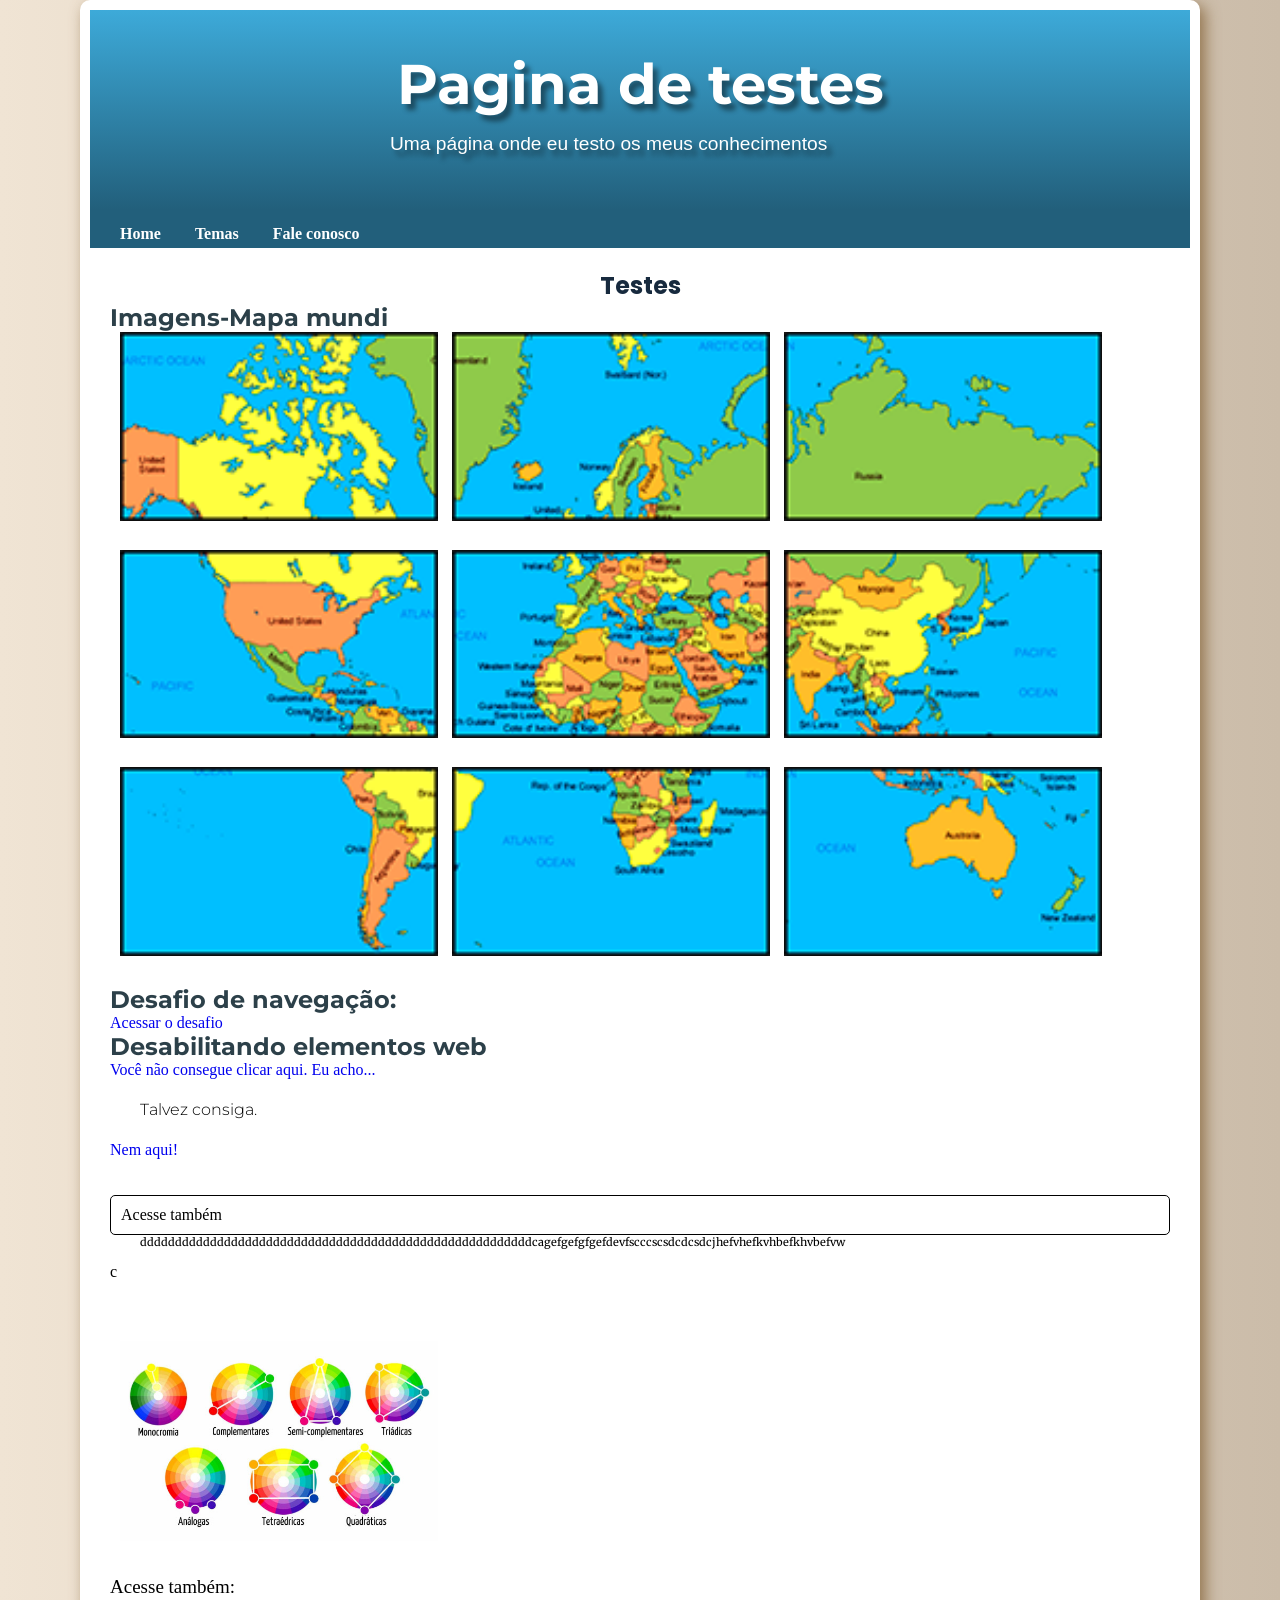
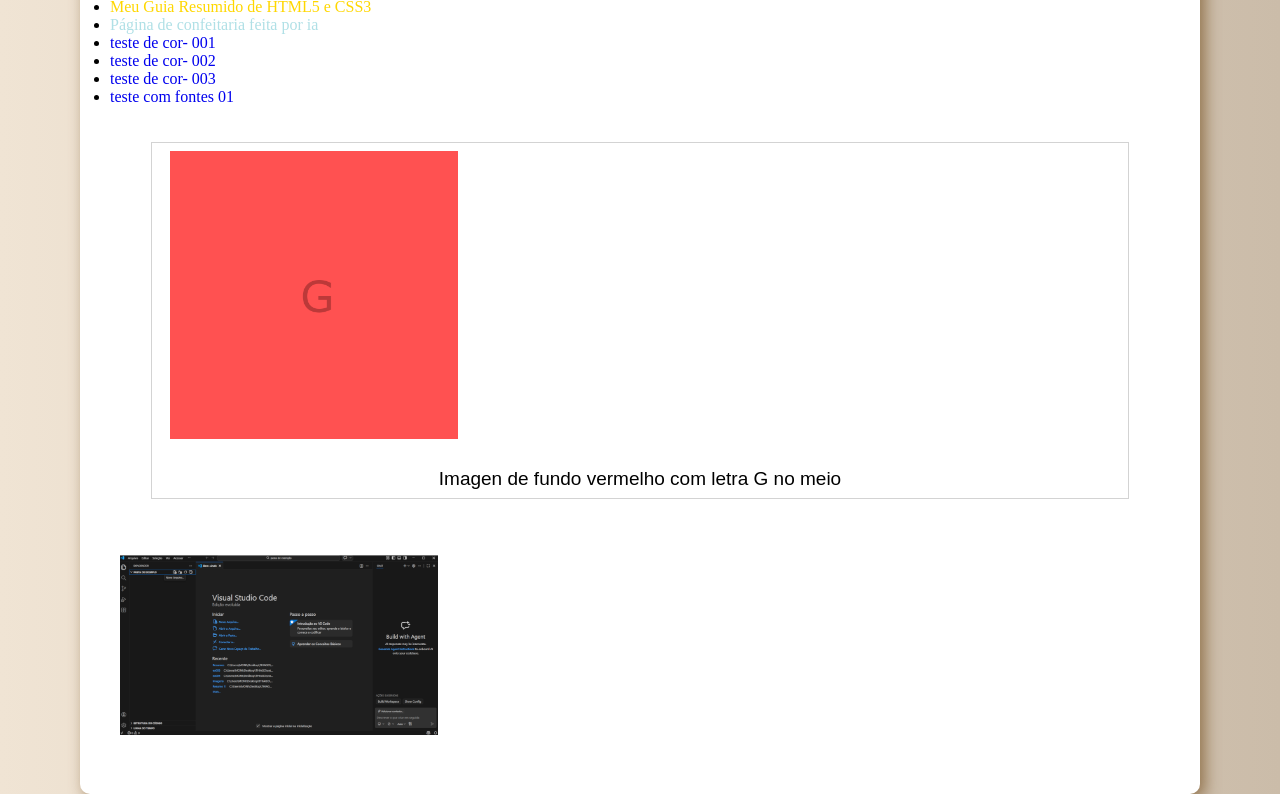
<file: testes/index.html>
<!DOCTYPE html>
<html lang="pt-br">
<head>
    <meta charset="UTF-8">
    <meta name="viewport" content="width=device-width, initial-scale=1.0">
    <link rel="stylesheet" href="../estilo/estilo.css">
    <title>Testes e Desafios.</title>
    <style>
       
                @charset"UTF-8";

@import url("https://fonts.googleapis.com/css2?family=Alegreya:ital,wght@0,400..900;1,400..900&display=swap");

@import url("https://fonts.googleapis.com/css2?family=Merienda:wght@300..900&display=swap");

@import url("https://fonts.googleapis.com/css2?family=Merriweather:ital,opsz,wght@0,18..144,300..900;1,18..144,300..900&display=swap");

@import url("https://fonts.googleapis.com/css2?family=Montserrat:ital,wght@0,100..900;1,100..900&display=swap");

@font-face {
  font-family: Zenitha;
  src: url(../fontes/zenitha_classic/ZenithaClassic_PERSONAL_USE_ONLY.otf)
    format(opentype);
}

@font-face {
  font-family: Bohemian;
  src: url(../fontes/Bohemian\ Soul.otf) format(opentype);
}

@font-face {
  font-family: Nicholas;
  src: url(../fontes/Nicholas.otf) format(opentype);
}

@font-face {
  font-family: Sunflower;
  src: url(../fontes/MADE\ Sunflower\ PERSONAL\ USE.otf) format(opentype);
}

@font-face {
  font-family: "Serif Pro Bold";
  src: url(../fontes/SourceSerifPro-Bold.ttf) format(truetype);
}

@font-face {
  font-family: "Serif Pro Regula";
  src: url(../fontes/SourceSerifPro-Regular.ttf) format(truetype);
}

@font-face {
  font-family: "Serif Pro Semibold";
  src: url(../fontes/SourceSerifPro-Semibold.ttf) format(truetype);
}

* {
  h1 {
    text-align: center; /* Só coloquei pra não ficar vazio */
  }
}

pre {
  font-family: Merriweather;

  font-size: 0.69em;
}

p {
  font-family: "Serif Pro Regular";
  text-align: justify;
  font-size: 19px;
}

body {
  background-image: linear-gradient(to right, #f0e4d4, #cbbca9);
}

main {
  max-width: 1100px;
  background-color: white;
  padding: 10px;
  margin: auto;
  border-radius: 10px;
  box-shadow: 5px 5px 15px #7a5629b7;
}

/*
h1{
    color: #BF5E3B;
    text-align: center;
    text-shadow: 1px 1px 0px #aa8a4ec6;
}



h2{
    color: #21A675;

}


h3{
    color:#8DAEF2;
}


h4{
    color: #F2D544;
}


h5{
    color: #6E574D;
}*/

h1,
h2,
h3,
h4,
h5 {
  color: #2c4049;
  font-family: Montserrat;
  font-size: 24px;
}


#Titulo-principal{
    color:rgb(23, 42, 62);
    font-size: 28px;
}



code{
  background-color: white;
  border: 1px solid black;
}


a{
  text-decoration: none;
}


a:visited{
  color: #11ff00;
}
a:hover{
  color: darkblue;
  text-decoration: underline;
}
        .link-nao-acessivel{
            cursor:not-allowed;
            pointer-events: none;

        }
#div-teste{
  display: inline-block;
  background-color: #f7ffa5ab;
  border: 1px solid black;
  text-align: center;
  height: 200px;
  width: 200px;
}

.toggle-input{
  display: none;
}

.links{
  display: none;
  box-shadow:1px 1px 1px #7a552980;
    border-radius: 3px;
}
.toggle-input:checked ~ .links{
  display: block;
}
.menu-label{
  cursor: pointer;
  display: block;
  padding: 10px;
  border: 1px solid black;
  color: rgb(0, 0, 0);
  border-radius: 5px;
  user-select: none;
}

#pou-teste{
  max-width: 70%;
  height: auto;
}
#imagen-com-legenda > p{
  text-align: center;
  font-weight: 200;
}
#imagen-com-legenda{
  padding: 8px;
  border: 1px solid lightgray;
  margin: 0px 41px 20px 41px;
}
img{
  width: 30%;
}

    </style>
</head>
<body>
    <main>
      <header>
        <h1>Pagina de testes</h1>
        <p>Uma página onde eu testo os meus conhecimentos</p>
    </header>
    <nav>
        <a href="../index.html">Home</a>
        <a href="#">Temas</a>
        <a href="#">Fale conosco</a>
    </nav>
        <article>
          <h1>Testes</h1>
          <h2>Imagens-Mapa mundi</h2>
          <img src="mapa03.png" alt=""> <img src="mapa07.png" alt=""> <img src="mapa05.png" alt="">
          <br>
          <img src="mapa09.png" alt=""> <img src="mapa01.png" alt=""> <img src="mapa08.png" alt="">
          <br>
          <img src="mapa06.png" alt=""> <img src="mapa02.png" alt=""> <img src="mapa04.png" alt="">
          
          <h2>Desafio de navegação:</h2>
          <a href="desafio-de-navegação/página-lavanda-1.html" rel="next" target="_self">Acessar o desafio</a>
          <h2>Desabilitando elementos web</h2>
          
          <div style="cursor: not-allowed;"><a href="pagina-nao-acessivel.html" class="link-nao-acessivel">Você não consegue clicar aqui. Eu acho...</a></div> <!--Feito por min-->
          <p>Talvez consiga.</p>
          <a href="desafiodapagina.html">Nem aqui!</a> <!--Feito por ia-->
          <br><br><br>
          
          <div class="menu-teste">
            <input type="checkbox" id="menu-toggle" class="toggle-input">
            <label for="menu-toggle" class="menu-label">Acesse também</label>
            <ul class="links">
          <li><a href="../index.html" style="color: gold;" rel="external">Meu Guia Resumido de HTML5 e CSS3</a></li>
          <li><a href="../Site de confeitaria/index.html" style="color: powderblue;" rel="external">Página de confeitaria feita por ia</a></li>
          <li><a href="teste-estilos-cor001.html" rel="external">teste de cor- 001</a></li>
          <li><a href="teste-estilos-cor002.html" rel="external"> teste de cor- 002</a></li>
          <li><a href="teste-estilos-cor003.html" rel="external">teste de cor- 003</a></li>
          <li><a href="fontes/fontes-001.html" rel="external">teste com fontes 01</a></li>
          </ul>
          </div>
          
                 <pre style="display: flexbox;">
          ddddddddddddddddddddddddddddddddddddddddddddddddddddddddcagefgefgfgefdevfscccscsdcdcsdcjhefvhefkvhbefkhvbefvw
                 </pre>c
          
                 <br><br><br><br><picture>
          
                 <img src="../imagens/CIRCULO-CROMATICO-14-original.jpg" alt="" id="pou-teste">
          
          <p>Acesse também:</p>
          <ul>
          <li><a href="../index.html" style="color: gold;" rel="external">Meu Guia Resumido de HTML5 e CSS3</a></li>
          <li><a href="../Site de confeitaria/index.html de confeitaria/" style="color: powderblue;" rel="external">Página de confeitaria feita por ia</a></li>
          <li><a href="teste-estilos-cor001.html" rel="external">teste de cor- 001</a></li>
          <li><a href="teste-estilos-cor002.html" rel="external"> teste de cor- 002</a></li>
          <li><a href="teste-estilos-cor003.html" rel="external">teste de cor- 003</a></li>
          <li><a href="fontes/fontes-001.html" rel="external">teste com fontes 01</a></li>
          </ul>
          <br>
          <br>
          
              <div id="imagen-com-legenda">
                <img src="../imagens/foto-g-ex.png" alt="">
                <p style="font-family: sans-serif">Imagen de fundo vermelho com letra G no meio</p>
              </div>
              <br><br>
          
          
          
              <picture>
                <source media="(max-width: 600px)" srcset="../imagens/imagen-exemplo-m.png">
                <img src="../imagens/imagen-exemplo-g.png" alt="">
              </picture>
        </article>
    </main>

    


</body>
</html>
</file>
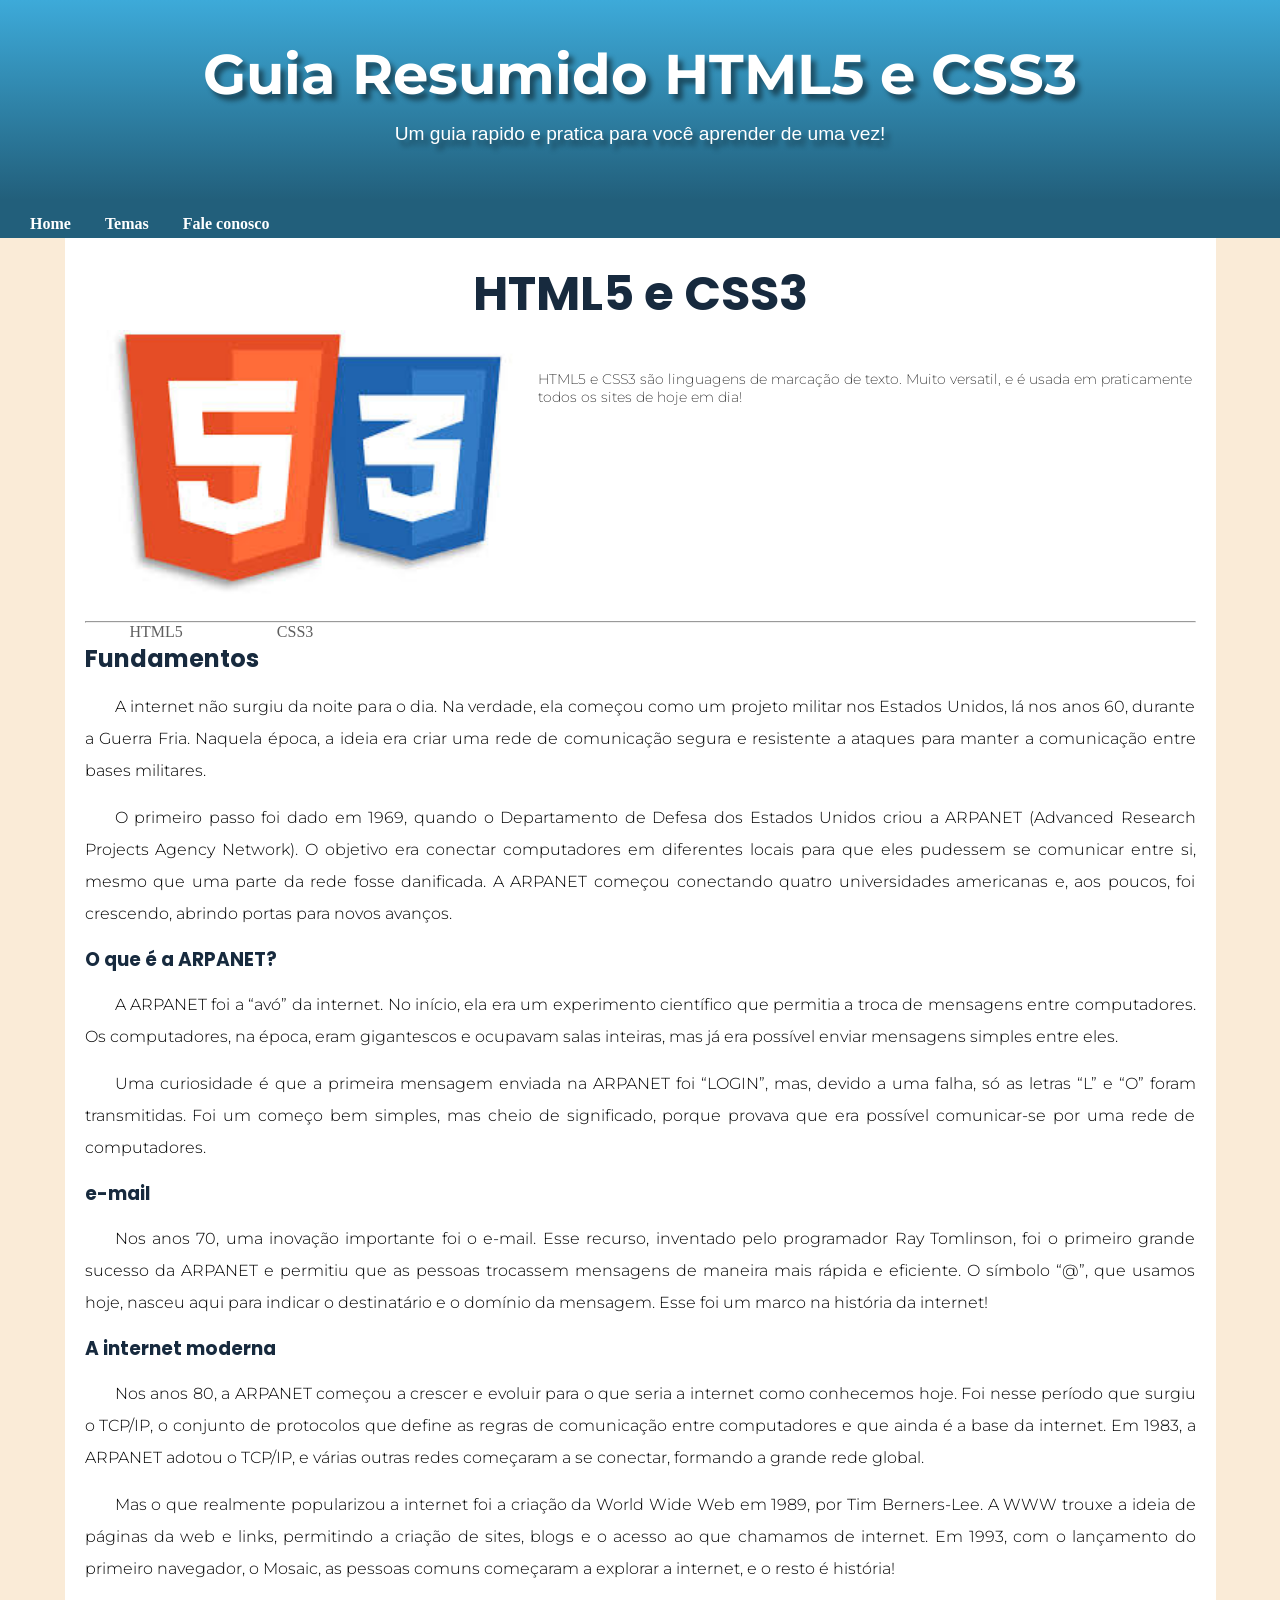
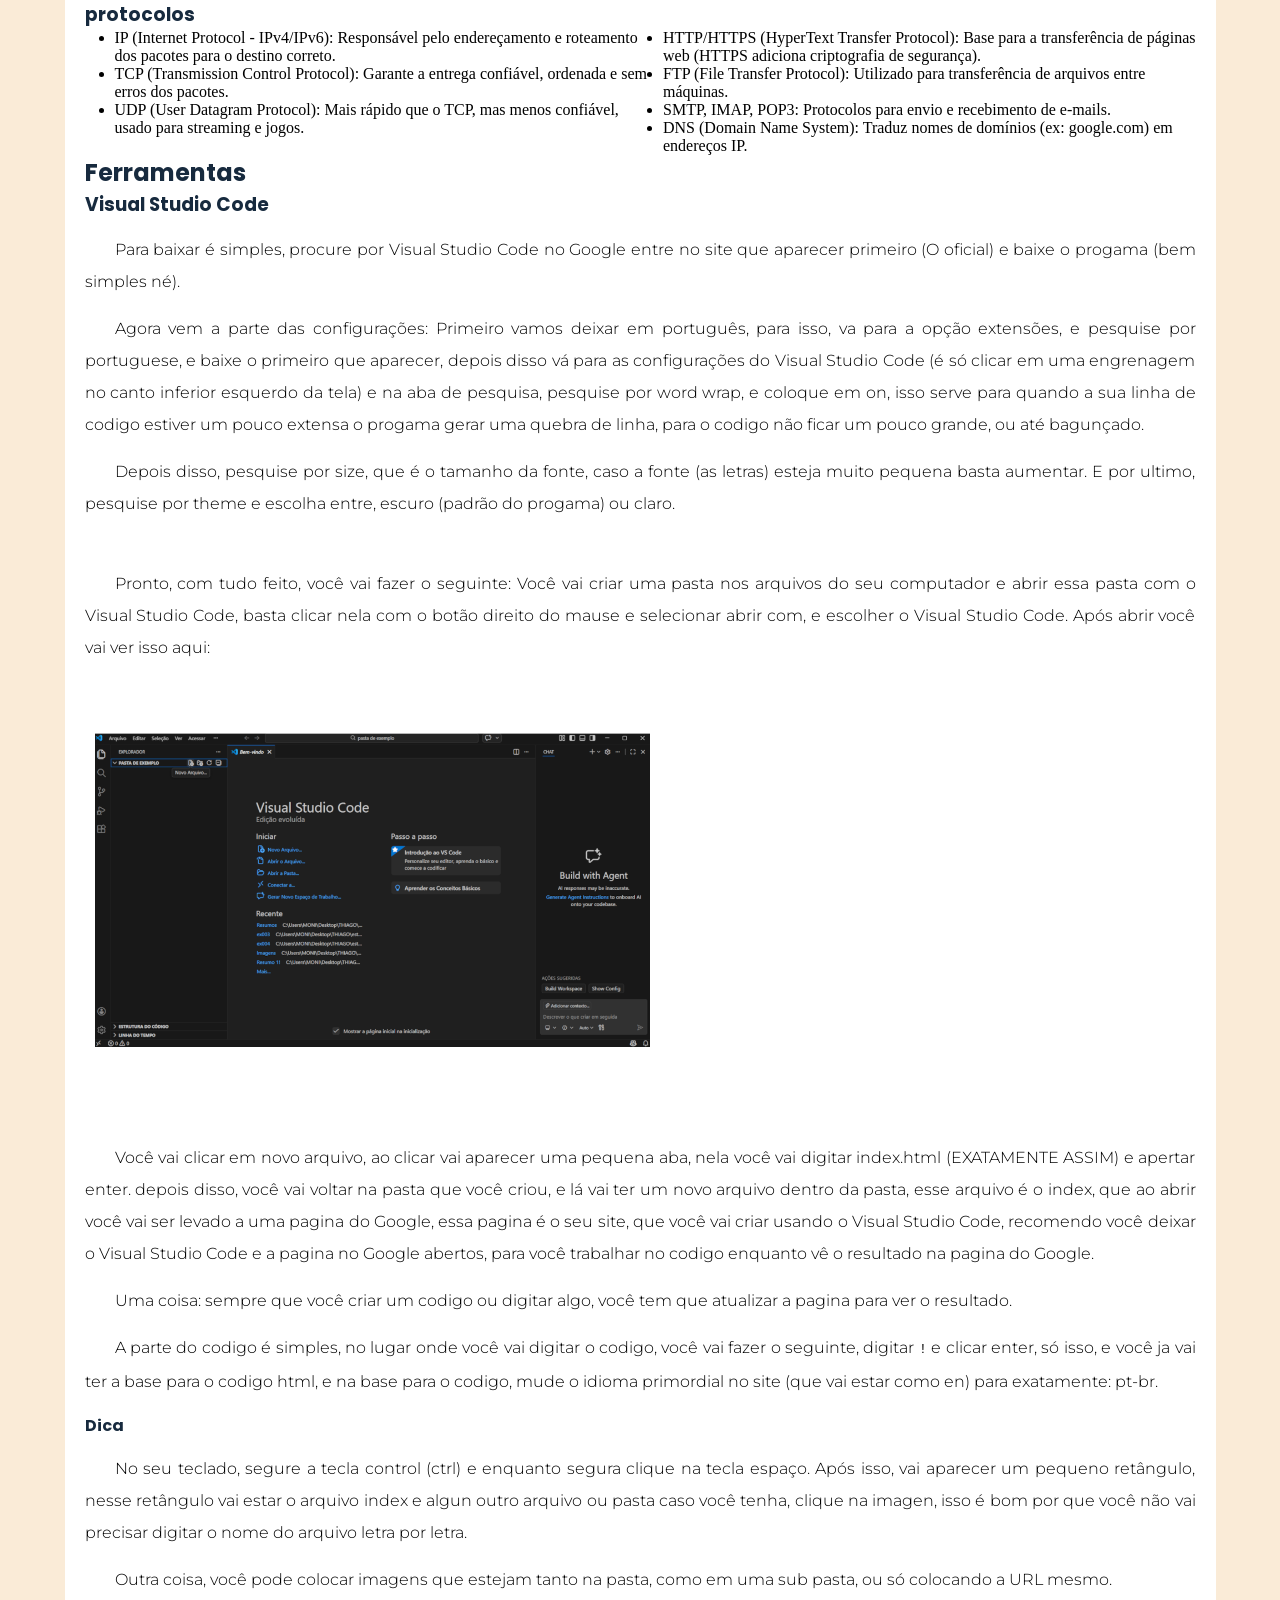
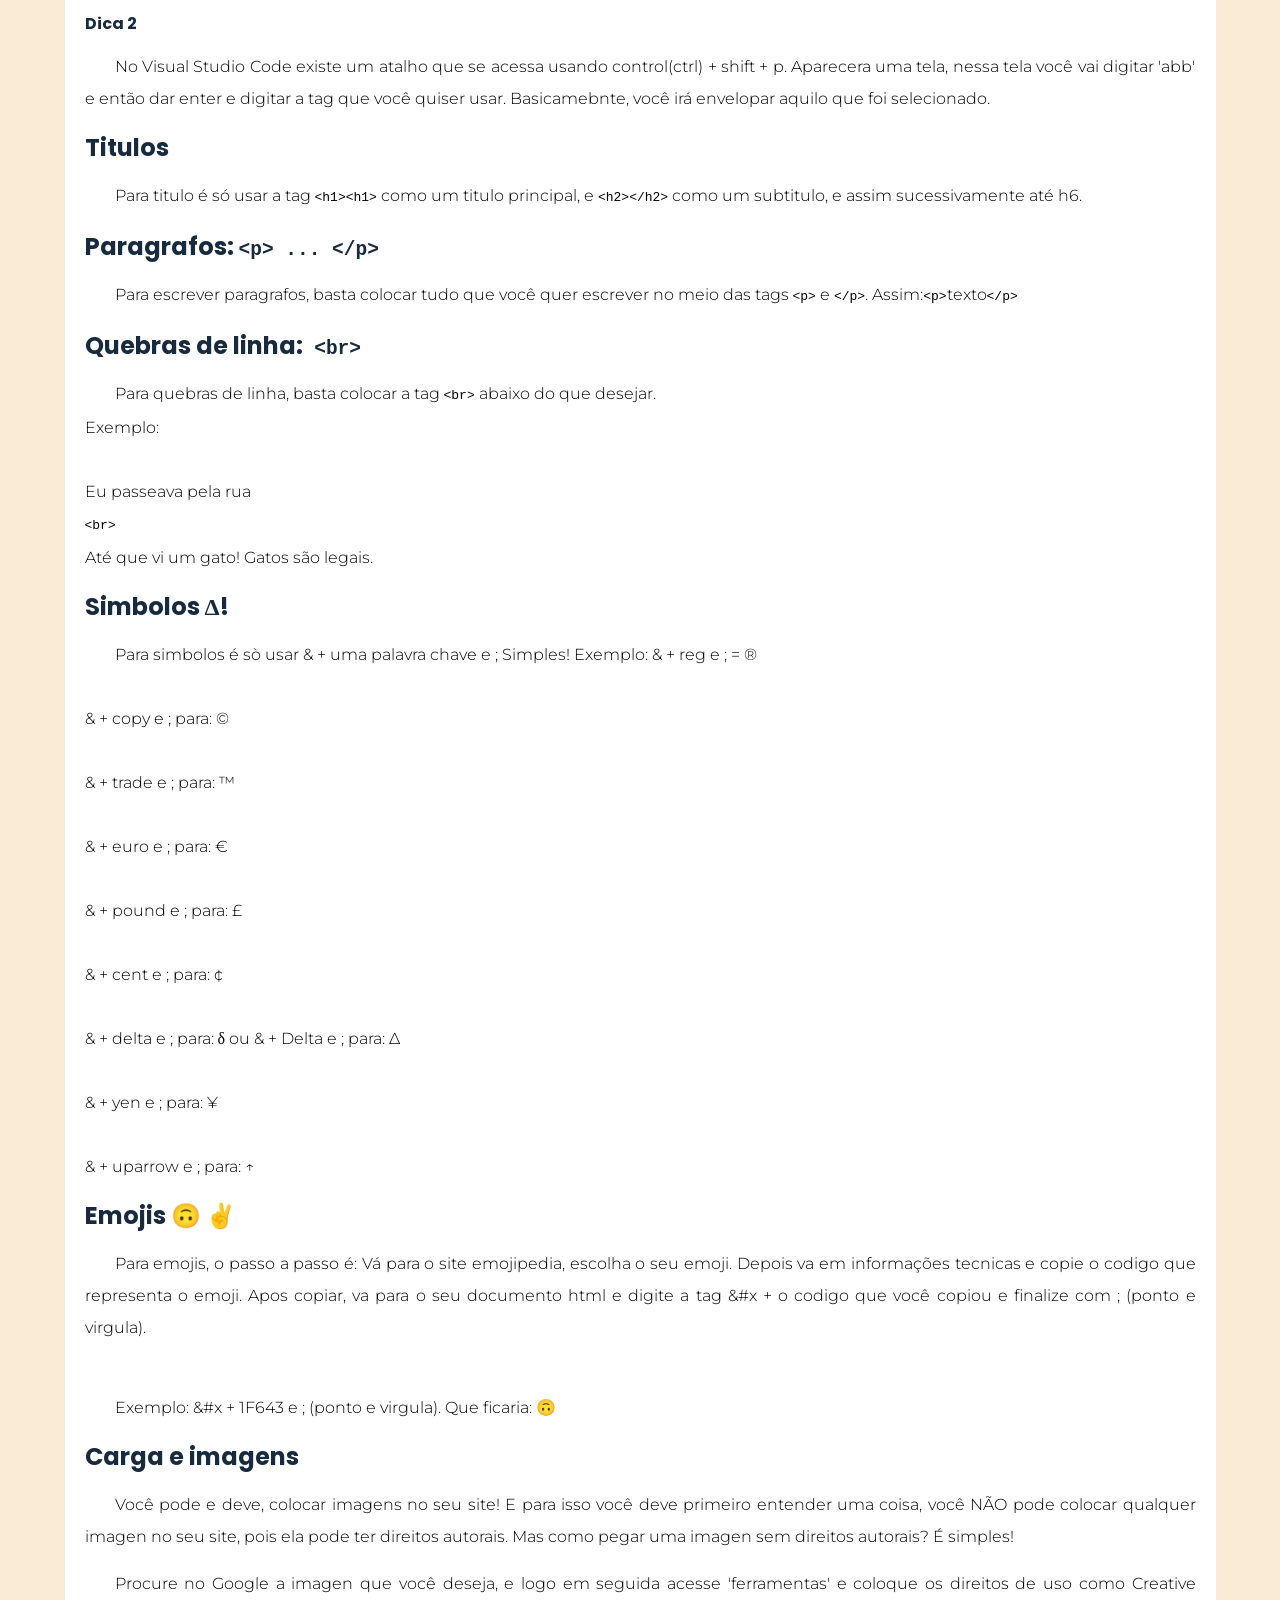
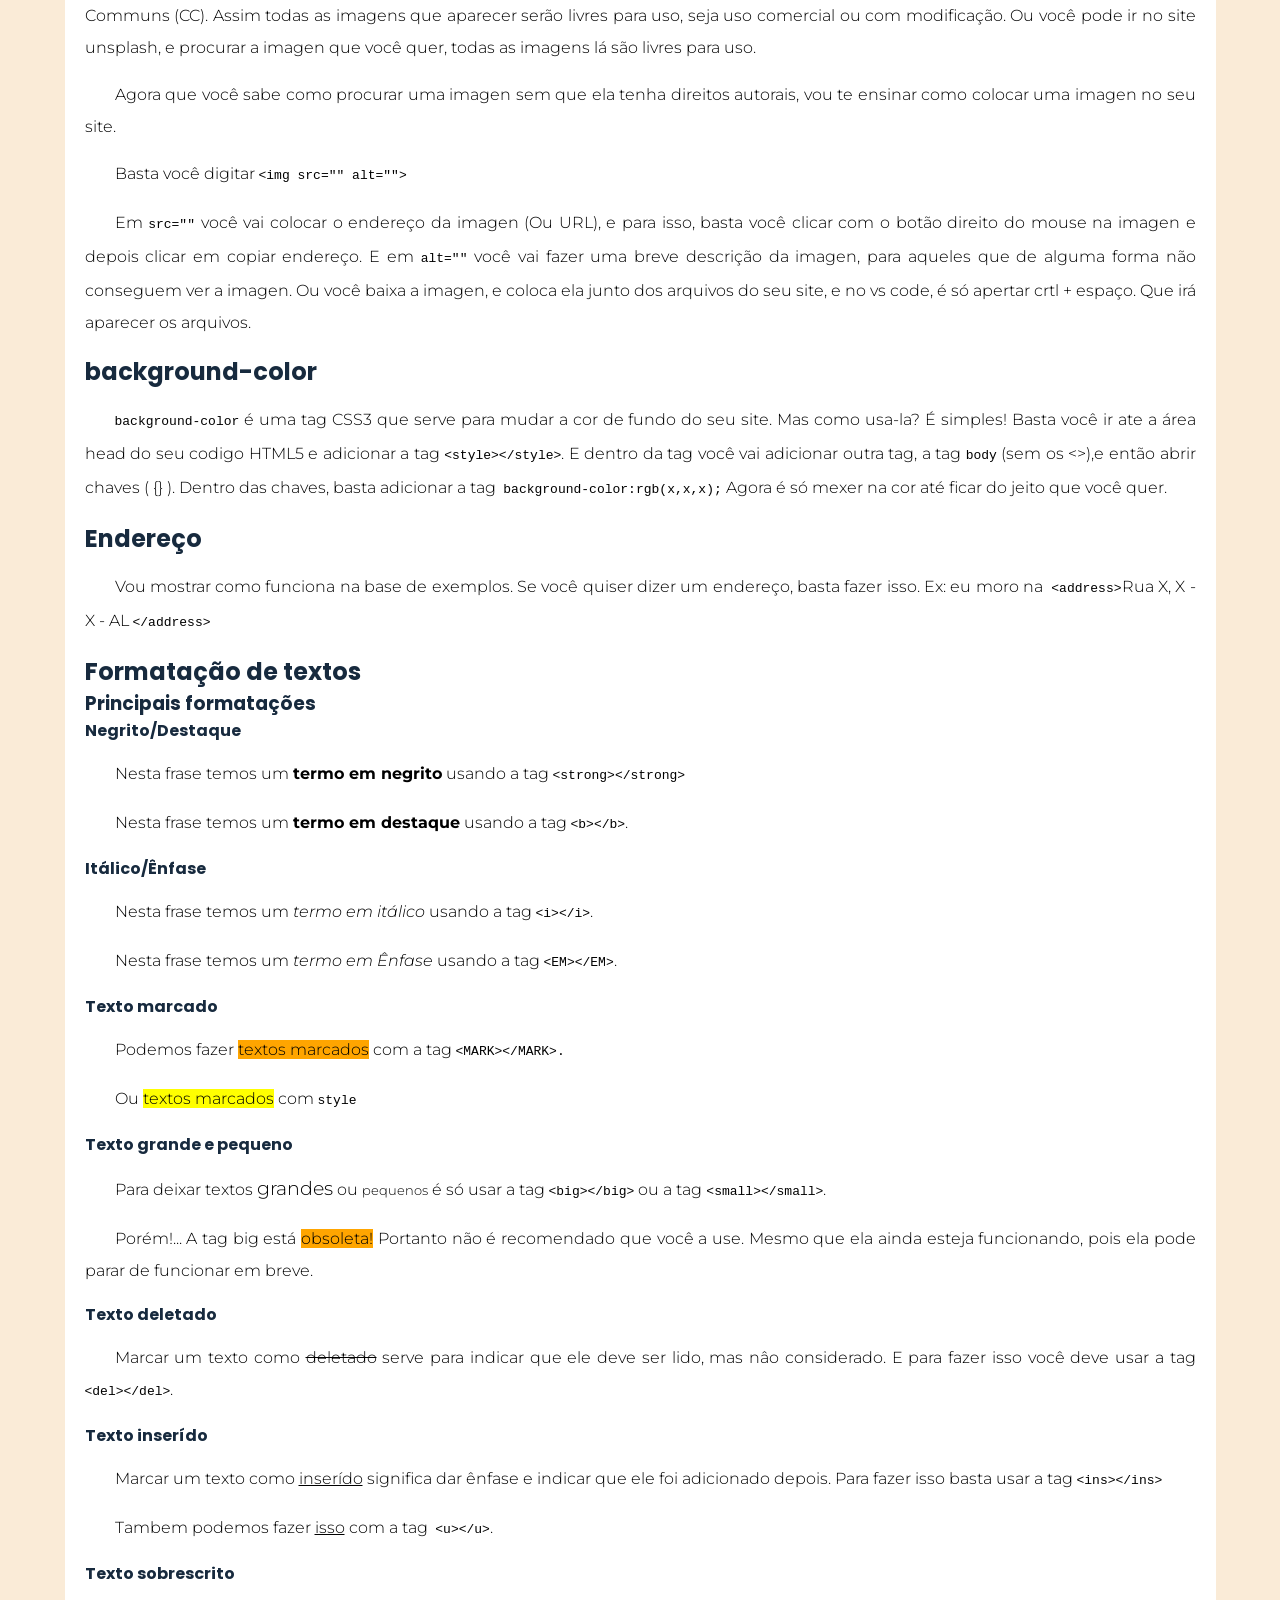
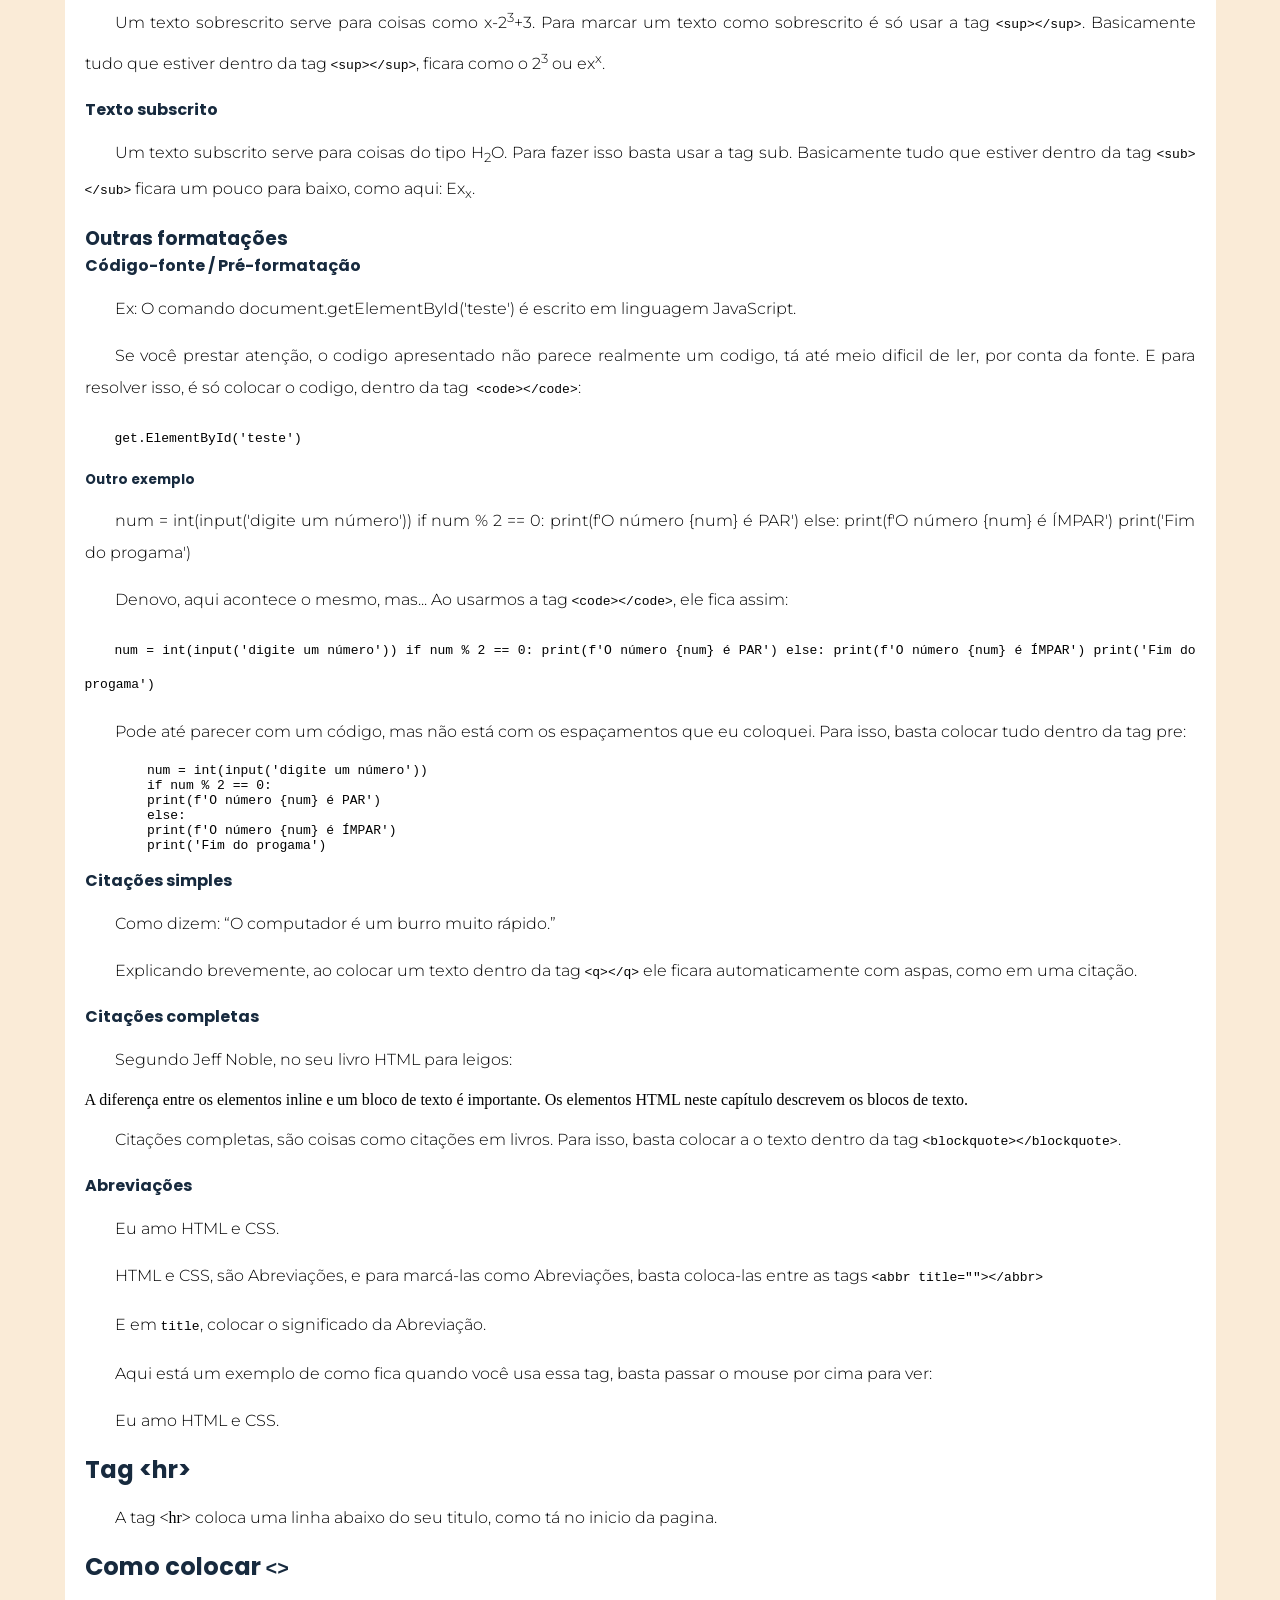
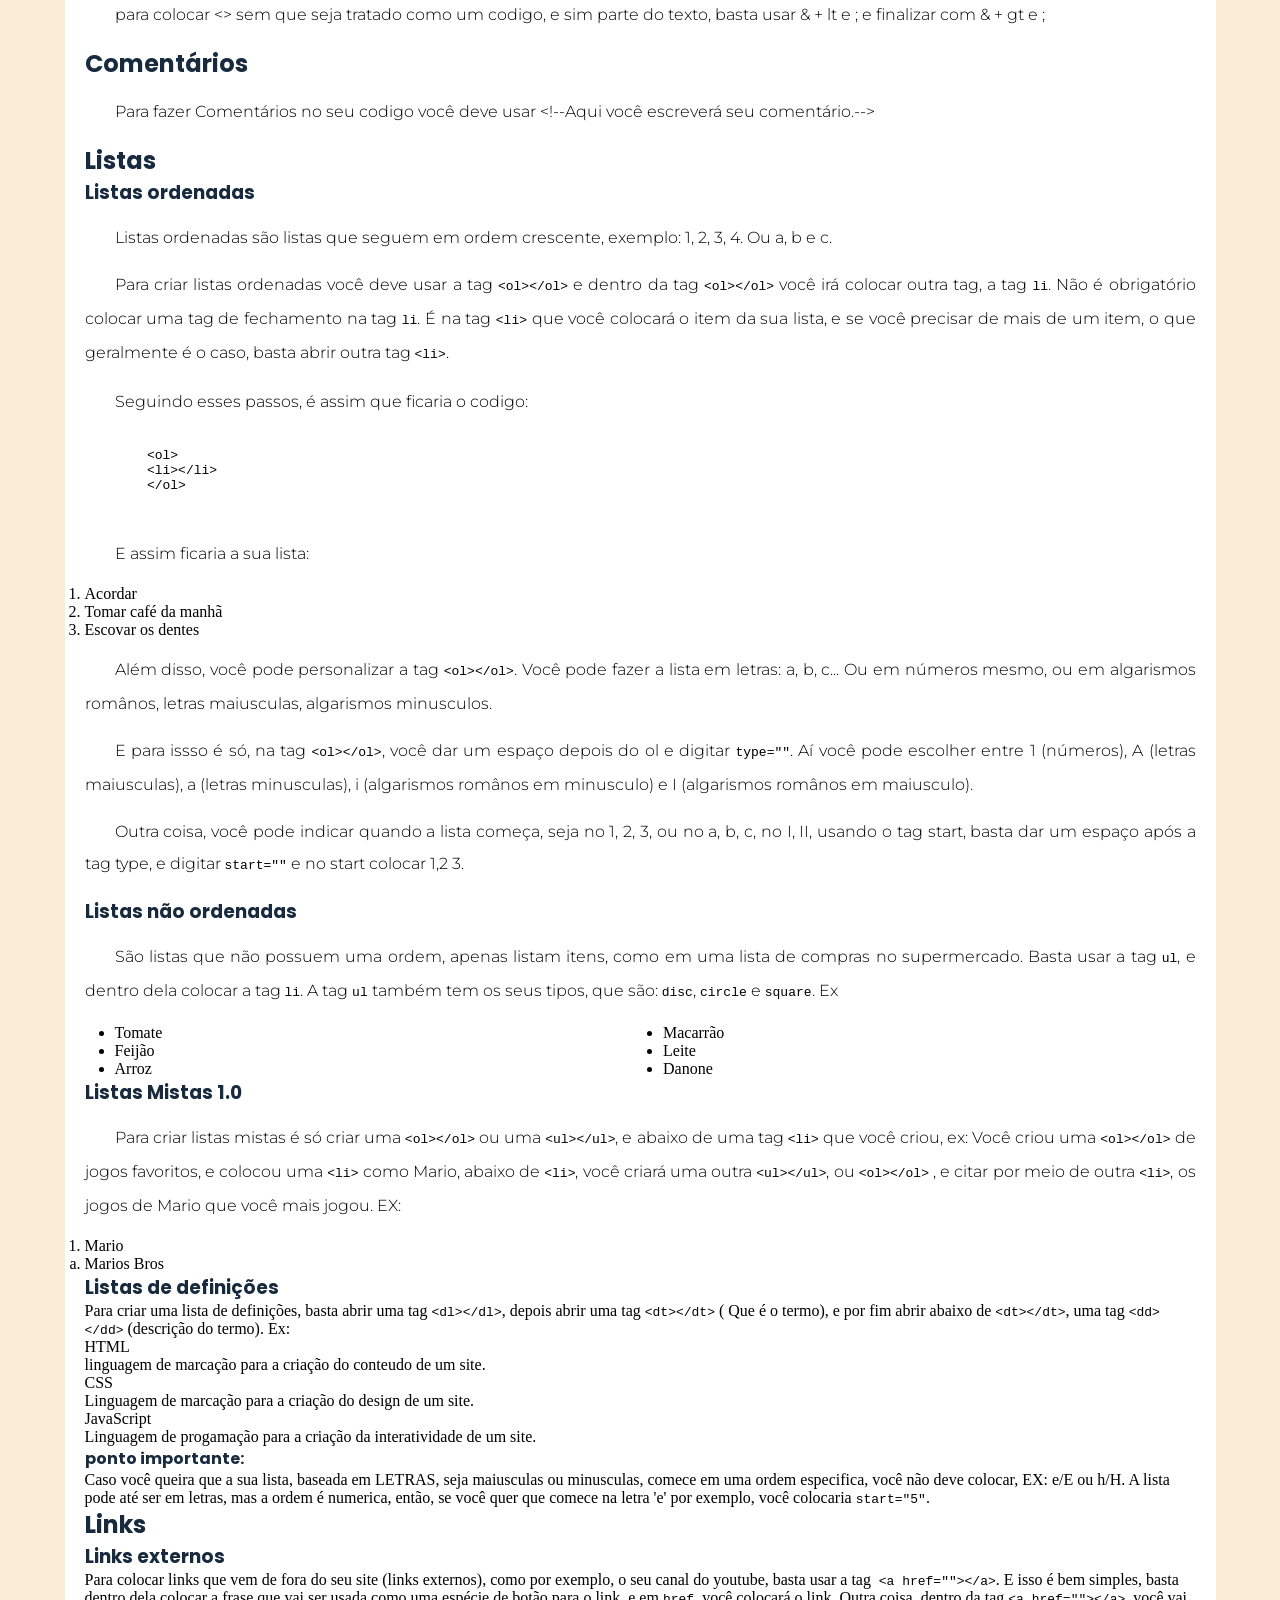
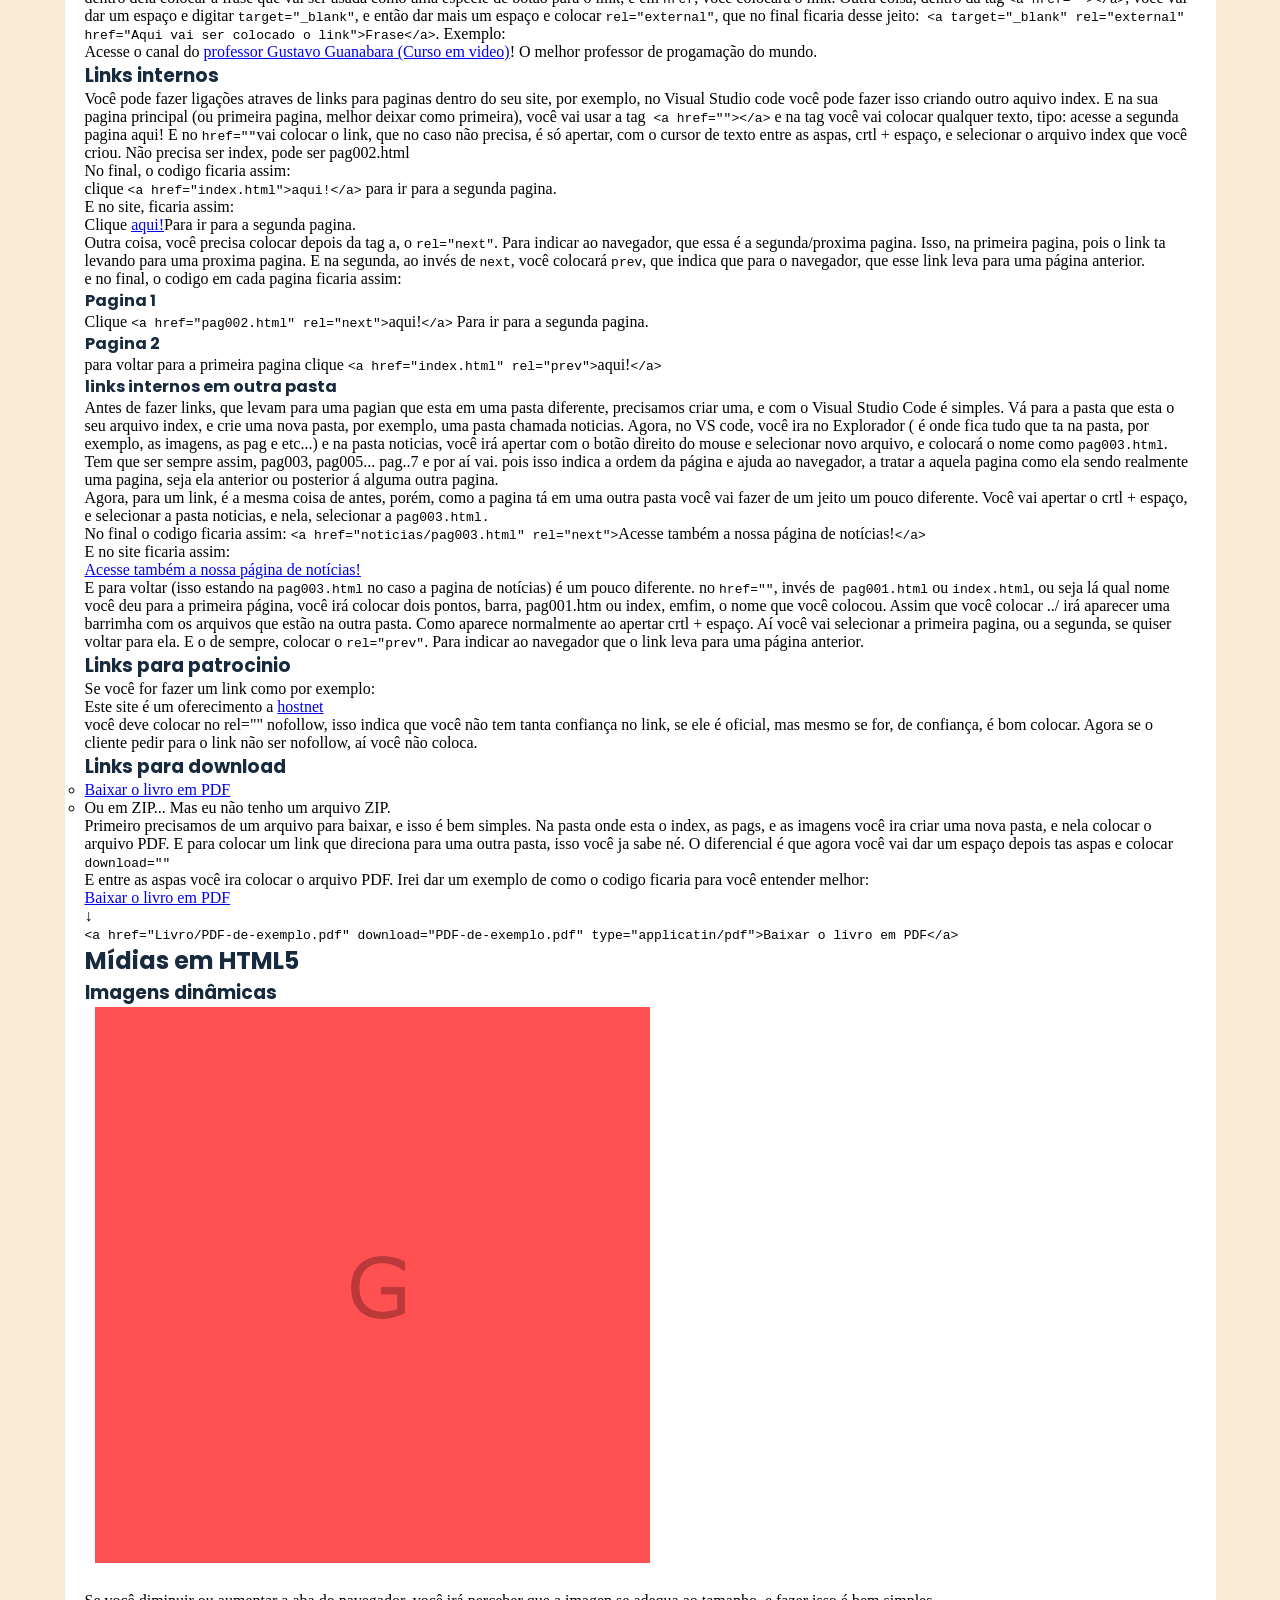
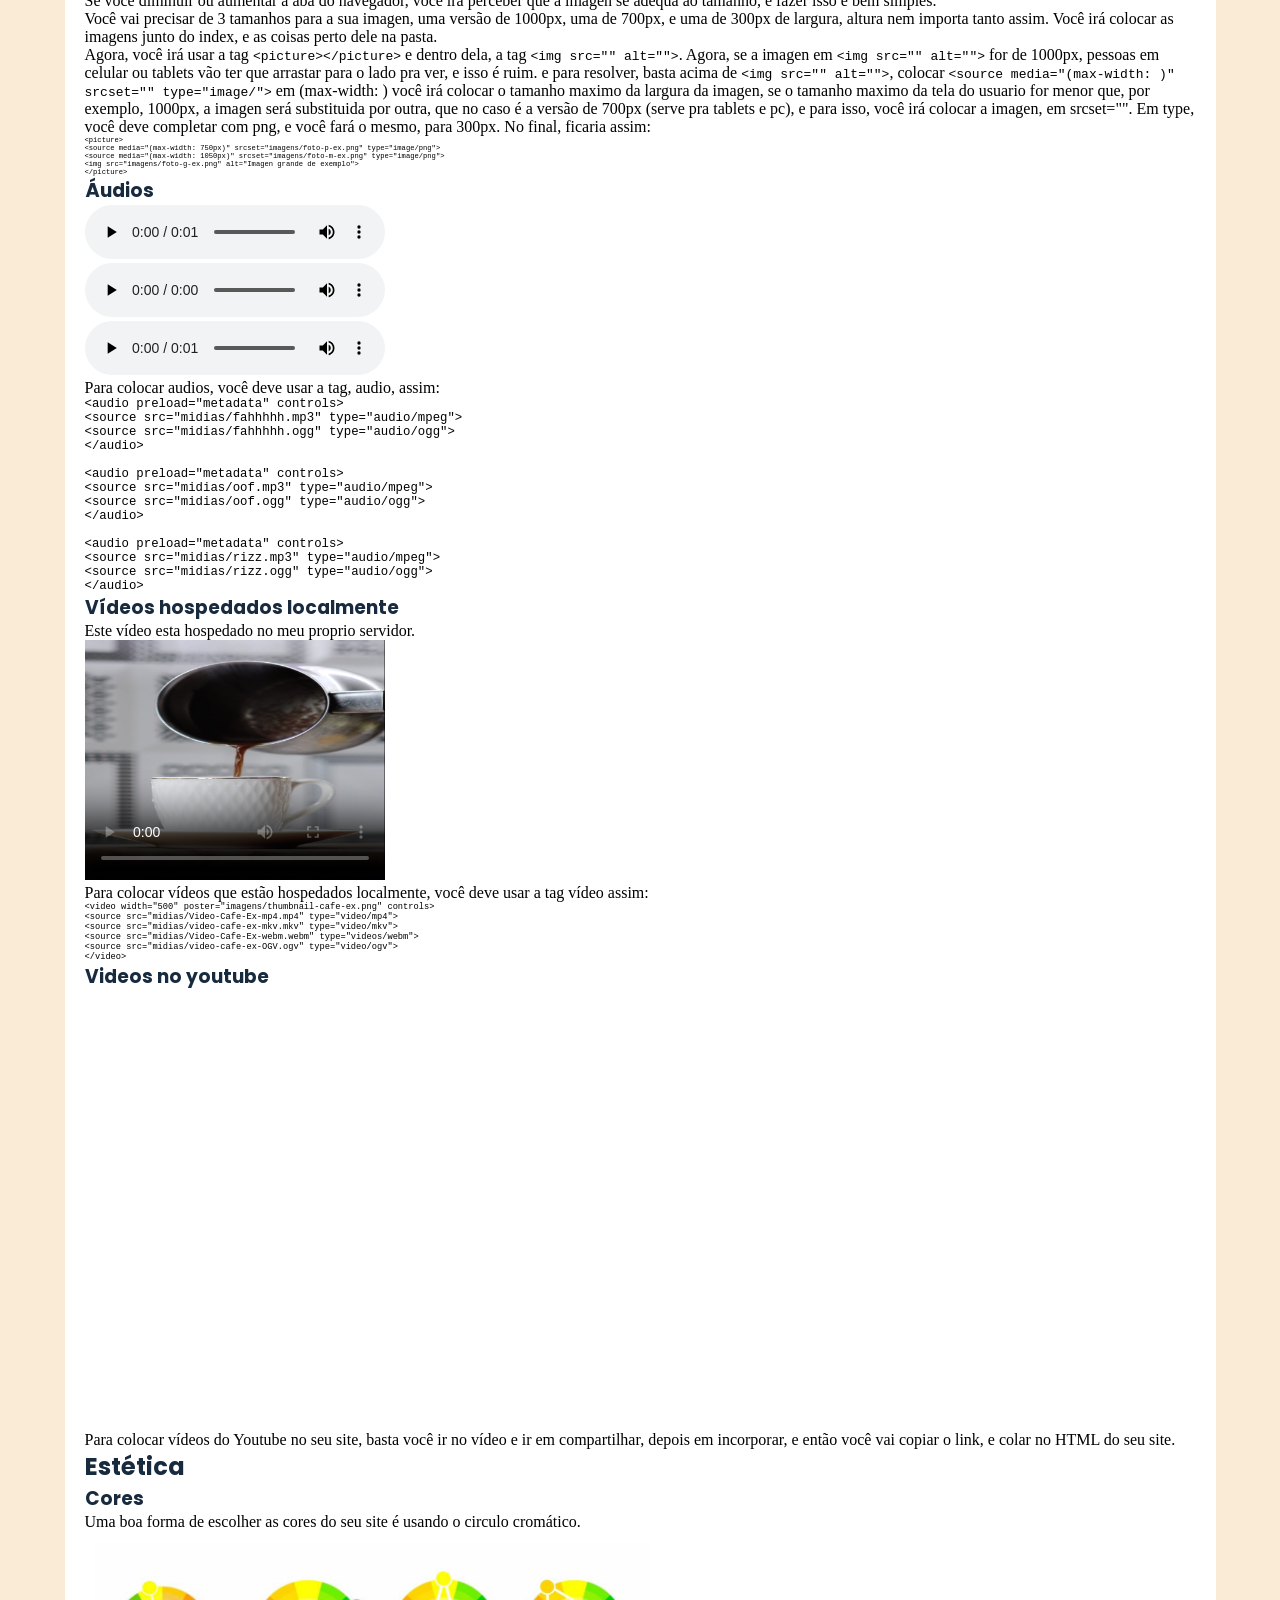
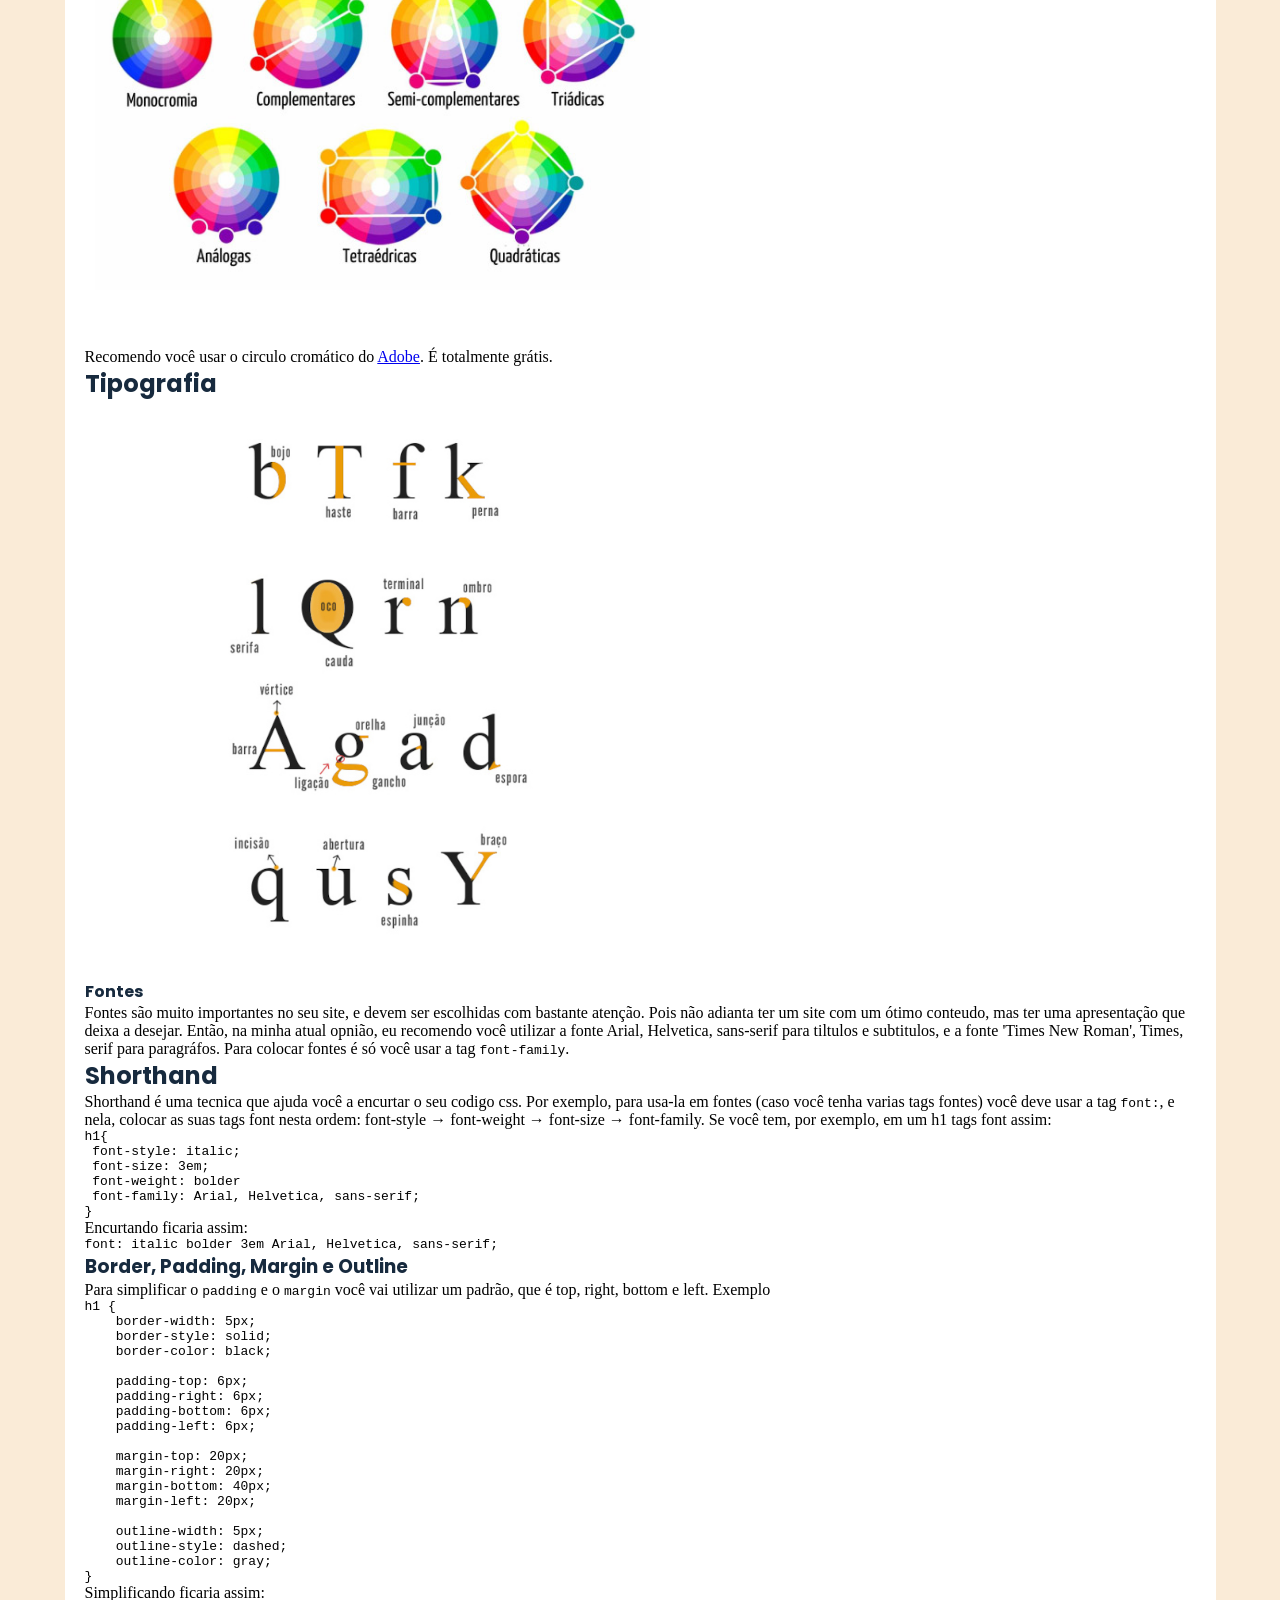
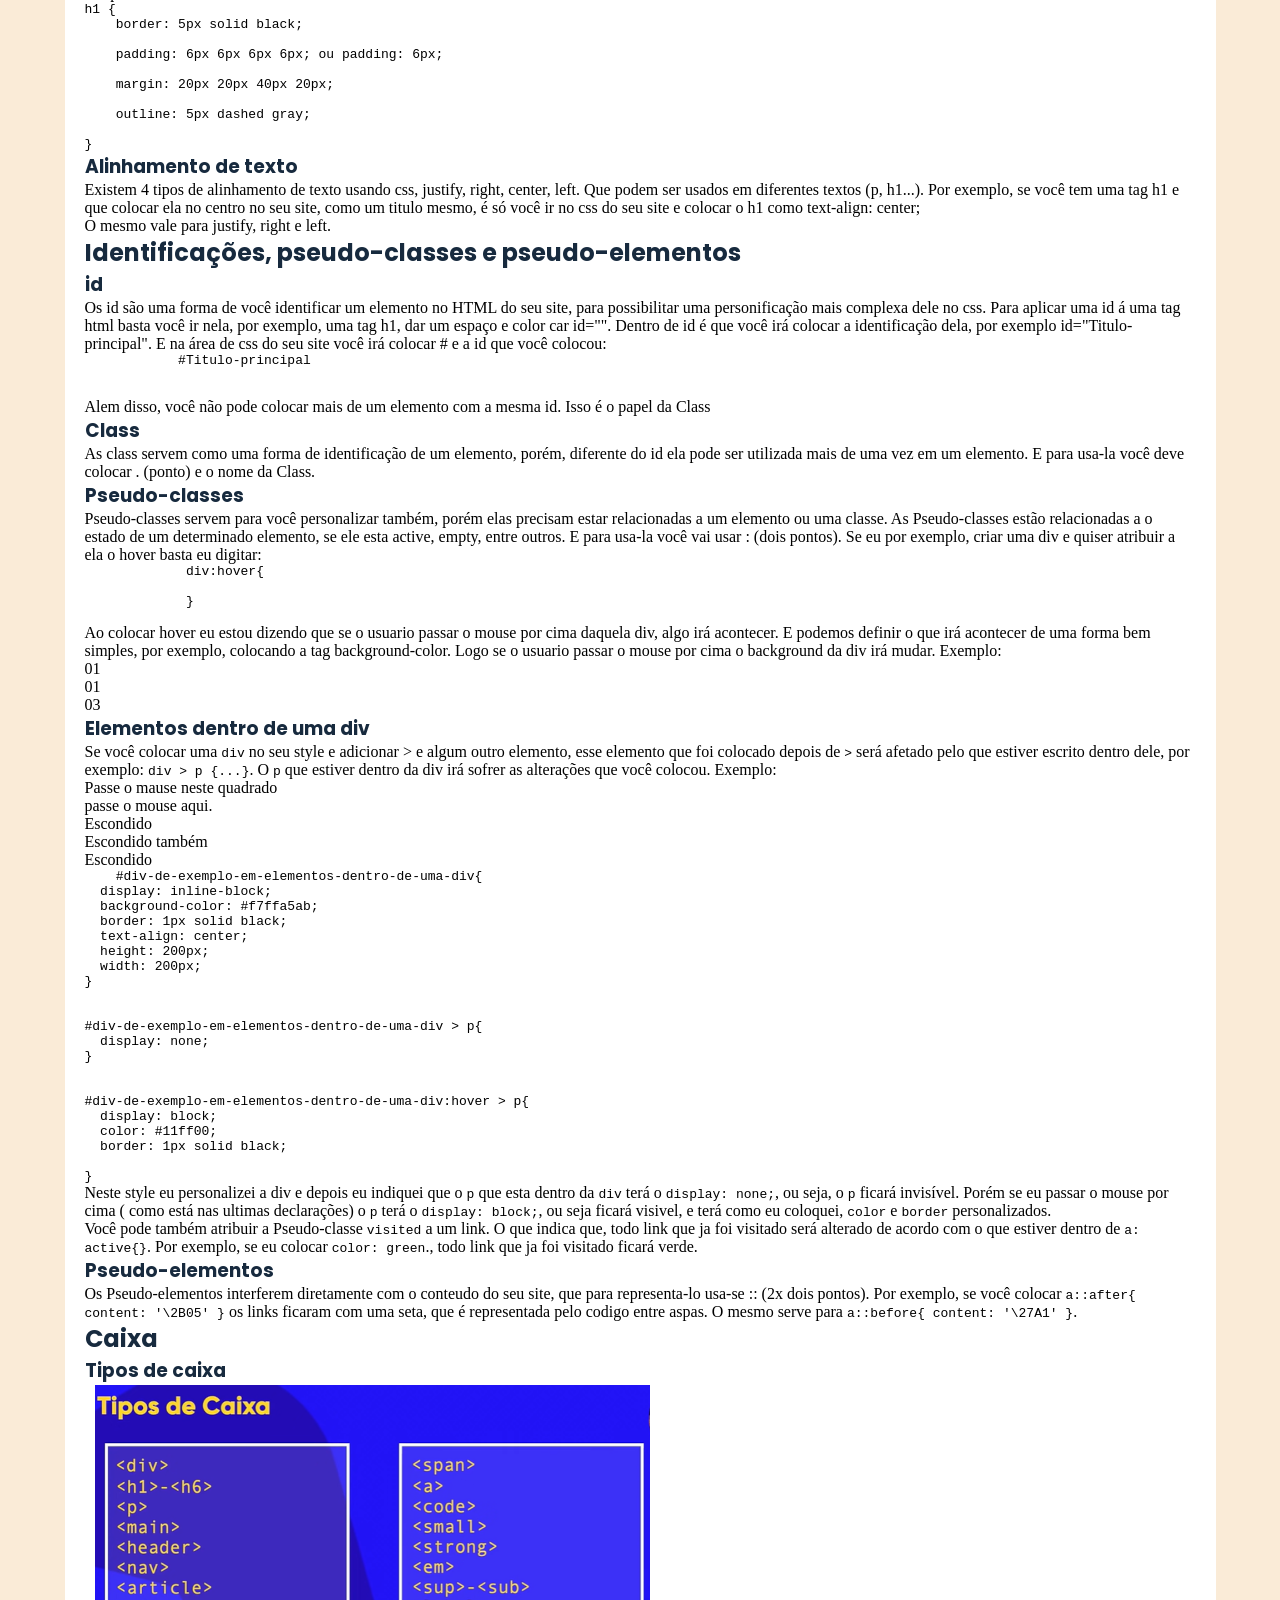
<file: Guia de HTML5 e CSS3 3.0/Guia-resumido/index.html>
<!DOCTYPE html>
<html lang="pt-br">
<head>
    <meta charset="UTF-8">
    <meta name="viewport" content="width=device-width, initial-scale=1.0">
    <link rel="stylesheet" href="../estilo/estilo.css">
    <title>Site de teste</title>
</head>
<body>
    <header>
        <h1>Guia Resumido HTML5 e CSS3</h1>
        <p>Um guia rapido e pratica para você aprender de uma vez!</p>
    </header>
    <nav>
        <a href="#">Home</a>
        <a href="#">Temas</a>
        <a href="#">Fale conosco</a>
    </nav>
    <main>
        <article>
            <h1 class="titulo-principal"><abbr title="HyperText Markup Language">HTML5</abbr> e <abbr title="Cascading style sheets">CSS3</abbr></h1>
                    
                    <div class="imagen-flex">
                        <img src="../imagens/html5-e-css3.jpg" alt="Imagen da logo do html5 e css3">
                        <p>HTML5 e CSS3 são linguagens de marcação de texto. Muito versatil, e é usada em praticamente todos os sites de hoje em dia!</p>
                    </div> 
            <hr>
                     <div class="assunto-ou-tema"><a href="">HTML5</a> <a href="">CSS3</a></div>
            <h2>Fundamentos</h2>
                <p>A internet não surgiu da noite para o dia. Na verdade, ela começou como um projeto militar nos Estados Unidos, lá nos anos 60, durante a Guerra Fria. Naquela época, a ideia era criar uma rede de comunicação segura e resistente a ataques para manter a comunicação entre bases militares.</p>

            <p>O primeiro passo foi dado em 1969, quando o Departamento de Defesa dos Estados Unidos criou a ARPANET (Advanced Research Projects Agency Network). O objetivo era conectar computadores em diferentes locais para que eles pudessem se comunicar entre si, mesmo que uma parte da rede fosse danificada. A ARPANET começou conectando quatro universidades americanas e, aos poucos, foi crescendo, abrindo portas para novos avanços.</p>

            <h3>O que é a ARPANET?</h3>
            <p>A ARPANET foi a “avó” da internet. No início, ela era um experimento científico que permitia a troca de mensagens entre computadores. Os computadores, na época, eram gigantescos e ocupavam salas inteiras, mas já era possível enviar mensagens simples entre eles.</p>

            <p>Uma curiosidade é que a primeira mensagem enviada na ARPANET foi “LOGIN”, mas, devido a uma falha, só as letras “L” e “O” foram transmitidas. Foi um começo bem simples, mas cheio de significado, porque provava que era possível comunicar-se por uma rede de computadores.</p>

            <h3>e-mail</h3>
            <p>Nos anos 70, uma inovação importante foi o e-mail. Esse recurso, inventado pelo programador Ray Tomlinson, foi o primeiro grande sucesso da ARPANET e permitiu que as pessoas trocassem mensagens de maneira mais rápida e eficiente. O símbolo “@”, que usamos hoje, nasceu aqui para indicar o destinatário e o domínio da mensagem. Esse foi um marco na história da internet!</p>

            <h3>A internet moderna</h3>
            <p>Nos anos 80, a ARPANET começou a crescer e evoluir para o que seria a internet como conhecemos hoje. Foi nesse período que surgiu o TCP/IP, o conjunto de protocolos que define as regras de comunicação entre computadores e que ainda é a base da internet. Em 1983, a ARPANET adotou o TCP/IP, e várias outras redes começaram a se conectar, formando a grande rede global.</p>

            <p>Mas o que realmente popularizou a internet foi a criação da World Wide Web em 1989, por Tim Berners-Lee. A WWW trouxe a ideia de páginas da web e links, permitindo a criação de sites, blogs e o acesso ao que chamamos de internet. Em 1993, com o lançamento do primeiro navegador, o Mosaic, as pessoas comuns começaram a explorar a internet, e o resto é história!</p>

            <h3>protocolos</h3>
            <ul>
                <li>IP (Internet Protocol - IPv4/IPv6): Responsável pelo endereçamento e roteamento dos pacotes para o destino correto.</li>
                <li>TCP (Transmission Control Protocol): Garante a entrega confiável, ordenada e sem erros dos pacotes.</li>
                <li>UDP (User Datagram Protocol): Mais rápido que o TCP, mas menos confiável, usado para streaming e jogos.</li>
                <li>HTTP/HTTPS (HyperText Transfer Protocol): Base para a transferência de páginas web (HTTPS adiciona criptografia de segurança).</li>
                <li>FTP (File Transfer Protocol): Utilizado para transferência de arquivos entre máquinas.</li>
                <li>SMTP, IMAP, POP3: Protocolos para envio e recebimento de e-mails.</li>
                <li>DNS (Domain Name System): Traduz nomes de domínios (ex: google.com) em endereços IP. </li>

            </ul>
                <h2>Ferramentas</h2>
                <h3>Visual Studio Code</h3>
                <p>Para baixar é simples, procure por Visual Studio Code no Google entre no site que aparecer primeiro (O oficial) e baixe o progama (bem simples né).</p>
            <p>Agora vem a parte das configurações: Primeiro vamos deixar em português, para isso, va para a opção extensões, e pesquise por portuguese, e baixe o primeiro que aparecer, depois disso vá para as configurações do Visual Studio Code (é só clicar em uma engrenagem no canto inferior esquerdo da tela) e na aba de pesquisa, pesquise por word wrap, e coloque em on, isso serve para quando a sua linha de codigo estiver um pouco extensa o progama gerar uma quebra de linha, para o codigo não ficar um pouco grande, ou até bagunçado. </p>
            <p>Depois disso, pesquise por size, que é o tamanho da fonte, caso a fonte (as letras) esteja muito pequena basta aumentar. E por ultimo, pesquise por theme e escolha entre, escuro (padrão do progama) ou claro.</p>
            <br>
            <p> Pronto, com tudo feito, você vai fazer o seguinte: Você vai criar uma pasta nos arquivos do seu computador e abrir essa pasta com o Visual Studio Code, basta clicar nela com o botão direito do mause e selecionar abrir com, e escolher o Visual Studio Code. Após abrir você vai ver isso aqui:</p> 
            <br><br><br>                 
                        <picture>
            <source media="(max-width: 750px)" srcset="../imagens/imagen-exemplo-p.png" type="image/png">
            <source media="(max-width: 1050px)" srcset="../imagens/imagen-exemplo-m.png" type="image/png">
            <img src="../imagens/imagen-exemplo-g.png" alt="">
            </picture></p>
                <br><br>
            <p>Você vai clicar em novo arquivo, ao clicar vai aparecer uma pequena aba, nela você vai digitar index.html (EXATAMENTE ASSIM) e apertar enter. depois disso, você vai voltar na pasta que você criou, e lá vai ter um novo arquivo dentro da pasta, esse arquivo é o index, que ao abrir você vai ser levado a uma pagina do Google, essa pagina é o seu site, que você vai criar usando o Visual Studio Code, recomendo você deixar o Visual Studio Code e a pagina no Google abertos, para você trabalhar no codigo enquanto vê o resultado na pagina do Google.</p>
            <p>Uma coisa: sempre que você criar um codigo ou digitar algo, você tem que atualizar a pagina para ver o resultado.</p>
            <p>A parte do codigo é simples, no lugar onde você vai digitar o codigo, você vai fazer o seguinte, digitar <code>!</code> e clicar enter, só isso, e você ja vai ter a base para o codigo html, e na base para o codigo, mude o idioma primordial no site (que vai estar como en) para exatamente: pt-br.</p>
        <h4>Dica</h4>
            <p> No seu teclado, segure a tecla control (ctrl) e enquanto segura clique na tecla espaço. Após isso, vai aparecer um pequeno retângulo, nesse retângulo vai estar o arquivo index e algun outro arquivo ou pasta caso você tenha, clique na imagen, isso é bom por que você não vai precisar digitar o nome do arquivo letra por letra.</p>
            <p>Outra coisa, você pode colocar imagens que estejam tanto na pasta, como em uma sub pasta, ou só colocando a URL mesmo.</p>
        <h4>Dica 2</h4>
            <p>No Visual Studio Code existe um atalho que se acessa usando control(ctrl) + shift + p. Aparecera uma tela, nessa tela você vai digitar 'abb' e então dar enter e digitar a tag que você quiser usar. Basicamebnte, você irá envelopar aquilo que foi selecionado. </p>
                <h2>Titulos</h2>
            <p>Para titulo é só usar a tag <code>&lt;h1&gt;&lt;h1&gt;</code> como um titulo principal, e <code>&lt;h2&gt;&lt;/h2&gt;</code> como um subtitulo, e assim sucessivamente até h6.</p>



        <h2>Paragrafos: <code>&lt;p&gt; ... &lt;/p&gt;</code> </h2>
            <p>Para escrever paragrafos, basta colocar tudo que você quer escrever no meio das tags <code>&lt;p&gt;</code> e <code>&lt;/p&gt;</code>. Assim:<code>&lt;p&gt;</code>texto<code>&lt;/p&gt;</code></p>



        <h2>Quebras de linha:<code> &lt;br&gt;</code></h2>
            <p>Para quebras de linha, basta colocar a tag <code>&lt;br&gt;</code> abaixo do que desejar. <br>Exemplo: <br>
            <br>
            Eu passeava pela rua
            <br>
            <code>&lt;br&gt;</code> <br>
            Até que vi um gato! Gatos são legais.</p>



        <h2>Simbolos &Delta;!</h2>
            <p>Para simbolos é sò usar & + uma palavra chave e ; Simples! Exemplo: & + reg e ; =  &reg;  <br> <br>
            & + copy e ; para: &copy;
            <br><br>
            & + trade e ; para: &trade;
            <br><br>
            & + euro e ; para: &euro;
            <br><br>
            & + pound e ; para: &pound;
            <br><br>
            & + cent e ; para: &cent;
            <br><br>
            & + delta e ; para: &delta;  ou & + Delta e ; para: &Delta;
            <br><br>
            & + yen e ; para: &yen;
            <br><br>
            & + uparrow e ; para: &uparrow;
            </p>



        <h2>Emojis &#x1F643; &#x270C;</h2>
            <p>Para emojis, o passo a passo é: Vá para o site emojipedia, escolha o seu emoji. Depois va em informações tecnicas e copie o codigo que representa o emoji. Apos copiar, va para o seu documento html e digite a tag &#x + o codigo que você copiou e finalize com ; (ponto e virgula).</p>
            <br>
            <p> Exemplo: &#x + 1F643 e ; (ponto e virgula). Que ficaria: &#x1F643;</p>



        <h2>Carga e imagens</h2>
            <p>Você pode e deve, colocar imagens no seu site! E para isso você deve primeiro entender uma coisa, você NÃO pode colocar qualquer imagen no seu site, pois ela pode ter direitos autorais. Mas como pegar uma imagen sem direitos autorais? É simples!</p>
            <p> Procure no Google a imagen que você deseja, e logo em seguida acesse 'ferramentas' e coloque os direitos de uso como Creative Communs (CC). Assim todas as imagens que aparecer serão livres para uso, seja uso comercial ou com modificação. Ou você pode ir no site unsplash, e procurar a imagen que você quer, todas as imagens lá são livres para uso.</p>
            <p>Agora que você sabe como procurar uma imagen sem que ela tenha direitos autorais, vou te ensinar como colocar uma imagen no seu site.</p>
            <p> Basta você digitar <code>&lt;img src="" alt=""&gt;</code></p>
            <p>Em <code>src=""</code> você vai colocar o endereço da imagen (Ou URL), e para isso, basta você clicar com o botão direito do mouse na imagen e depois clicar em copiar endereço. E em <code>alt=""</code> você vai fazer uma breve descrição da imagen, para aqueles que de alguma forma não conseguem ver a imagen. Ou você baixa a imagen, e coloca ela junto dos arquivos do seu site, e no vs code, é só apertar crtl + espaço. Que irá aparecer os arquivos.</p>



        <h2>background-color</h2>
            <p><code>background-color</code> é uma tag CSS3 que serve para mudar a cor de fundo do seu site. Mas como usa-la? É simples! Basta você ir ate a área head do seu codigo HTML5 e adicionar a tag <code>&lt;style&gt;&lt;/style&gt;</code>. E dentro da tag você vai adicionar outra tag, a tag <code>body</code> (sem os &lt;&gt;),e então abrir chaves ( {} ). Dentro das chaves, basta adicionar a tag<code> background-color:rgb(x,x,x);</code> Agora é só mexer na cor até ficar do jeito que você quer.
            </p>



        <h2>Endereço</h2>
            <p>Vou mostrar como funciona na base de exemplos. Se você quiser dizer um endereço, basta fazer isso. Ex: eu moro na<code> &lt;address&gt;</code>Rua X, X - X - AL <code>&lt;/address&gt;</code></p>


        <h2>Formatação de textos</h2>
        <h3>Principais formatações</h3>
            
        <h4>Negrito/Destaque</h4>
            <p>Nesta frase temos um <strong>termo em negrito</strong> usando a tag <code>&lt;strong&gt;&lt;/strong&gt;</code></p>
            <p>Nesta frase temos um <b>termo em destaque</b> usando a tag <code>&lt;b&gt;&lt;/b&gt;</code>.</p>

        <h4>Itálico/Ênfase</h4>
            <p>Nesta frase temos um <i>termo em itálico</i> usando a tag <code>&lt;i&gt;&lt;/i&gt;</code>.</p>
            <p>Nesta frase temos um <EM>termo em Ênfase</EM> usando a tag <code>&lt;EM&gt;&lt;/EM&gt;</code>.</p>

        <h4>Texto marcado</h4>
            <p>Podemos fazer <mark style="background-color: orange;">textos marcados</mark> com a tag <code>&lt;MARK&gt;&lt;/MARK&gt;.</code></p>
            <p>Ou <mark>textos marcados</mark> com <code>style</code></p>

        <h4>Texto grande e pequeno</h4>
        <p>Para deixar textos <big>grandes</big> ou <small>pequenos</small> é só usar a tag <code>&lt;big&gt;&lt;/big&gt;</code> ou a tag <code>&lt;small&gt;&lt;/small&gt;</code>.</p>
        <p>Porém!... A tag big está <MARK style="background-color: orange;">obsoleta!</MARK> Portanto não é recomendado que você a use. Mesmo que ela ainda esteja funcionando, pois ela pode parar de funcionar em breve. </p>

        <h4>Texto deletado </h4>
            <p>Marcar um texto como <del>deletado</del> serve para indicar que ele deve ser lido, mas nâo considerado. E para fazer isso você deve usar a tag <code>&lt;del&gt;&lt;/del&gt;</code>.</p>

        <h4>Texto inserído</h4>
            <p>Marcar um texto como <ins>inserído</ins> significa dar ênfase e indicar que ele foi adicionado depois. Para fazer isso basta usar a tag <code>&lt;ins&gt;&lt;/ins&gt;</code></p>
        <p>Tambem podemos fazer <u>isso</u> com a tag<code> &lt;u&gt;&lt;/u&gt;</code>.</P>

        <h4>Texto sobrescrito</h4>
        <p>Um texto sobrescrito serve para coisas como x-2<sup>3</sup>+3. Para marcar um texto como sobrescrito é só usar a tag <code>&lt;sup&gt;&lt;/sup&gt;</code>. Basicamente tudo que estiver dentro da tag <code>&lt;sup&gt;&lt;/sup&gt;</code>, ficara como o 2<sup>3</sup> ou ex<sup>x</sup>.</p>

        <h4>Texto subscrito</h4>
        <p>Um texto subscrito serve para coisas do tipo H<sub>2</sub>O. Para fazer isso basta usar a tag sub. Basicamente tudo que estiver dentro da tag <code>&lt;sub&gt;&lt;/sub&gt;</code> ficara um pouco para 
        baixo, como aqui: Ex<sub>x</sub>.</p>

        <h3>Outras formatações</h3>

        <h4>Código-fonte / Pré-formatação</h4>
            <p>Ex: O comando document.getElementById('teste') é escrito em linguagem JavaScript.</p>
            <p>Se você prestar atenção, o codigo apresentado não parece realmente um codigo, tá até meio dificil de ler, por conta da fonte. E para resolver isso, é só colocar o codigo, dentro da tag<code> &lt;code&gt;</code><code>&lt;/code&gt;</code>:</p>
            <p><code>get.ElementById('teste')</code></p>

        <h5>Outro exemplo</h5>
            <p>
        num = int(input('digite um número'))
        if num % 2 == 0:
        print(f'O número {num} é PAR')
        else:
        print(f'O número {num} é ÍMPAR')
        print('Fim do progama')
            </p>
            <p>Denovo, aqui acontece o mesmo, mas... Ao usarmos a tag <code> &lt;code&gt;</code><code>&lt;/code&gt;</code>, ele fica assim:</p>
            <p><code>
        num = int(input('digite um número'))
        if num % 2 == 0:
        print(f'O número {num} é PAR')
        else:
        print(f'O número {num} é ÍMPAR')
        print('Fim do progama')
        </code></p>
            <p>Pode até parecer com um código, mas não está com os espaçamentos que eu coloquei. Para isso, basta colocar tudo dentro da tag pre:</p>
        
        <pre>
        num = int(input('digite um número'))
        if num % 2 == 0:
        print(f'O número {num} é PAR')
        else:
        print(f'O número {num} é ÍMPAR')
        print('Fim do progama')                                              
        </pre>

        <h4>Citações simples</h4>
            <p>Como dizem: <q>O computador é um burro muito rápido.</q></p>
            <p>Explicando brevemente, ao colocar um texto dentro da tag <code>&lt;q&gt;&lt;/q&gt;</code> ele ficara automaticamente com aspas, como em uma citação.</p>
        <h4>Citações completas</h4>
            <p>Segundo Jeff Noble, no seu livro HTML para leigos:</p>
            <blockquote> <!--Dentro de blockquote, você pode colocar cite,  para mostar ao navegador, colocando a url, o livro a qual você refere.-->
            <p>A diferença entre os elementos inline e um bloco de texto é importante. Os elementos HTML neste capítulo descrevem os blocos de texto.</p>
            </blockquote>
            <p>Citações completas, são coisas como citações em livros. Para isso, basta colocar a o texto dentro da tag <code>&lt;blockquote&gt;&lt;/blockquote&gt;</code>.</p>
        <h4>Abreviações</h4>
            <p>Eu amo HTML e CSS.</p>
            <p>HTML e CSS, são Abreviações, e para marcá-las como Abreviações, basta coloca-las entre as tags <code>&lt;abbr title=""&gt;&lt;/abbr&gt;</code></p>
            <p>E em <code>title</code>, colocar o significado da Abreviação.</p>
            <p>Aqui está um exemplo de como fica quando você usa essa tag, basta passar o mouse por cima para ver:</p>
            <p>Eu amo <abbr title="HyperText Markup Language">HTML</abbr> e <abbr title="Cascading Style Sheets">CSS</abbr>.</p>

                <h2>Tag &lt;hr&gt;</h2>
            <p>A tag<code style="font-family: 'Times New Roman', Times, serif;"> &lt;hr&gt;</code> coloca uma linha abaixo do seu titulo, como tá no inicio da pagina.</p>
        <h2>Como colocar <code>&lt;&gt;</code></h2>
            <p>para colocar &lt;&gt; sem que seja tratado como um codigo, e sim parte do texto, basta usar & + lt e ; e finalizar com & + gt e ;</p>
        <h2>Comentários</h2>
            <p>Para fazer Comentários no seu codigo você deve usar
            &lt;!--Aqui você escreverá seu comentário.--&gt;
            </p>
        <h2>Listas</h2>
        <h3>Listas ordenadas</h3>
            <p>Listas ordenadas são listas que seguem em ordem crescente, exemplo: 1, 2, 3, 4. Ou a, b e c.</p>
            <p>Para criar listas ordenadas você deve usar a tag <code>&lt;ol&gt;&lt;/ol&gt;</code> e dentro da tag <code>&lt;ol&gt;&lt;/ol&gt;</code> você irá colocar outra tag, a tag <code>li</code>. Não é obrigatório colocar uma tag de fechamento na tag <code>li</code>. É na tag <code>&lt;li&gt;</code> que você colocará o item da sua lista, e se você precisar de mais de um item, o que geralmente é o caso, basta abrir outra tag <code>&lt;li&gt;</code>.</p>
            <p>Seguindo esses passos, é assim que ficaria o codigo:</p>
        
        <pre>
        <code>
        &lt;ol&gt;
        &lt;li&gt;&lt;/li&gt;
        &lt;/ol&gt;
        </code>
        </pre>
            <p>E assim ficaria a sua lista:</p>
                <ol type="" start="1">
                <li>Acordar</li>
                <li>Tomar café da manhã</li>
                <li>Escovar os dentes</li>
                </ol>
            <p>Além disso, você pode personalizar a tag <code>&lt;ol&gt;&lt;/ol&gt;</code>. Você pode fazer a lista em letras: a, b, c... Ou em números mesmo, ou em algarismos românos, letras maiusculas, algarismos minusculos.</p>
            <p>E para issso é só, na tag <code>&lt;ol&gt;&lt;/ol&gt;</code>, você dar um espaço depois do ol e digitar <code>type=""</code>. Aí você pode escolher entre 1 (números), A (letras maiusculas), a (letras minusculas), i (algarismos românos em minusculo) e I (algarismos românos em maiusculo).</p>
            <p>Outra coisa, você pode indicar quando a lista começa, seja no 1, 2, 3, ou no a, b, c, no I, II, usando o tag start, basta dar um espaço após a tag type, e digitar <code>start=""</code> e no start colocar 1,2 3.</p>
        <h3>Listas não ordenadas</h3>
                <p>São listas que não possuem uma ordem, apenas listam itens, como em uma lista de compras no supermercado. Basta usar a tag <code>ul</code>, e dentro dela colocar a tag <code>li</code>. A tag <code>ul</code> também tem os seus tipos, que são: <code>disc</code>, <code>circle</code> e <code>square</code>. Ex</p>
                <ul>
                <li>Tomate</li>
                <li>Feijão</li>
                <li>Arroz</li>
                <li>Macarrão</li>
                <li>Leite</li>
                <li>Danone</li>
                </ul>
            <h3>Listas Mistas 1.0</h3>
                <p>Para criar listas mistas é só criar uma <code>&lt;ol&gt;&lt;/ol&gt;</code> ou uma <code>&lt;ul&gt;&lt;/ul&gt;</code>, e abaixo de uma tag <code>&lt;li&gt;</code> que você criou, ex: Você criou uma <code>&lt;ol&gt;&lt;/ol&gt;</code> de jogos favoritos, e colocou uma <code>&lt;li&gt;</code> como Mario, abaixo de <code>&lt;li&gt;</code>, você criará uma outra <code>&lt;ul&gt;&lt;/ul&gt;</code>, ou <code>&lt;ol&gt;&lt;/ol&gt;</code> , e citar por meio de outra <code>&lt;li&gt;</code>, os jogos de Mario que você mais jogou. EX:</p>
                <ol>
                <li>Mario</li>
                <ol type="a">
                <li>Marios Bros</li>
                </ol>
            <h3>Listas de definições</h3>  
            <p>Para criar uma lista de definições, basta abrir uma tag <code>&lt;dl&gt;&lt;/dl&gt;</code>, depois abrir uma tag <code>&lt;dt&gt;&lt;/dt&gt;</code> ( Que é o termo), e por fim abrir abaixo de <code>&lt;dt&gt;&lt;/dt&gt;</code>, uma tag <code>&lt;dd&gt;&lt;/dd&gt;</code> (descrição do termo). Ex:</p>
                <dl>
                    <dt>HTML</dt>
                        <dd>linguagem de marcação para a criação do conteudo de um site.</dd>
                    <dt>CSS</dt>
    <dd>Linguagem de marcação para a criação do design de um site.</dd>
                    <dt>JavaScript</dt>
                        <dd>Linguagem de progamação para a criação da interatividade de um site.</dd>
                </dl>
        <h4>ponto importante:</h4>
            <p>Caso você queira que a sua lista, baseada em LETRAS, seja maiusculas ou minusculas, comece em uma ordem especifica, você não deve colocar, EX: e/E ou h/H. A lista pode até ser em letras, mas a ordem é numerica, então, se você quer que comece na letra 'e' por exemplo, você colocaria <code>start="5"</code>.
            </p> 
                <h2>Links</h2>
                <h3>Links externos</h3>
            <p>Para colocar links que vem de fora do seu site (links externos), como por exemplo, o seu canal do youtube, basta usar a tag<code> &lt;a href=""&gt;&lt;/a&gt;</code>. E isso é bem simples, basta dentro dela colocar a frase que vai ser usada como uma espécie de botão para o link, e em <code>href</code>, você colocará o link. Outra coisa, dentro da tag <code> &lt;a href=""&gt;&lt;/a&gt;</code>, você vai dar um espaço e digitar <code>target="_blank"</code>, e então dar mais um espaço e colocar <code>rel="external"</code>, que no final ficaria desse jeito:<code> &lt;a target="_blank" rel="external" href="Aqui vai ser colocado o link"&gt;Frase&lt;/a&gt;</code>. Exemplo:</p>
            <p>Acesse o canal do <a target="_blank" rel="external" href="https://www.youtube.com/@cursoemvideo" class="progamaçao">professor Gustavo Guanabara (Curso em video)</a>! O melhor professor de progamação do mundo.</p>
        <h3>Links internos</h3>
            <p>Você pode fazer ligações atraves de links para paginas dentro do seu site, por exemplo, no Visual Studio code você pode fazer isso criando outro aquivo index. E na sua pagina principal (ou primeira pagina, melhor deixar como primeira), você vai usar a tag<code> &lt;a href=""&gt;&lt;/a&gt;</code> e na tag você vai colocar qualquer texto, tipo: acesse a segunda pagina aqui! E no <code>href=""</code>vai colocar o link, que no caso não precisa, é só apertar, com o cursor de texto entre as aspas, crtl + espaço, e selecionar o arquivo index que você criou. Não precisa ser index, pode ser pag002.html</p>
            <p>No final, o codigo ficaria assim:</p>
            <p>clique <code>&lt;a href="index.html"&gt;aqui!&lt;/a&gt;</code> para ir para a segunda pagina.</p>
            <P>E no site, ficaria assim:</P>
            <p>Clique <a href="pag002.html" rel="next">aqui!</a>Para ir para a segunda pagina.</p>
            <P>Outra coisa, você precisa colocar depois da tag a, o <code>rel="next"</code>. Para indicar ao navegador, que essa é a segunda/proxima pagina. Isso, na primeira pagina, pois o link ta levando para uma proxima pagina. E na segunda, ao invés de <code>next</code>, você colocará <code>prev</code>, que indica que para o navegador, que esse link leva para uma página anterior.</P>
            <p>e no final, o codigo em cada pagina ficaria assim:</p>
        <h4>Pagina 1</h4>
            <p>Clique <code>&lt;a href="pag002.html" rel="next"&gt;</code>aqui!<code>&lt;/a&gt;</code> Para ir para a segunda pagina.</p>
        <h4>Pagina 2</h4>
            <p>para voltar para a primeira pagina clique <code>&lt;a href="index.html" rel="prev"&gt;</code>aqui!<code>&lt;/a&gt;</code></p>
        <h4>links internos em outra pasta</h4>
            <p>Antes de fazer links, que levam para uma pagian que esta em uma pasta diferente, precisamos criar uma, e com o Visual Studio Code é simples. Vá para a pasta que esta o seu arquivo index, e crie uma nova pasta, por exemplo, uma pasta chamada noticias. Agora, no VS code, você ira no Explorador ( é onde fica tudo que ta na pasta, por exemplo, as imagens, as pag e etc...) e na pasta noticias, você irá apertar com o botão direito do mouse e selecionar novo arquivo, e colocará o nome como <code>pag003.html</code>. Tem que ser sempre assim, pag003, pag005... pag..7 e por aí vai. pois isso indica a ordem da página e ajuda ao navegador, a tratar a aquela pagina como ela sendo realmente uma pagina, seja ela anterior ou posterior á alguma outra pagina.</p>
            <p>Agora, para um link, é a mesma coisa de antes, porém, como a pagina tá em uma outra pasta você vai fazer de um jeito um pouco diferente. Você vai apertar o crtl + espaço, e selecionar a pasta noticias, e nela, selecionar a <code>pag003.html.</code></p>
            <p>No final o codigo ficaria assim: <code>&lt;a href="noticias/pag003.html" rel="next"&gt;</code>Acesse também a nossa página de notícias!<code>&lt;/a&gt;</p></code>
            <p>E no site ficaria assim:</p>
            <a href="../noticias/pag003.html" rel="next" class="noticias">Acesse também a nossa página de notícias!</a>
            <p>E para voltar (isso estando na <code>pag003.html</code> no caso a pagina de notícias) é um pouco diferente. no <code>href=""</code>, invés de<code> pag001.html</code> ou <code>index.html</code>, ou seja lá qual nome você deu para a primeira página, você irá colocar dois pontos, barra, pag001.htm ou index, emfim, o nome que você colocou. Assim que você colocar ../ irá aparecer uma barrimha com os arquivos que estão na outra pasta. Como aparece normalmente ao apertar crtl + espaço. Aí você vai selecionar a primeira pagina, ou a segunda, se quiser voltar para ela. E o de sempre, colocar o <code>rel="prev"</code>. Para indicar ao navegador que o link leva para uma página anterior.</p>
        <h3>Links para patrocinio</h3>
            <p>Se você for fazer um link como por exemplo:</p>
            <p>Este site é um oferecimento a <a href="https://www.hostnet.com.br" rel="nofollow" target="_blank" class="links-externos-ou-nao">hostnet</a></p>
            <p>você deve colocar no rel="" nofollow, isso indica que você não tem tanta confiança no link, se ele é oficial, mas mesmo se for, de confiança, é bom colocar. Agora se o cliente pedir para o link não ser nofollow, aí você não coloca.</p>
        <h3>Links para download</h3>
                <ul>
                <li><a href="Livro/PDF-de-exemplo.pdf" target="_blank" download="PDF-de-exemplo.pdf" type="application/pdf" class="download">Baixar o livro em PDF</a></li>
                <li>Ou em ZIP... Mas eu não tenho um arquivo ZIP.</li>
                </ul>
            <p>Primeiro precisamos de um arquivo para baixar, e isso é bem simples. Na pasta onde esta o index, as pags, e as imagens você ira criar uma nova pasta, e nela colocar o arquivo PDF. E para colocar um link que direciona para uma outra pasta, isso você ja sabe né. O diferencial é que agora você vai dar um espaço depois tas aspas e colocar <code>download=""</code> </p>
            <p> E entre as aspas você ira colocar o arquivo PDF. Irei dar um exemplo de como o codigo ficaria para você entender melhor:</p>
            <p><a href="Livro/PDF-de-exemplo.pdf" download="PDF-de-exemplo.pdf" type="application/pdf" class="download">Baixar o livro em PDF</a></p>
            &DownArrow;
            <p><code>&lt;a href="Livro/PDF-de-exemplo.pdf" download="PDF-de-exemplo.pdf" type="applicatin/pdf"&gt;Baixar o livro em PDF&lt;/a&gt;</code></p>
                <h2>Mídias em HTML5</h2>
        <h3>Imagens dinâmicas</h3>
            <picture>
                <source media="(max-width: 800px)" srcset="../imagens/foto-p-ex.png" type="image/png">
                <source media="(max-width: 1100px)" srcset="../imagens/foto-m-ex.png" type="image/png">
                <img src="../imagens/foto-g-ex.png" alt="Imagen grande de exemplo">
            </picture>
            <p>Se você diminuir ou aumentar a aba do navegador, você irá perceber que a imagen se adequa ao tamanho, e fazer isso é bem simples.</p>
            <p>Você vai precisar de 3 tamanhos para a sua imagen, uma versão de 1000px, uma de 700px, e uma de 300px de largura, altura nem importa tanto assim. Você irá colocar as imagens junto do index, e as coisas perto dele na pasta.</p>
            <p>Agora, você irá usar a tag <code>&lt;picture&gt;&lt;/picture&gt;</code> e dentro dela, a tag <code>&lt;img src="" alt=""&gt;</code>. Agora, se a imagen em <code>&lt;img src="" alt=""&gt;</code> for de 1000px, pessoas em celular ou tablets vão ter que arrastar para o lado pra ver, e isso é ruim. e para resolver, basta acima de <code>&lt;img src="" alt=""&gt;</code>, colocar <code>&lt;source media="(max-width: )" srcset="" type="image/"&gt;</code> em (max-width: ) você irá colocar o tamanho maximo da largura da imagen, se o tamanho maximo da tela do usuario for menor que, por exemplo, 1000px, a imagen será substituida por outra, que no caso é a versão de 700px (serve pra tablets e pc), e para isso, você irá colocar a imagen, em srcset="". Em type, você deve completar com png, e você fará o mesmo, para 300px. No final, ficaria assim:  </p>
<pre style="font-size: 0.55em;">
&lt;picture&gt;
&lt;source media="(max-width: 750px)" srcset="imagens/foto-p-ex.png" type="image/png"&gt;
&lt;source media="(max-width: 1050px)" srcset="imagens/foto-m-ex.png" type="image/png"&gt;
&lt;img src="imagens/foto-g-ex.png" alt="Imagen grande de exemplo"&gt;
&lt;/picture&gt;
</pre>
        <h3>Áudios</h3>
            <audio preload="metadata" controls>
                <source src="../midias/fahhhhh.mp3" type="audio/mpeg">
                <source src="../midias/fahhhhh.ogg" type="audio/ogg">
            </audio>
                <br>
            <audio preload="metadata" controls>
                <source src="../midias/oof.mp3" type="audio/mpeg">      <!--você pode colocar o loop, depois de controls, para tocar em loop-->
                <source src="../midias/oof.ogg" type="audio/ogg">
            </audio>
                <br>
            <audio preload="metadata" controls>
                <source src="../midias/rizz.mp3" type="audio/mpeg">
                <source src="../midias/rizz.ogg" type="audio/ogg">
            </audio>
            <p>Para colocar audios, você deve usar a tag, audio, assim:</p>
<pre style="font-size: 0.95em;">
&lt;audio preload="metadata" controls&gt;
&lt;source src="midias/fahhhhh.mp3" type="audio/mpeg"&gt;
&lt;source src="midias/fahhhhh.ogg" type="audio/ogg"&gt;
&lt;/audio&gt;
        
&lt;audio preload="metadata" controls&gt;
&lt;source src="midias/oof.mp3" type="audio/mpeg"&gt;
&lt;source src="midias/oof.ogg" type="audio/ogg"&gt;
&lt;/audio&gt;
        
&lt;audio preload="metadata" controls&gt;
&lt;source src="midias/rizz.mp3" type="audio/mpeg"&gt;
&lt;source src="midias/rizz.ogg" type="audio/ogg"&gt;
&lt;/audio&gt;
</pre>
        <h3>Vídeos hospedados localmente</h3>
            <p>Este vídeo esta hospedado no meu proprio servidor.</p>
            <video preload="metadata" width="300px" poster="../imagens/thumbnail-cafe-ex.png" controls>
                <source src="../midias/Video-Cafe-Ex-mp4.mp4" type="video/mp4">
                <source src="../midias/Video-Cafe-Ex-webm.webm" type="videos/webm">
                <source src="../midias/video-cafe-ex-OGV.ogv" type="video/ogv">
            </video>
            <p>Para colocar vídeos que estão hospedados localmente, você deve usar a tag vídeo assim:</p>
<pre style="font-size: 0.67em;">
&lt;video width="500" poster="imagens/thumbnail-cafe-ex.png" controls&gt;
&lt;source src="midias/Video-Cafe-Ex-mp4.mp4" type="video/mp4"&gt;
&lt;source src="midias/video-cafe-ex-mkv.mkv" type="video/mkv"&gt;
&lt;source src="midias/Video-Cafe-Ex-webm.webm" type="videos/webm"&gt;
&lt;source src="midias/video-cafe-ex-OGV.ogv" type="video/ogv"&gt;
&lt;/video&gt;
</pre>
        <h3>Videos no youtube</h3>
            <div class="video"><iframe width="700" height="400" src="https://www.youtube.com/embed/XstzCMoG0Sk?si=gspe6PTMhA9x2PPt" title="YouTube video player" frameborder="0" allow="accelerometer; autoplay; clipboard-write; encrypted-media; gyroscope; picture-in-picture; web-share" referrerpolicy="strict-origin-when-cross-origin" allowfullscreen></iframe></div>
          
                <br><br>
            <p>Para colocar vídeos do Youtube no seu site, basta você ir no vídeo e ir em compartilhar, depois em incorporar, e então você vai copiar o link, e colar no HTML do seu site.</p>
                <h2>Estética</h2>
                <h3>Cores</h3>
            <p>Uma boa forma de escolher as cores do seu site é usando o circulo cromático.</p>
            <picture>
                <source media="(max-width: 700px)" srcset="../imagens/CIRCULO-CROMATICO-14-300.jpg" type="image/jpg">
                <img src="../imagens/CIRCULO-CROMATICO-14-original.jpg" alt="">
            </picture>
            <br><br>
            <p>Recomendo você usar o circulo cromático do <a href="https://color.adobe.com/pt/create/color-wheel" rel="external" target="_blank" >Adobe</a>. É totalmente grátis.</p>
        
        
        <h2>Tipografia</h2>
            <picture>
                <source media="(max-width: 780px)" srcset="../imagens/tipografia-anatomia-01-300.jpg" type="image/jpg">
                <img src="../imagens/tipografia-anatomia-01-700.jpg" alt="">
            </picture>
        <h4>Fontes</h4>
        <p>Fontes são muito importantes no seu site, e devem ser escolhidas com bastante atenção. Pois não adianta ter um site com um ótimo conteudo, mas ter uma apresentação que deixa a desejar. Então, na minha atual opnião, eu recomendo você utilizar a fonte Arial, Helvetica, sans-serif para tiltulos e subtitulos, e a fonte 'Times New Roman', Times, serif para paragráfos. Para colocar fontes é só você usar a tag <code>font-family</code>.</p>
                <h2>Shorthand</h2>
                <p>Shorthand é uma tecnica que ajuda você a encurtar o seu codigo css. Por exemplo, para usa-la em fontes (caso você tenha varias tags fontes) você deve usar a tag <code>font:</code>, e nela, colocar as suas tags font nesta ordem: font-style &rightarrow; font-weight &rightarrow; font-size &rightarrow; font-family. Se você tem, por exemplo, em um h1 tags font assim:</p>
<pre style="font-size: 1em;">
h1{
 font-style: italic;
 font-size: 3em;
 font-weight: bolder
 font-family: Arial, Helvetica, sans-serif;
}
</pre>
        
        <p>Encurtando ficaria assim:</p>
<pre style="font-size: 1em;">
font: italic bolder 3em Arial, Helvetica, sans-serif;
</pre>
        <h3>Border, Padding, Margin e Outline</h3>
        <p>Para simplificar o <code>padding</code> e o <code>margin</code> você vai utilizar um padrão, que é top, right, bottom e left. Exemplo</p>
<pre style="font-size: 1em;">
h1 {
    border-width: 5px; 
    border-style: solid; 
    border-color: black;

    padding-top: 6px; 
    padding-right: 6px; 
    padding-bottom: 6px; 
    padding-left: 6px;

    margin-top: 20px; 
    margin-right: 20px; 
    margin-bottom: 40px; 
    margin-left: 20px; 

    outline-width: 5px; 
    outline-style: dashed; 
    outline-color: gray;
}
</pre>
            <p>Simplificando ficaria assim:</p>
<pre style="font-size: 1em;">
h1 {
    border: 5px solid black;

    padding: 6px 6px 6px 6px; ou padding: 6px;

    margin: 20px 20px 40px 20px;

    outline: 5px dashed gray;

}
</pre>
                <h3>Alinhamento de texto</h3>
            <p>Existem 4 tipos de alinhamento de texto usando css, justify, right, center, left. Que podem ser usados em diferentes textos (p, h1...).  Por exemplo, se você tem uma tag h1 e que colocar ela no centro no seu site, como um titulo mesmo, é só você ir no css do seu site e colocar o h1 como text-align: center;</p>
            <p> O mesmo vale para justify, right e left.</p>

                <h2>Identificações, pseudo-classes e pseudo-elementos</h2>
                <h3>id</h3>
            <p>Os id são uma forma de você identificar um elemento no HTML do seu site, para possibilitar uma personificação mais complexa dele no css. Para aplicar uma id á uma tag html basta você ir nela, por exemplo, uma tag h1, dar um espaço e color car id="". Dentro de id é que você irá colocar a identificação dela, por exemplo id="Titulo-principal". E na área de css do seu site você irá colocar # e a id que você colocou: </p>
        <pre>
            #Titulo-principal

        </pre>
            <p>Alem disso, você não pode colocar mais de um elemento com a mesma id. Isso é o papel da Class</p>

        <h3>Class</h3>
        <p>As class servem como uma forma de identificação de um elemento, porém, diferente do id ela pode ser utilizada mais de uma vez em um elemento. E para usa-la você deve colocar . (ponto) e o nome da Class.</p>
        

        <h3>Pseudo-classes</h3>
        <p>Pseudo-classes servem para você personalizar também, porém elas precisam estar relacionadas a um elemento ou uma classe. As Pseudo-classes estão relacionadas a o estado de um determinado elemento, se ele esta active, empty, entre outros. E para usa-la você vai usar : (dois pontos). Se eu por exemplo, criar uma div e quiser atribuir a ela o hover basta eu digitar:</p>
        <pre>
             div:hover{

             }
        </pre>
        
        <p>Ao colocar hover eu estou dizendo que se o usuario passar o mouse por cima daquela div, algo irá acontecer. E podemos definir o que irá acontecer de uma forma bem simples, por exemplo, colocando a tag background-color. Logo se o usuario passar o mouse por cima o background da div irá mudar. Exemplo:</p>

        <div id="d1" class="exemplo">01</div>
        <div id="d2" class="exemplo">01</div>
        <div id="d3" class="exemplo">03</div>
        
        <h3>Elementos dentro de uma div</h3>
            <p>Se você colocar uma <code>div</code> no seu style e adicionar > e algum outro elemento, esse elemento que foi colocado depois de <code>></code> será afetado pelo que estiver escrito dentro dele, por exemplo: <code>div > p {...}</code>. O <code>p</code> que estiver dentro da div irá sofrer as alterações que você colocou. Exemplo:</p>
            <p>Passe o mause neste quadrado</p>

            <div id="div-de-exemplo-em-elementos-dentro-de-uma-div">passe o mouse aqui.
                <p>Escondido</p>
                <p>Escondido também</p>
                <p>Escondido</p>
            </div>
            
<pre>
    #div-de-exemplo-em-elementos-dentro-de-uma-div{
  display: inline-block;
  background-color: #f7ffa5ab;
  border: 1px solid black;
  text-align: center;
  height: 200px;
  width: 200px;
}


#div-de-exemplo-em-elementos-dentro-de-uma-div > p{
  display: none;
}


#div-de-exemplo-em-elementos-dentro-de-uma-div:hover > p{
  display: block;
  color: #11ff00;
  border: 1px solid black;

}
</pre>
            <p>Neste style eu personalizei a div e depois eu indiquei que o <code>p</code> que esta dentro da <code>div</code> terá o <code>display: none;</code>, ou seja, o <code>p</code> ficará invisível. Porém se eu passar o mouse por cima ( como está nas ultimas declarações) o <code>p</code> terá o <code>display: block;</code>, ou seja ficará visivel, e terá como eu coloquei, <code>color</code> e <code>border</code> personalizados.</p>
        
            <p>Você pode também atribuir a Pseudo-classe <code>visited</code> a um link. O que indica que, todo link que ja foi visitado será alterado de acordo com o que estiver dentro de <code>a: active{}</code>. Por exemplo, se eu colocar <code>color: green</code>., todo link que ja foi visitado ficará verde.</p>


            <h3>Pseudo-elementos</h3>
            <p>Os Pseudo-elementos interferem diretamente com o conteudo do seu site, que para representa-lo usa-se :: (2x dois pontos). Por exemplo, se você colocar <code>a::after{ content: '\2B05' }</code> os links ficaram com uma seta, que é representada pelo codigo entre aspas. O mesmo serve para <code>a::before{ content: '\27A1' }</code>.</p>
                <h2>Caixa</h2>
                <h3>Tipos de caixa</h3>
            <picture>
                <source media="(max-width:800px )" srcset="../imagens/tipos-de-caixa-300.png" type="image/png">
                <source media="(max-width:970px )" srcset="../imagens/tipos-de-caixa-700.png" type="image/png">
                <source media="(max-width:1100px )" srcset="../imagens/tipos-de-caixa.png" type="image/png">
                <img src="../imagens/tipos-de-caixa-1000.png" alt="">
            </picture>
        
            <h3>Modelo de caixa</h3>
            <picture>
                <source media="(max-width:610px )" srcset="../imagens/modelo-de-caixa-300.png" type="image/png">
                <source media="(max-width:812px )" srcset="../imagens/modelo-de-caixa-500.png" type="image/png">
                <source media="(max-width:1000px )" srcset="../imagens/modelo-de-caixa-700.png" type="image/png">
                <source media="(max-width:1100px )" srcset="../imagens/modelo-de-caixa-900.png" type="image/png">
                <img src="../imagens/modelo-de-caixa-1000.png" alt="">
            </picture>
            <br>
            <p>A partir do modelo de caixa você pode personalizar a vontade as box do seu site, seja ela em <code>&lt;h1&gt; - &lt;h6&gt;</code> ou <code> &lt;p&gt;</code>, entre outros.</p>
            <br>
            <br>
            <h1>Este é o fim do Guia Resumido de HTML5 e CSS3</h1>
            <br><br><br>

        </article>
    </main>
      <aside>
        <p>Acesse também:</p>
        <ul>
            <li><a href="../testes/index (2).html">A minha página de testes!</a></li>
        </ul>
        <hr>
    </aside>
    <footer>
        <p>Site desenvolvido por Thiago César Brunes Medeiros</p>
    </footer>
</body>
</html>
</file>
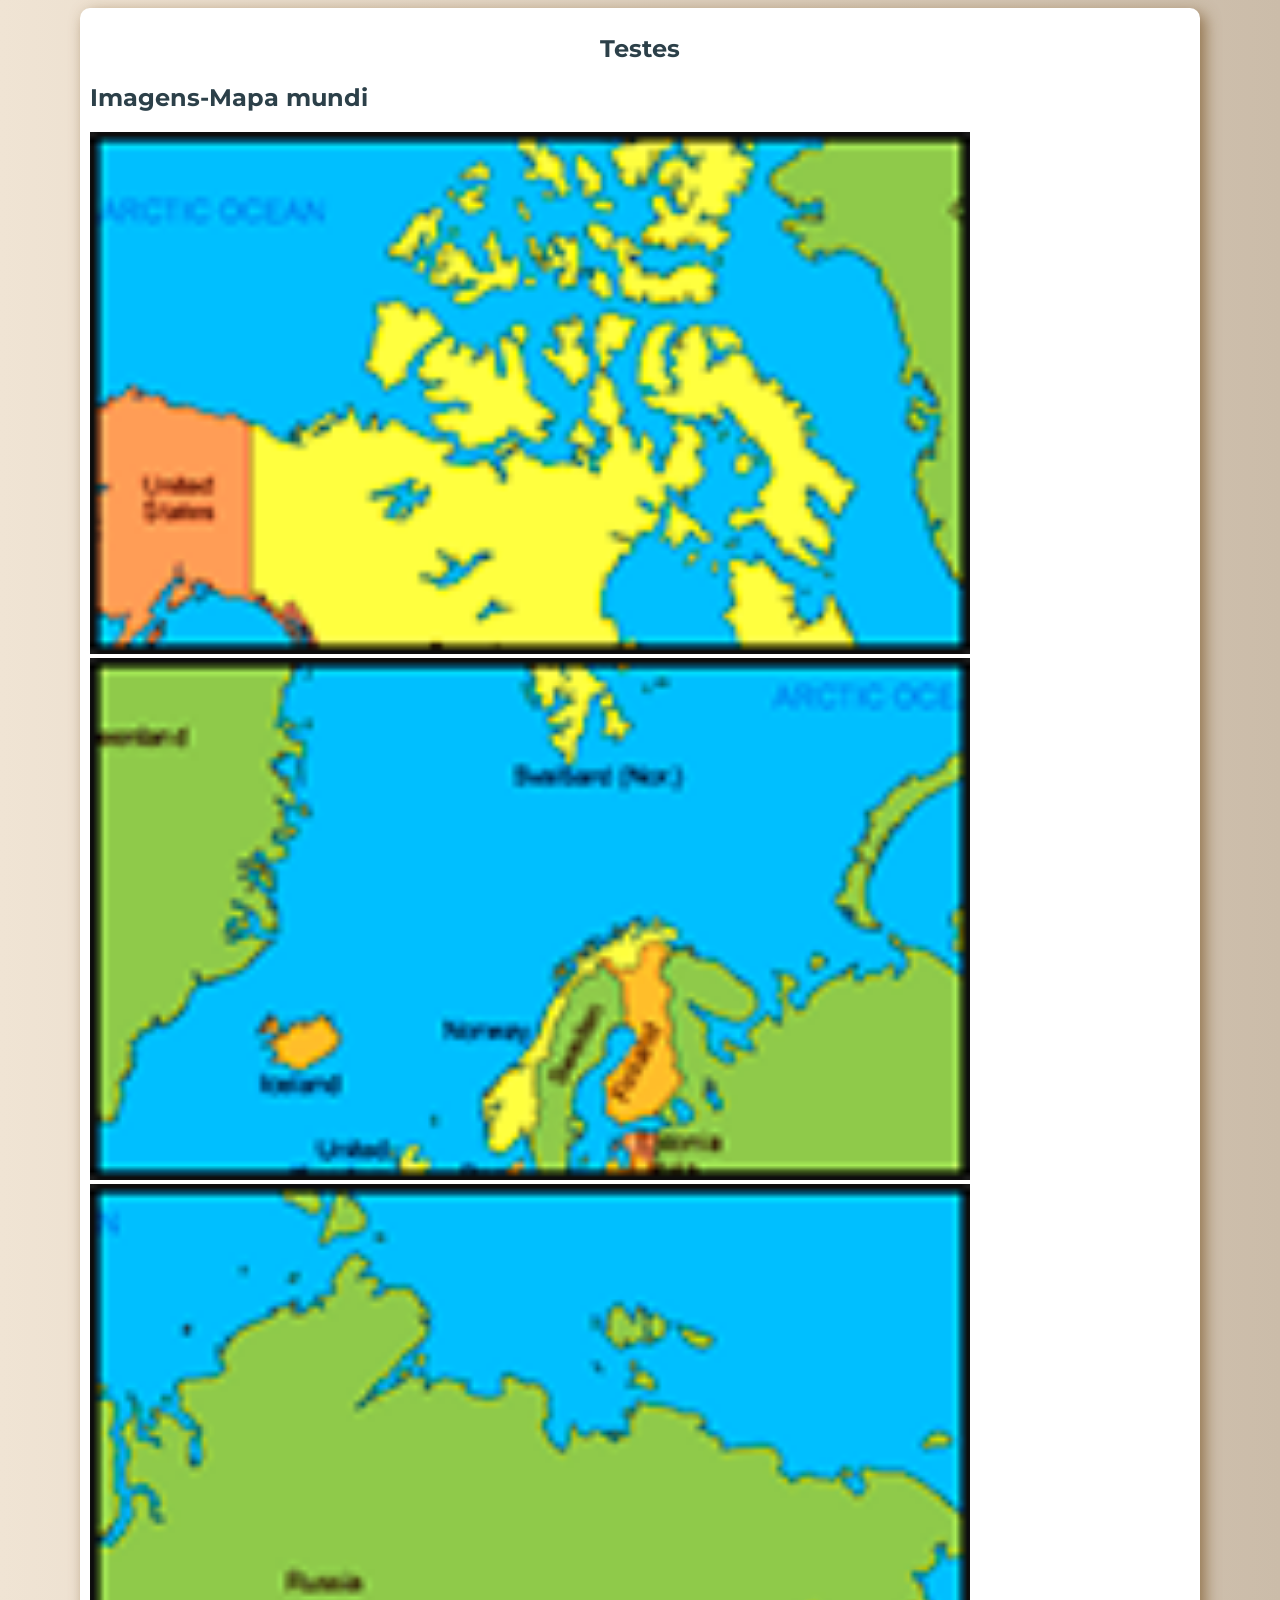
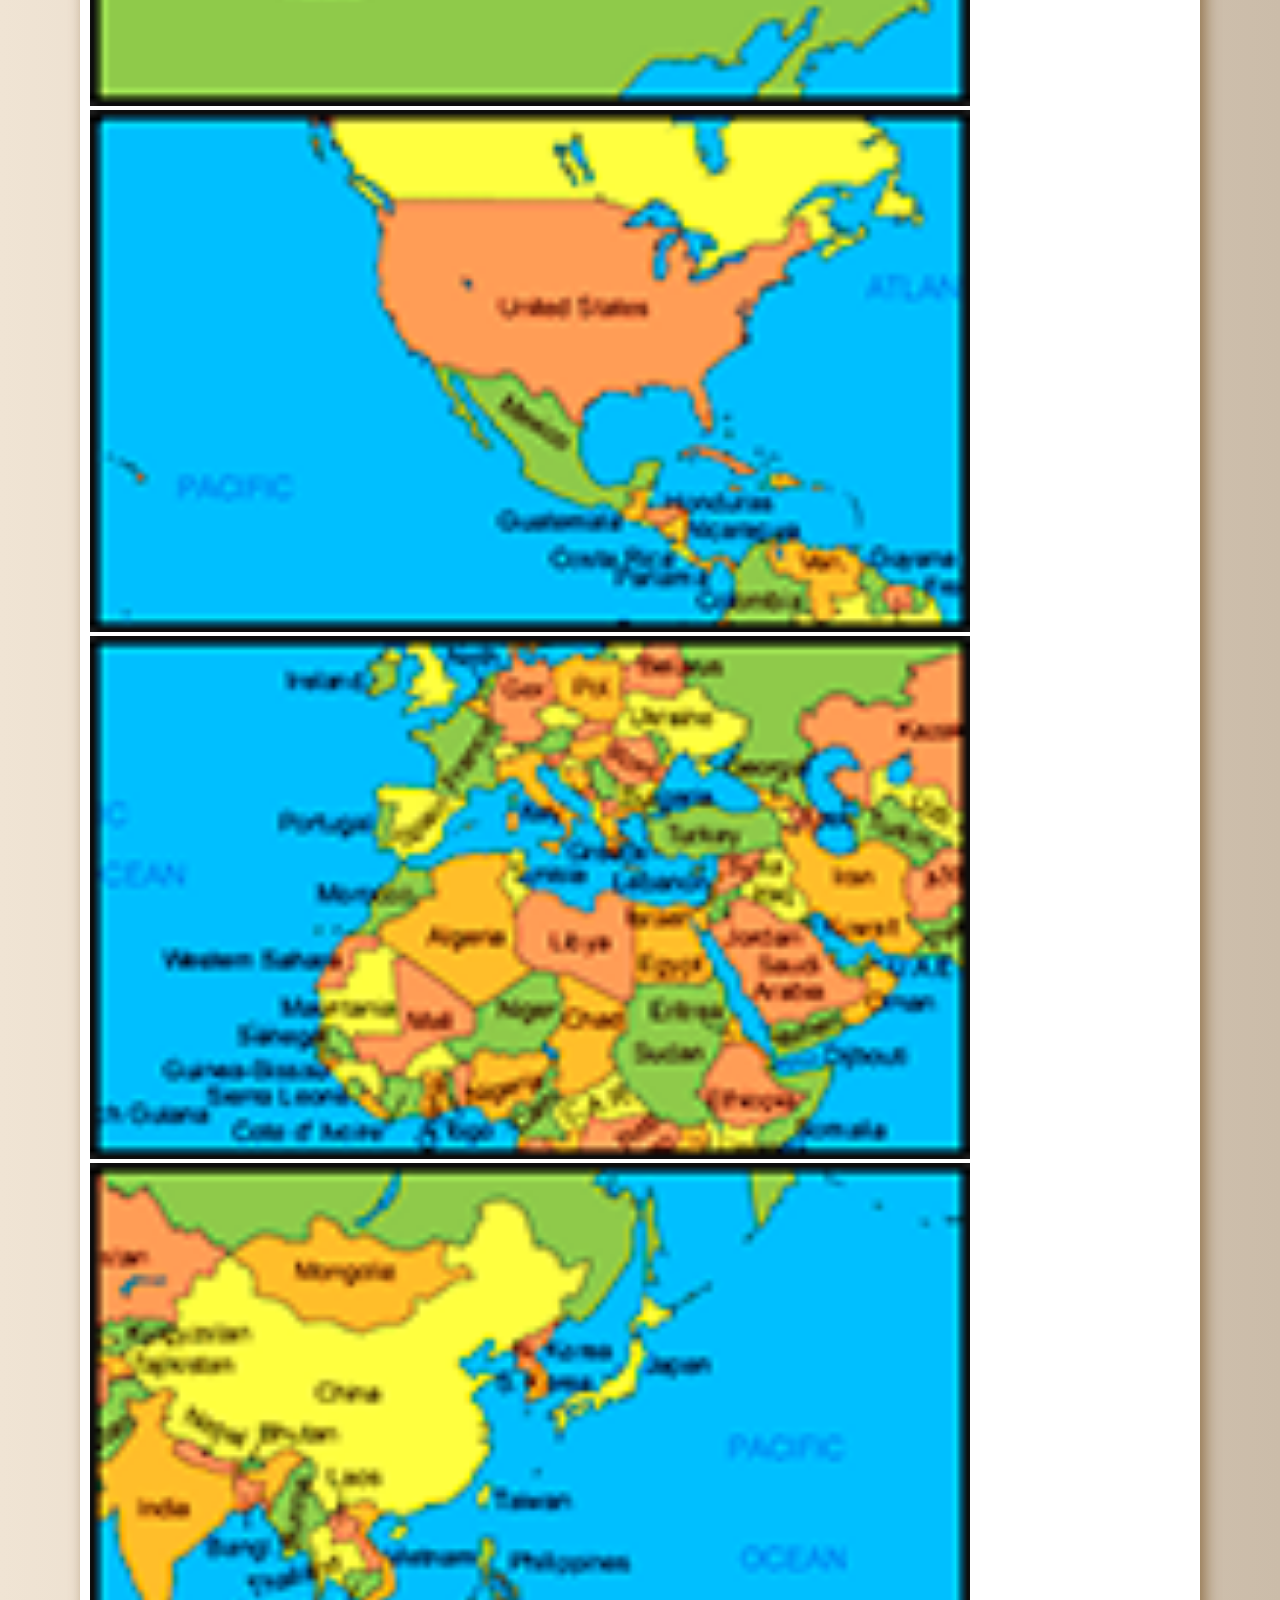
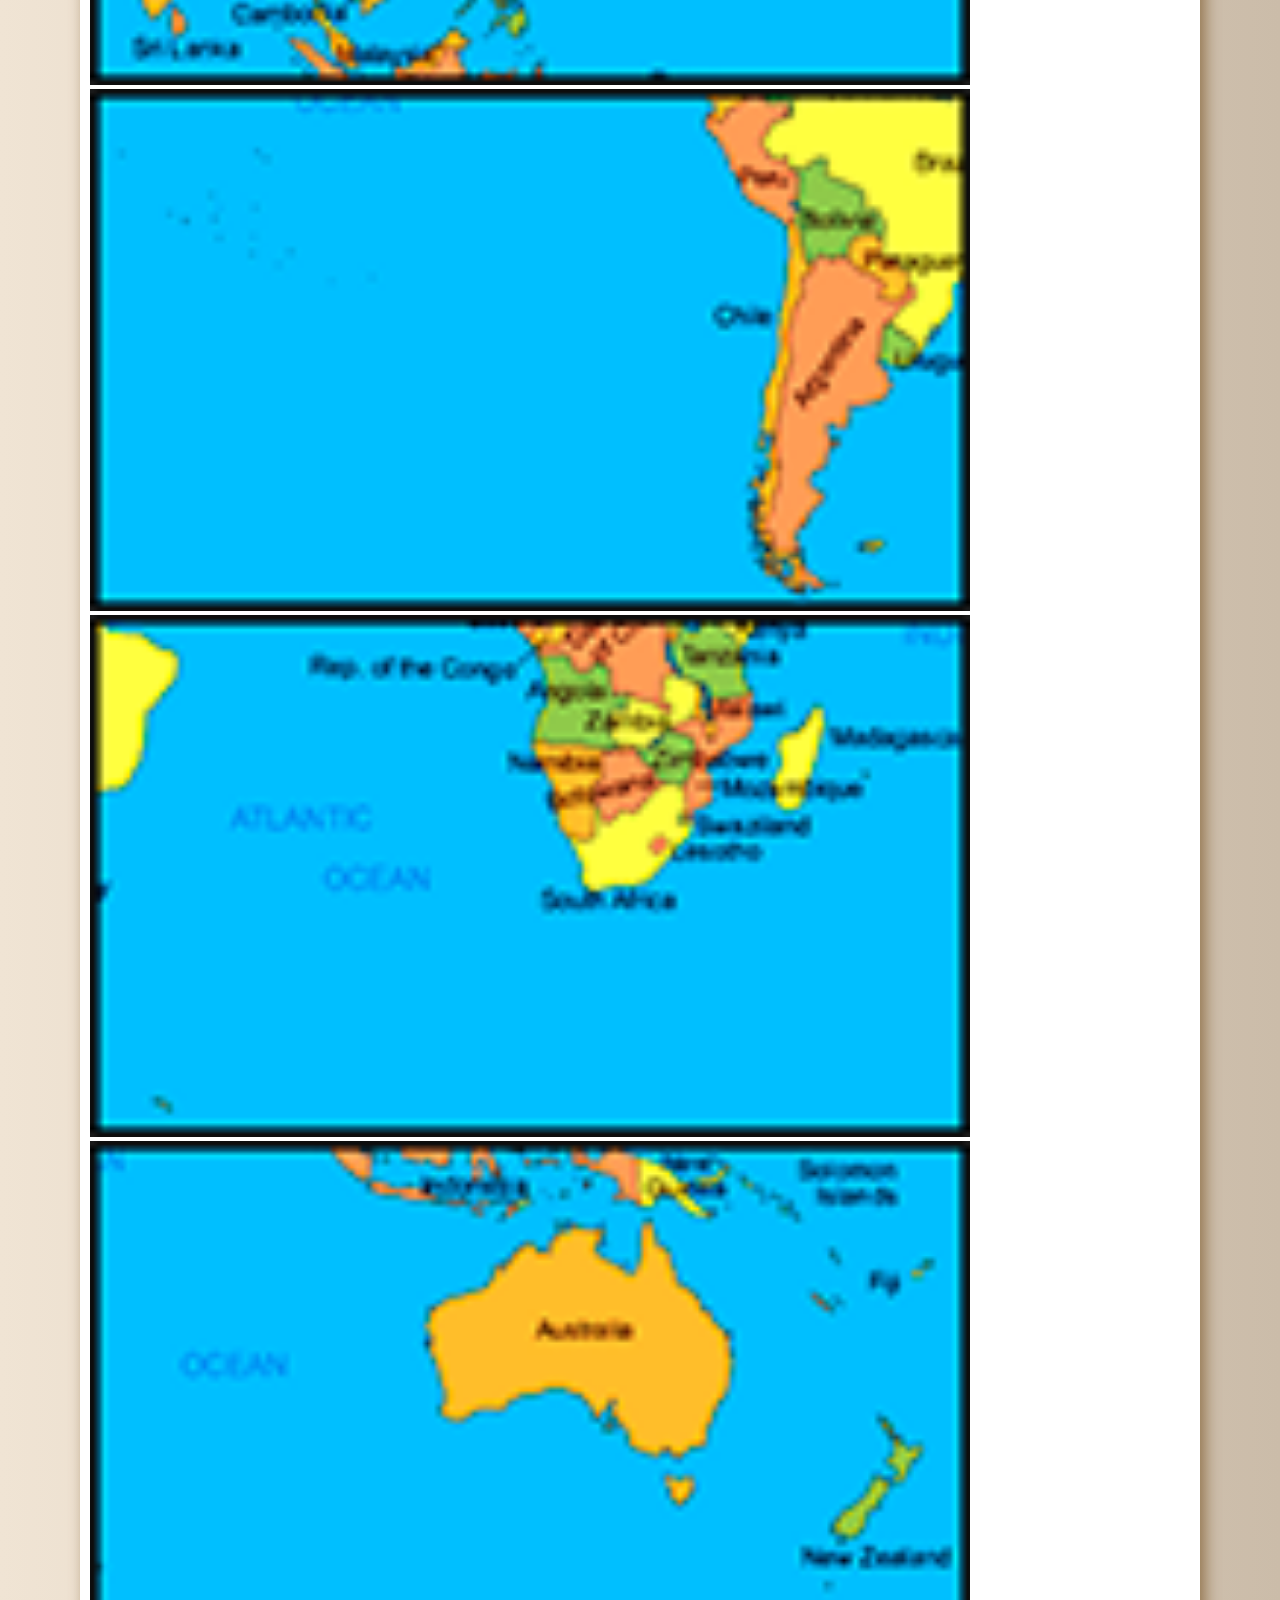
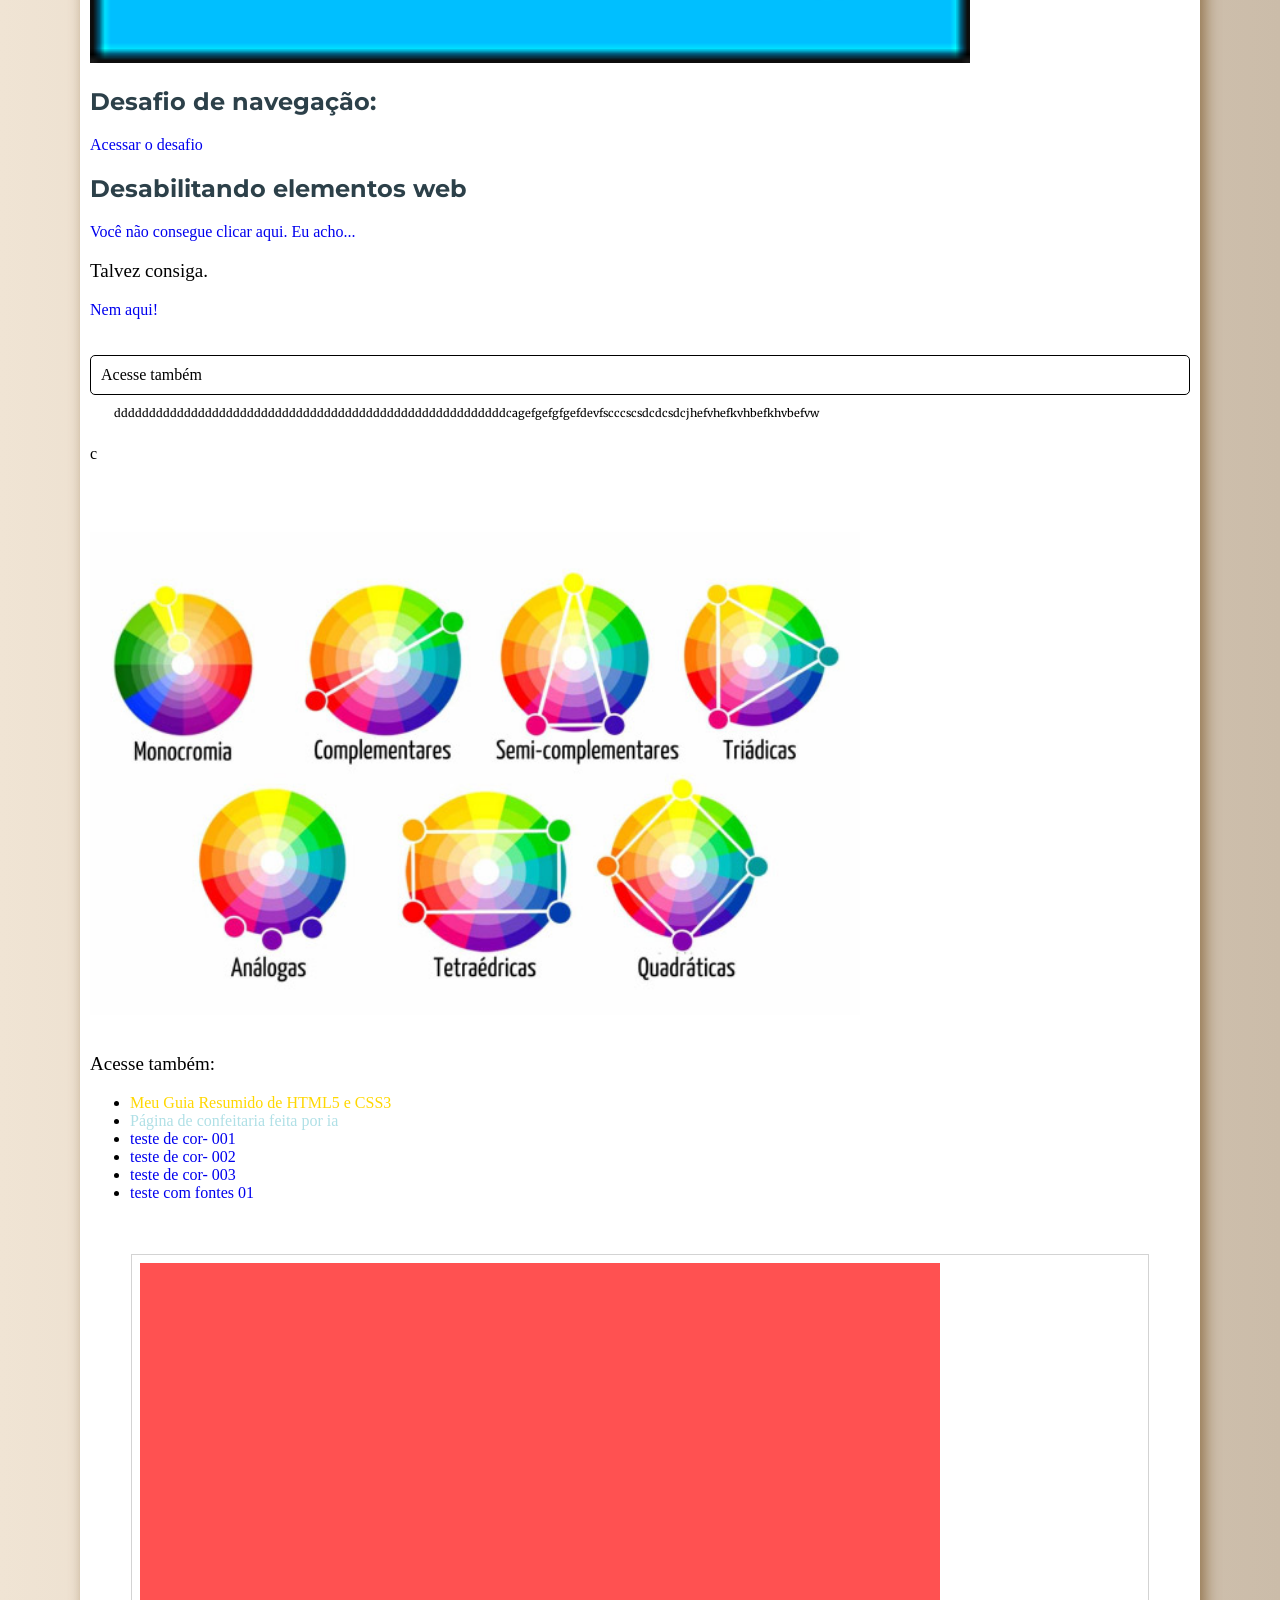
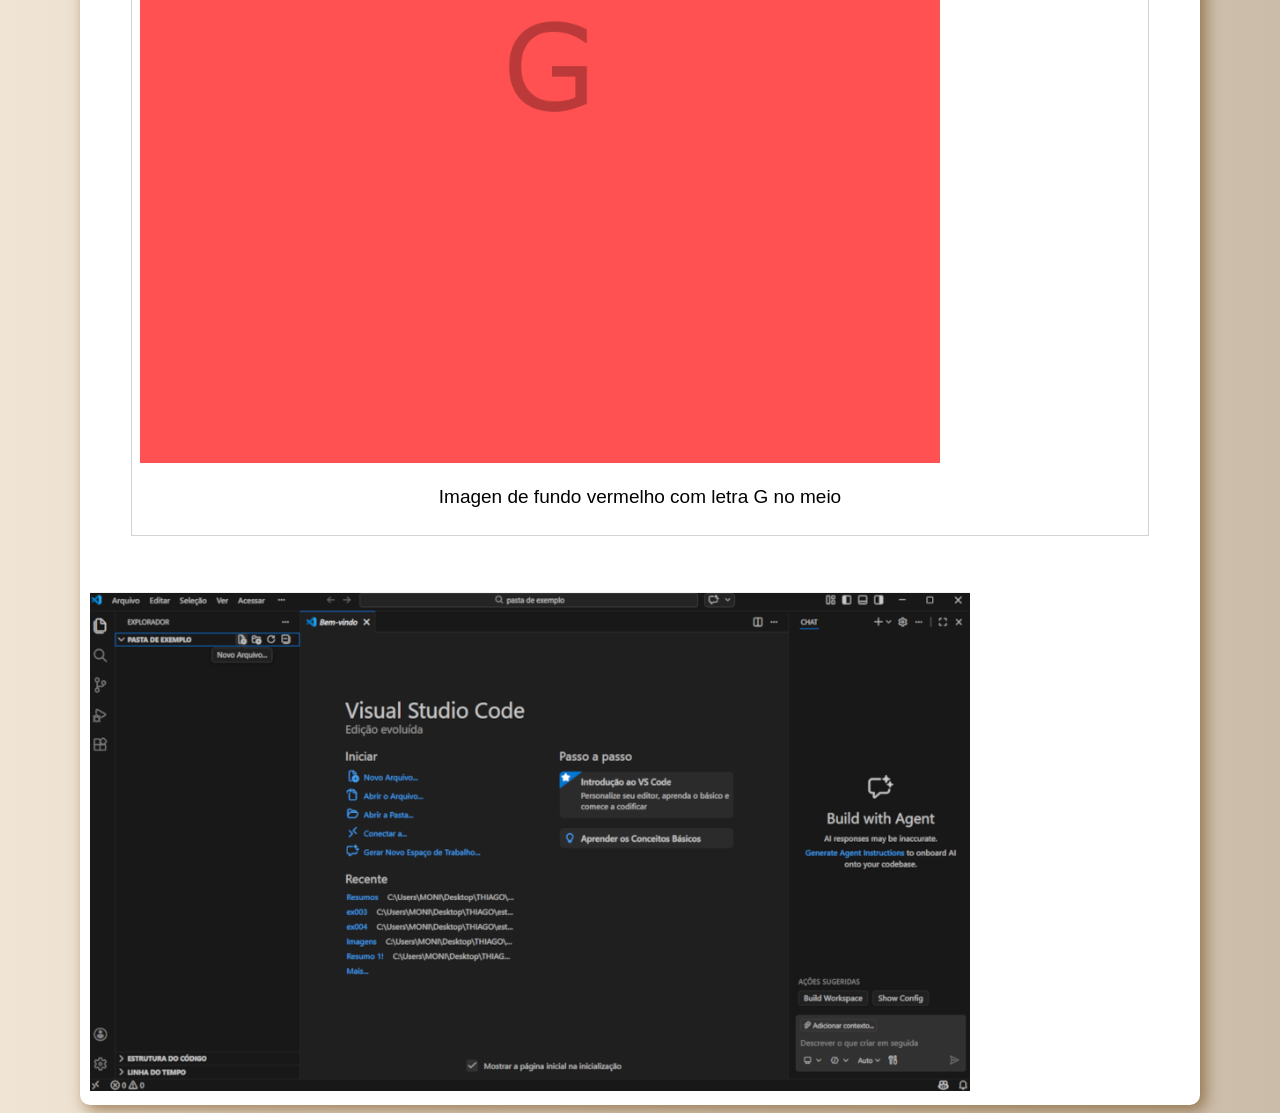
<file: Guia de HTML5 e CSS3 3.0/testes/index.html>
<!DOCTYPE html>
<html lang="pt-br">
<head>
    <meta charset="UTF-8">
    <meta name="viewport" content="width=device-width, initial-scale=1.0">
    <title>Testes e Desafios.</title>
    <style>
       
                @charset"UTF-8";

@import url("https://fonts.googleapis.com/css2?family=Alegreya:ital,wght@0,400..900;1,400..900&display=swap");

@import url("https://fonts.googleapis.com/css2?family=Merienda:wght@300..900&display=swap");

@import url("https://fonts.googleapis.com/css2?family=Merriweather:ital,opsz,wght@0,18..144,300..900;1,18..144,300..900&display=swap");

@import url("https://fonts.googleapis.com/css2?family=Montserrat:ital,wght@0,100..900;1,100..900&display=swap");

@font-face {
  font-family: Zenitha;
  src: url(../fontes/zenitha_classic/ZenithaClassic_PERSONAL_USE_ONLY.otf)
    format(opentype);
}

@font-face {
  font-family: Bohemian;
  src: url(../fontes/Bohemian\ Soul.otf) format(opentype);
}

@font-face {
  font-family: Nicholas;
  src: url(../fontes/Nicholas.otf) format(opentype);
}

@font-face {
  font-family: Sunflower;
  src: url(../fontes/MADE\ Sunflower\ PERSONAL\ USE.otf) format(opentype);
}

@font-face {
  font-family: "Serif Pro Bold";
  src: url(../fontes/SourceSerifPro-Bold.ttf) format(truetype);
}

@font-face {
  font-family: "Serif Pro Regula";
  src: url(../fontes/SourceSerifPro-Regular.ttf) format(truetype);
}

@font-face {
  font-family: "Serif Pro Semibold";
  src: url(../fontes/SourceSerifPro-Semibold.ttf) format(truetype);
}

* {
  h1 {
    text-align: center; /* Só coloquei pra não ficar vazio */
  }
}

pre {
  font-family: Merriweather;

  font-size: 0.69em;
}

p {
  font-family: "Serif Pro Regular";
  text-align: justify;
  font-size: 19px;
}

body {
  background-image: linear-gradient(to right, #f0e4d4, #cbbca9);
}

main {
  max-width: 1100px;
  background-color: white;
  padding: 10px;
  margin: auto;
  border-radius: 10px;
  box-shadow: 5px 5px 15px #7a5629b7;
}

/*
h1{
    color: #BF5E3B;
    text-align: center;
    text-shadow: 1px 1px 0px #aa8a4ec6;
}



h2{
    color: #21A675;

}


h3{
    color:#8DAEF2;
}


h4{
    color: #F2D544;
}


h5{
    color: #6E574D;
}*/

h1,
h2,
h3,
h4,
h5 {
  color: #2c4049;
  font-family: Montserrat;
  font-size: 24px;
}


#Titulo-principal{
    color:rgb(23, 42, 62);
    font-size: 28px;
}



code{
  background-color: white;
  border: 1px solid black;
}


a{
  text-decoration: none;
}


a:visited{
  color: #11ff00;
}
a:hover{
  color: darkblue;
  text-decoration: underline;
}
        .link-nao-acessivel{
            cursor:not-allowed;
            pointer-events: none;

        }
#div-teste{
  display: inline-block;
  background-color: #f7ffa5ab;
  border: 1px solid black;
  text-align: center;
  height: 200px;
  width: 200px;
}

.toggle-input{
  display: none;
}

.links{
  display: none;
  box-shadow:1px 1px 1px #7a552980;
    border-radius: 3px;
}
.toggle-input:checked ~ .links{
  display: block;
}
.menu-label{
  cursor: pointer;
  display: block;
  padding: 10px;
  border: 1px solid black;
  color: rgb(0, 0, 0);
  border-radius: 5px;
  user-select: none;
}

#pou-teste{
  max-width: 70%;
  height: auto;
}
#imagen-com-legenda > p{
  text-align: center;
  font-weight: 200;
}
#imagen-com-legenda{
  padding: 8px;
  border: 1px solid lightgray;
  margin: 0px 41px 20px 41px;
}
img{
  width: 80%;
}


    </style>
</head>
<body>
    <main>
        <h1>Testes</h1>
        <h2>Imagens-Mapa mundi</h2>
        <img src="mapa03.png" alt=""> <img src="mapa07.png" alt=""> <img src="mapa05.png" alt="">
        <br>
        <img src="mapa09.png" alt=""> <img src="mapa01.png" alt=""> <img src="mapa08.png" alt="">
        <br>
        <img src="mapa06.png" alt=""> <img src="mapa02.png" alt=""> <img src="mapa04.png" alt="">
        
        <h2>Desafio de navegação:</h2>
        <a href="desafio-de-navegação/página-lavanda-1.html" rel="next" target="_self">Acessar o desafio</a>
        <h2>Desabilitando elementos web</h2>
        
        <div style="cursor: not-allowed;"><a href="pagina-nao-acessivel.html" class="link-nao-acessivel">Você não consegue clicar aqui. Eu acho...</a></div> <!--Feito por min-->
        <p>Talvez consiga.</p>
        <a href="desafiodapagina.html">Nem aqui!</a> <!--Feito por ia-->
        <br><br><br>
        
        <div class="menu-teste">
          <input type="checkbox" id="menu-toggle" class="toggle-input">
          <label for="menu-toggle" class="menu-label">Acesse também</label>
          <ul class="links">
        <li><a href="../Guia-resumido/index.html" style="color: gold;" rel="external">Meu Guia Resumido de HTML5 e CSS3</a></li>
        <li><a href="../Site de confeitaria/" style="color: powderblue;" rel="external">Página de confeitaria feita por ia</a></li>
        <li><a href="teste-estilos-cor001.html" rel="external">teste de cor- 001</a></li>
        <li><a href="teste-estilos-cor002.html" rel="external"> teste de cor- 002</a></li>
        <li><a href="teste-estilos-cor003.html" rel="external">teste de cor- 003</a></li>
        <li><a href="../fontes/fontes-001.html" rel="external">teste com fontes 01</a></li>
        </ul>
        </div>

       <pre style="display: flexbox;">
        ddddddddddddddddddddddddddddddddddddddddddddddddddddddddcagefgefgfgefdevfscccscsdcdcsdcjhefvhefkvhbefkhvbefvw
       </pre>c
        
       <br><br><br><br><picture>
        
       <img src="../imagens/CIRCULO-CROMATICO-14-original.jpg" alt="" id="pou-teste">
        
        <p>Acesse também:</p>
        <ul>
        <li><a href="../Guia-resumido/index.html" style="color: gold;" rel="external">Meu Guia Resumido de HTML5 e CSS3</a></li>
        <li><a href="../Site de confeitaria/" style="color: powderblue;" rel="external">Página de confeitaria feita por ia</a></li>
        <li><a href="teste-estilos-cor001.html" rel="external">teste de cor- 001</a></li>
        <li><a href="teste-estilos-cor002.html" rel="external"> teste de cor- 002</a></li>
        <li><a href="teste-estilos-cor003.html" rel="external">teste de cor- 003</a></li>
        <li><a href="../fontes/fontes-001.html" rel="external">teste com fontes 01</a></li>
        </ul>
        <br>
        <br>

    <div id="imagen-com-legenda">
      <img src="../imagens/foto-g-ex.png" alt="">
      <p style="font-family: sans-serif">Imagen de fundo vermelho com letra G no meio</p>
    </div>
    <br><br>



    <picture>
      <source media="(max-width: 600px)" srcset="../imagens/imagen-exemplo-m.png">
      <img src="../imagens/imagen-exemplo-g.png" alt="">
    </picture>
    </main>

    


</body>
</html>
</file>
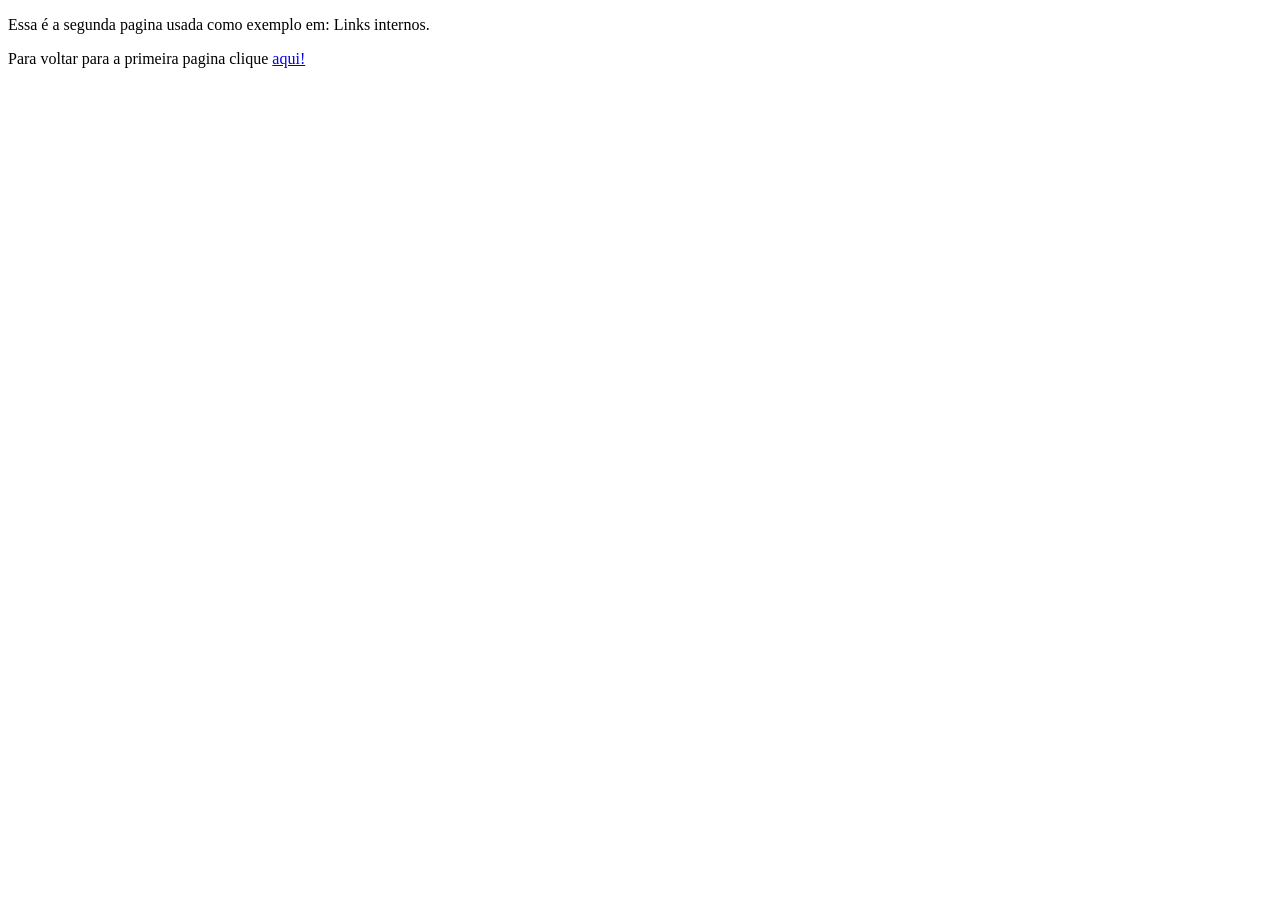
<file: pag002.html>
<!DOCTYPE html>
<html lang="pt-br">
<head>
    <meta charset="UTF-8">
    <meta name="viewport" content="width=], initial-scale=1.0">
    <title>pag002 Ex</title>
</head>
<body>
    <p>Essa é a segunda pagina usada como exemplo em: Links internos.</p>
    <p>Para voltar para a primeira pagina clique <a href="index.html" rel="prev">aqui!</a></p>
    
</body>
</html>
</file>
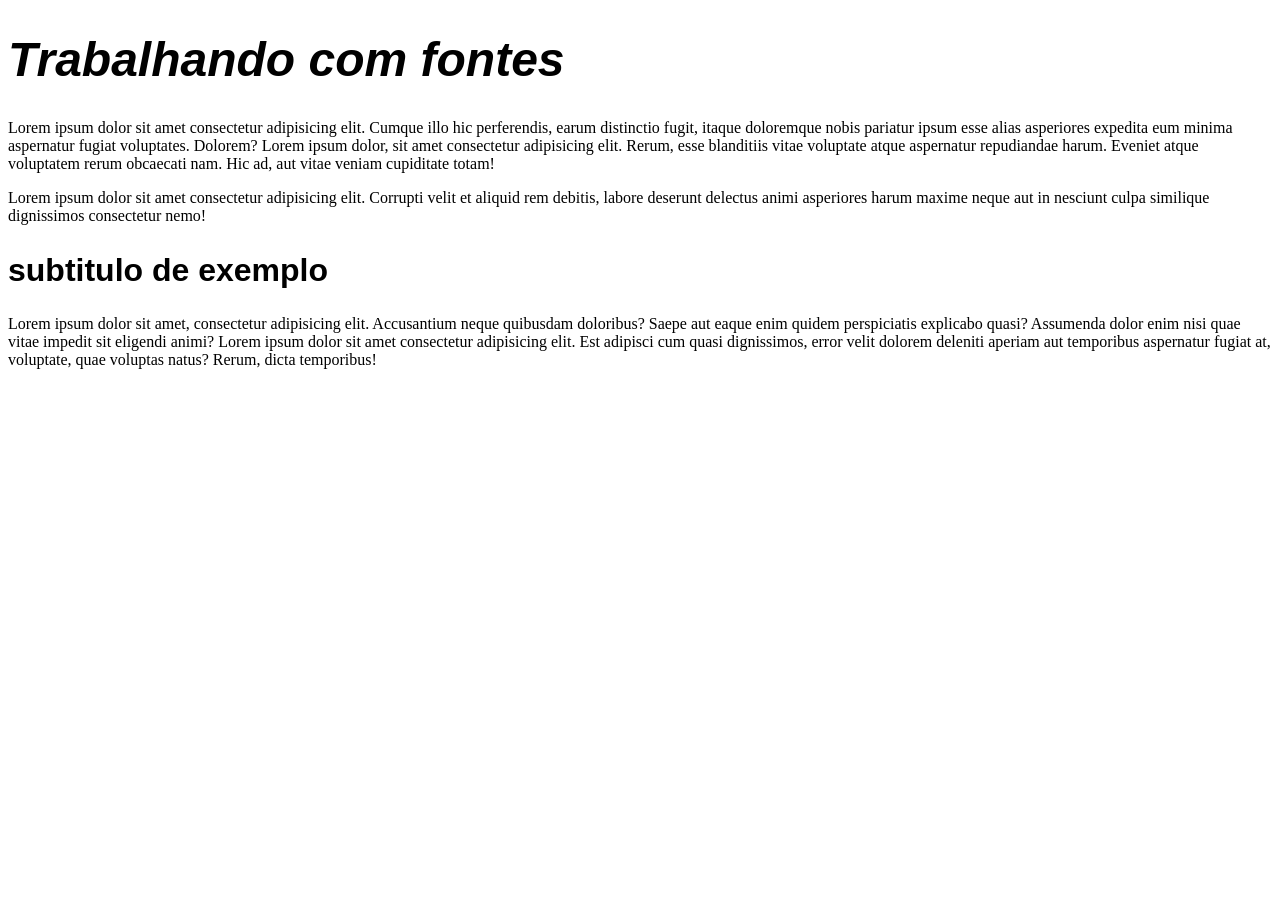
<file: fontes/fontes-001.html>
<!DOCTYPE html>
<html lang="pt-br">
<head>
    <meta charset="UTF-8">
    <meta name="viewport" content="width=device-width, initial-scale=1.0">
    <title>fontes</title>
    <style>
        
        h1{
            /*font-style: italic;
            font-size: 3em;
            font-weight: bolder
            font-family: Arial, Helvetica, sans-serif; /* para um titulo mais chamativo*/

            font: italic bolder 3em Arial, Helvetica, sans-serif;

        }

                                                                                              /*shorthand: serve para encurtar o seu codigo*/
                                                                                              /*E para usa-lo nas fontes, você deve colocar a tag font: e colocar as tag nesta ordem: font-style --> font-weight --> font-size -->font-family*/
         h2{
            /*font-size: 2em;
            font-weight: bold;
            font-family: Arial, Helvetica, sans-serif; /* para um titulo mais chamativo*/
            font: bold 2em Arial, Helvetica, sans-serif;
        }


        p{
            
            
            font-family: 'Times New Roman', Times, serif; /*Para uma boa leitura*/
        }

        
       /*medidad absolutas*/
       /*cm, mm, in ,px, pt, pc*/
       /* medidas relativas*/
      /*em, ex, rem, vw, vh, %*/                /*O BOM É SEMPRE USAR px E em*/
    </style>
</head>
<body>
    <h1>Trabalhando com fontes</h1>
    <p>Lorem ipsum dolor sit amet consectetur adipisicing elit. Cumque illo hic perferendis, earum distinctio fugit, itaque doloremque nobis pariatur ipsum esse alias asperiores expedita eum minima aspernatur fugiat voluptates. Dolorem? Lorem ipsum dolor, sit amet consectetur adipisicing elit. Rerum, esse blanditiis vitae voluptate atque aspernatur repudiandae harum. Eveniet atque voluptatem rerum obcaecati nam. Hic ad, aut vitae veniam cupiditate totam!</p>
    <p>Lorem ipsum dolor sit amet consectetur adipisicing elit. Corrupti velit et aliquid rem debitis, labore deserunt delectus animi asperiores harum maxime neque aut in nesciunt culpa similique dignissimos consectetur nemo!</p>
    <h2>subtitulo de exemplo</h2>
    <p>Lorem ipsum dolor sit amet, consectetur adipisicing elit. Accusantium neque quibusdam doloribus? Saepe aut eaque enim quidem perspiciatis explicabo quasi? Assumenda dolor enim nisi quae vitae impedit sit eligendi animi? Lorem ipsum dolor sit amet consectetur adipisicing elit. Est adipisci cum quasi dignissimos, error velit dolorem deleniti aperiam aut temporibus aspernatur fugiat at, voluptate, quae voluptas natus? Rerum, dicta temporibus!</p>
    
</body>
</html>
</file>
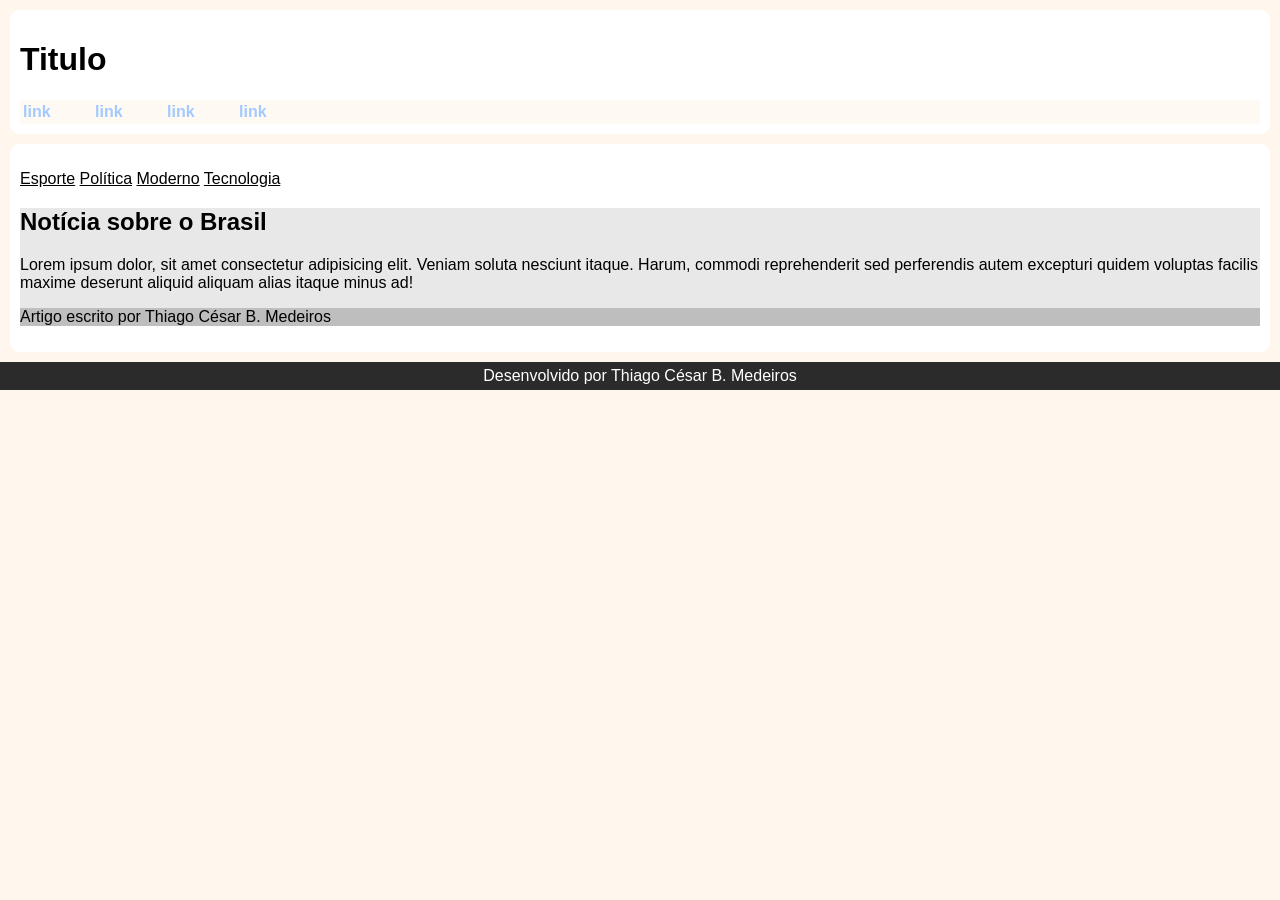
<file: modelo-de-site/modelo-de-site.html>
<!DOCTYPE html>
<html lang="pt-br">
<head>
    <meta charset="UTF-8">
    <meta name="viewport" content="width=device-width, initial-scale=1.0">
    <title>Modelo de Site</title>
    <style>
       body{
            font-family: Arial, Helvetica, sans-serif;
            background-color: rgba(255, 247, 236, 0.888);
            margin: 0px;
        }
        header{
            margin: 10px;
            padding: 10px;
            background-color: white;
            border-radius: 10px;
        }
        nav{
            background-color: rgba(255, 245, 236, 0.622);
            padding: 3px;
        }
        nav > a{
            text-decoration: none;
            font-weight: bold;
            color: rgb(161, 202, 255);
            margin-right: 40px;
        }
        nav > a:hover{
            text-decoration: underline;
            color: darkblue;
        }
        main{
            background-color: white;
            margin: 10px;
            padding: 10px;
            border-radius: 10px;
            
        }
        article{
            background-color: rgba(222, 221, 221, 0.658);
        }
        article > aside{
            background-color: rgba(169, 169, 169, 0.658);
        }
        footer{
            background-color: rgb(43, 43, 43);
            color: white;
            margin: 10px;
            text-align: center;
            padding: 5px;
            margin: 0px;
        }
        footer > p{
            margin: 0px;
        }
        .assunto{
            text-decoration: underline;
        }
    
    </style>
</head>
<body>
    <header>
        <h1>Titulo</h1>
        <nav>
            <a href="">link</a>
            <a href="">link</a>
            <a href="">link</a>
            <a href="">link</a>
        </nav>
    </header>
    
    <main>
        <section id="assuntos">
            <p><span class="assunto">Esporte</span> <span class="assunto">Política</span> <span class="assunto">Moderno</span> <span class="assunto">Tecnologia</span></p>

        </section>

        <section id="noticias">
            <article>
                <h2>Notícia sobre o Brasil</h2>
                <p>Lorem ipsum dolor, sit amet consectetur adipisicing elit. Veniam soluta nesciunt itaque. Harum, commodi reprehenderit sed perferendis autem excepturi quidem voluptas facilis maxime deserunt aliquid aliquam alias itaque minus ad!</p>
                <aside>
                    <p>Artigo escrito por Thiago César B. Medeiros</p>
                </aside>
            </article>

            <article>

            </article>
        </section>
    </main>

    <footer>
        <p>Desenvolvido por Thiago César B. Medeiros</p>

    </footer>

    
</body>
</html>
</file>
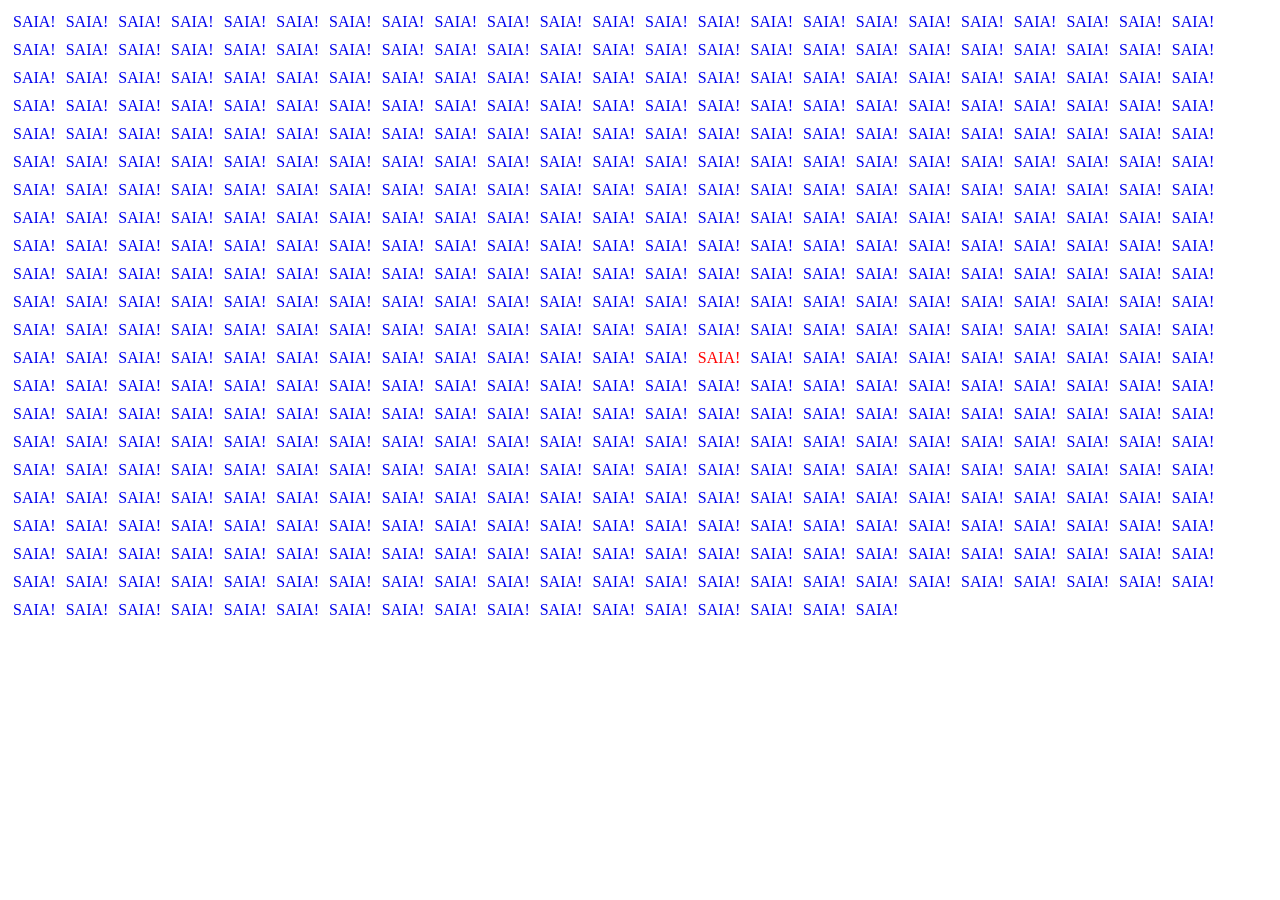
<file: testes/desafiodapagina (2).html>
<!DOCTYPE html>
<html lang="pt-br">
<head>
    <meta charset="UTF-8">
    <meta name="viewport" content="width=device-width, initial-scale=1.0">
    <title>Página não acessivel?</title>
    <style>
        body {
    cursor: not-allowed; /* O círculo vermelho aparece em todo lugar vazio */
    user-select: none;   /* Impede o usuário de selecionar o texto pra procurar o link */
}

a {
    cursor: pointer; /* Quando passar o mouse no link, volta a ser o cursor de clique */
    display: inline-block;
    margin: 5px;
    text-decoration: none;
}
    </style>
</head>
<body>
    <div id="container">
  </div>

<script>
  const container = document.getElementById('container');
  const totalLinks = 500; // Quantidade de links falsos
  const saidaIndex = Math.floor(Math.random() * totalLinks); // Escolhe um número aleatório para ser a saída

  for (let i = 0; i < totalLinks; i++) {
    const link = document.createElement('a');
    link.href = "#";
    link.innerText = "SAIA! ";
    
    if (i === saidaIndex) {
      // Este é o link REAL
      link.onclick = function() { alert("Você venceu!"); window.location.href = "sucesso.html"; };
      link.style.color = "red"; // Dica opcional: deixe o real levemente diferente ou igual
    } else {
      // Links falsos apenas mostram um alerta ou não fazem nada
      link.onclick = function() { alert("ERROU! Tente novamente."); };
    }
    
    container.appendChild(link);
  }
</script>
 <script>
     window.onbeforeunload = function() {
      return "Você tem certeza que quer desistir do desafio?";
     };
 </script>  
</body>
</html>
</file>
<file: estilo/estilo.css>
@charset "UTF-8";

@import url('https://fonts.googleapis.com/css2?family=Ms+Madi&display=swap');
@import url("https://fonts.googleapis.com/css2?family=Montserrat:ital,wght@0,100..900;1,100..900&display=swap");
@import url('https://fonts.googleapis.com/css2?family=Poppins:ital,wght@0,100;0,200;0,300;0,400;0,500;0,600;0,700;0,800;0,900;1,100;1,200;1,300;1,400;1,500;1,600;1,700;1,800;1,900&display=swap');
*{
    margin: 0px;
    padding: 0px;
}
:root{
    --cor0: #3daad9;
    --cor1: #225f7b;
    --cor2: #007bff;
    --cor3: #172A3E;
    --fonte-titulo: 'Ms Madi';
    --fonte-titulo-2-ou-normal: Montserrat;
    --fonte-titulo-3: Poppins;
    --fonte-padrao: Arial, Helvetica, Sans-serif;
    --fonte-paragrafo: Montserrat;

}
body{
    background-color: antiquewhite;
}
header{
    background-image: linear-gradient(to bottom, var(--cor0), var(--cor1));
    padding: 40px;
    text-align: center;
}
header > h1{
    color: white;
    font-family: var(--fonte-titulo-2-ou-normal);
    font-size: 3.5em;
    text-shadow: 5px 6px 5px #00000073;
    margin: auto;
}
header > p{
    color: white;
    font-size: 1.2em;
    max-width: 500px;
    margin: auto;
    padding-top: 15px;
    padding-bottom: 15px;
    font-family: var(--fonte-padrao);
     text-shadow: 5px 6px 5px #00000073;
}
nav{
    background-color: var(--cor1);
    padding: 15px 15px 5px 15px;
}
nav > a{
    color: white;
    font-weight: bold;
    text-decoration: none;
    padding: 10px 15px 5px 15px;
    border-radius: 5px;
}
nav >a:hover{
    background-color: var(--cor0);
    transition-duration: 0.5s;
}
.tema-assunto{
    display: none;
}
nav > a:hover > .tema-assunto{
    display: inline;
}
main{
    margin: auto;
    background-color: white;
    padding: 20px;
    min-width: 230px;
    max-width: 1111px;
    border-bottom-left-radius: 10px;
    border-bottom-right-radius: 10px;
}
main > article >h1, h2, h3, h4, h5, h6{
    font-family: var(--fonte-titulo-3);
    color: var(--cor3);
}
main > article > h1.titulo-principal{
    text-align: center;
    font-size: 3em;
}
main > article > h1.titulo-do-assunto{
    font-size: 2em;
    margin-left: 25px;
    margin-top: 20px;
}
abbr{
    text-decoration: none;
}
main > article > p{
    font-family: var(--fonte-paragrafo);
    margin: 15px 0px;
    text-align: justify;
    text-indent: 30px;
    font-size: 1em;
    line-height: 2em;
    font-weight: 300;
}
main > article > ul{
    margin-left: 30px;
    columns: 2;
}
main > article{
    padding: 20px;
}
img{
    width: 50%;
    padding: 0px 0px 25px 10px;
}
div.imagen-flex{
    display: flex;
    align-items: justify;
    gap: 20px;
}
div.imagen-flex > p{
    margin-top: 40px;
    font-family: var(--fonte-paragrafo);
    font-size: 14px;
    font-weight: 200;
}
.assunto-ou-tema > a{
    text-decoration: none;
    color: rgb(94, 94, 94);
    padding: 15px;
    margin: 30px;
}
.assunto-ou-tema > a:hover{
    text-decoration: underline;
}
footer{
    background-color: rgba(156, 155, 155, 0.721);
    color: white;
    text-align: center;
    padding: 10px;
}
aside{
    background-color: var(--cor3);
    color: white;
    text-align: center;
    padding: 5px 0px 0px 0px;
}
.video{
    background-color: var(--cor1);
    border-radius: 5px;
    padding: 15px;
    margin: 0px -38px 40px -38px;
    padding-bottom: 40%;
    position: relative;
}
.video > iframe {
    position: absolute;
    top: 5%;
    left: 5%;
    width: 88%;
    height: 88%;
}
#div-de-exemplo-em-elementos-dentro-de-uma-div{
    background-color: gray;
    color: white;
}
#div-de-exemplo-em-elementos-dentro-de-uma-div > p{
    display: none;
}
#div-de-exemplo-em-elementos-dentro-de-uma-div > p:hover{
    display: block;
    background-color: greenyellow;
}
#d1{
    background-color: gray;
    color: white;
}
#d2{
    background-color: gray;
    color: white;
}
#d3{
    background-color: gray;
    color: white;
}
#d1 > p{
    display: none;
}
#d2 > p{
    display: none;
}
#d3 > p{
    display: none;
}
#d1:hover{
    display: block;
    background-color: greenyellow;
}
#d2 > p:hover{
    display: block;
    background-color: greenyellow;
}
#d3 > p:hover{
    display: block;
    background-color: greenyellow;
}
</file>
<file: Guia de HTML5 e CSS3 3.0/estilo/estilo.css>
@charset "UTF-8";

@import url('https://fonts.googleapis.com/css2?family=Ms+Madi&display=swap');
@import url("https://fonts.googleapis.com/css2?family=Montserrat:ital,wght@0,100..900;1,100..900&display=swap");
@import url('https://fonts.googleapis.com/css2?family=Poppins:ital,wght@0,100;0,200;0,300;0,400;0,500;0,600;0,700;0,800;0,900;1,100;1,200;1,300;1,400;1,500;1,600;1,700;1,800;1,900&display=swap');
*{
    margin: 0px;
    padding: 0px;
}
:root{
    --cor0: #3daad9;
    --cor1: #225f7b;
    --cor2: #007bff;
    --cor3: #172A3E;
    --fonte-titulo: 'Ms Madi';
    --fonte-titulo-2-ou-normal: Montserrat;
    --fonte-titulo-3: Poppins;
    --fonte-padrao: Arial, Helvetica, Sans-serif;
    --fonte-paragrafo: Montserrat;

}
body{
    background-color: antiquewhite;
}
header{
    background-image: linear-gradient(to bottom, var(--cor0), var(--cor1));
    padding: 40px;
    text-align: center;
}
header > h1{
    color: white;
    font-family: var(--fonte-titulo-2-ou-normal);
    font-size: 3.5em;
    text-shadow: 5px 6px 5px #00000073;
    margin: auto;
}
header > p{
    color: white;
    font-size: 1.2em;
    max-width: 500px;
    margin: auto;
    padding-top: 15px;
    padding-bottom: 15px;
    font-family: var(--fonte-padrao);
     text-shadow: 5px 6px 5px #00000073;
}
nav{
    background-color: var(--cor1);
    padding: 15px 15px 5px 15px;
}
nav > a{
    color: white;
    font-weight: bold;
    text-decoration: none;
    padding: 10px 15px 5px 15px;
    border-radius: 5px;
}
nav >a:hover{
    background-color: var(--cor0);
    transition-duration: 0.5s;
}
.tema-assunto{
    display: none;
}
nav > a:hover > .tema-assunto{
    display: inline;
}
main{
    margin: auto;
    background-color: white;
    padding: 20px;
    min-width: 230px;
    max-width: 1111px;
    border-bottom-left-radius: 10px;
    border-bottom-right-radius: 10px;
}
main > article >h1, h2, h3, h4, h5, h6{
    font-family: var(--fonte-titulo-3);
    color: var(--cor3);
}
main > article > h1.titulo-principal{
    text-align: center;
    font-size: 3em;
}
main > article > h1.titulo-do-assunto{
    font-size: 2em;
    margin-left: 25px;
    margin-top: 20px;
}
abbr{
    text-decoration: none;
}
main > article > p{
    font-family: var(--fonte-paragrafo);
    margin: 15px 0px;
    text-align: justify;
    text-indent: 30px;
    font-size: 1em;
    line-height: 2em;
    font-weight: 300;
}
main > article > ul{
    margin-left: 30px;
    columns: 2;
}
img{
    width: 50%;
    padding: 0px 0px 25px 10px;
}
div.imagen-flex{
    display: flex;
    align-items: justify;
    gap: 20px;
}
div.imagen-flex > p{
    margin-top: 40px;
    font-family: var(--fonte-paragrafo);
    font-size: 14px;
    font-weight: 200;
}
.assunto-ou-tema > a{
    text-decoration: none;
    color: rgb(94, 94, 94);
    padding: 15px;
    margin: 30px;
}
.assunto-ou-tema > a:hover{
    text-decoration: underline;
}
footer{
    background-color: rgba(156, 155, 155, 0.721);
    color: white;
    text-align: center;
    padding: 10px;
}
aside{
    background-color: var(--cor3);
    color: white;
    text-align: center;
    padding: 5px 0px 0px 0px;
}
</file>
